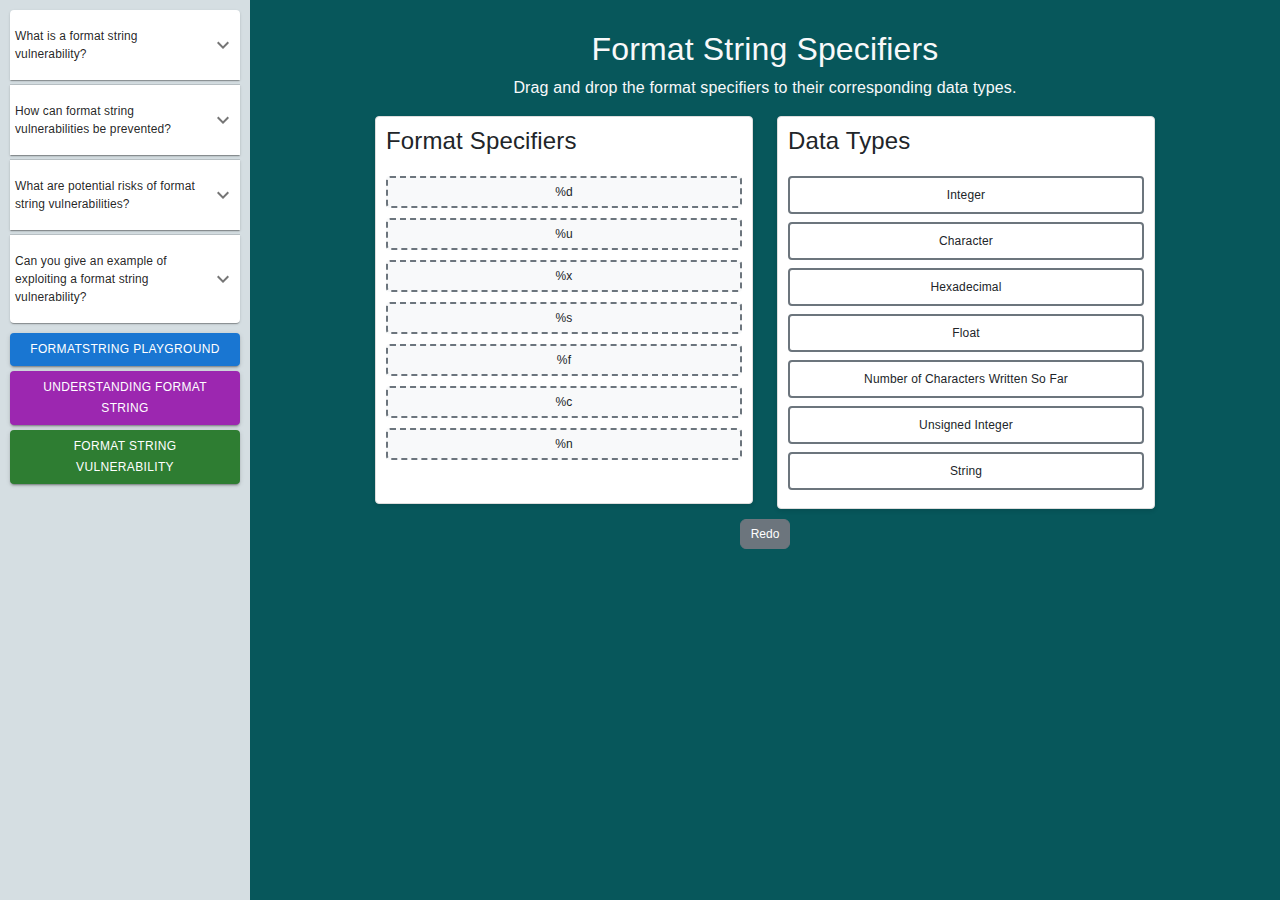
<file: simulation/index.html>
<!doctype html>
<html lang="en">
  <head>
    <meta charset="UTF-8" />
    <link rel="icon" type="image/svg+xml" href="/vite.svg" />
    <meta name="viewport" content="width=device-width, initial-scale=1.0" />
    <title>Vite + React</title>
    <script type="module" crossorigin src="./js/index-BEvMKNeC.js"></script>
    <link rel="stylesheet" crossorigin href="./css/index-C9NNidqA.css">
  </head>
  <body>
    <div id="root"></div>
  <script src="../assets/js/iframeResize.js"></script></body>
</html>
</file>
<file: simulation/css/index-C9NNidqA.css>
@charset "UTF-8";.main-container{display:flex;flex-wrap:wrap;height:100vh}.left-section{flex:.2;min-width:250px;padding:10px;background-color:#d5dee2}.right-section{flex:1;min-width:250px;padding:10px;background-color:#07575b;overflow-y:auto}@media (max-width: 768px){.main-container{flex-direction:column}}.accordion .MuiAccordion-root{margin-bottom:5px}.accordion .MuiAccordionSummary-root,.accordion .MuiAccordionDetails-root{padding:5px}.button-group{display:flex;flex-direction:column;gap:5px;margin-top:10px}.button-group .MuiButton-root{width:100%;font-size:12px}.accordion .MuiTypography-root{font-size:12px}/*!
 * Bootstrap  v5.3.3 (https://getbootstrap.com/)
 * Copyright 2011-2024 The Bootstrap Authors
 * Licensed under MIT (https://github.com/twbs/bootstrap/blob/main/LICENSE)
 */:root,[data-bs-theme=light]{--bs-blue:#0d6efd;--bs-indigo:#6610f2;--bs-purple:#6f42c1;--bs-pink:#d63384;--bs-red:#dc3545;--bs-orange:#fd7e14;--bs-yellow:#ffc107;--bs-green:#198754;--bs-teal:#20c997;--bs-cyan:#0dcaf0;--bs-black:#000;--bs-white:#fff;--bs-gray:#6c757d;--bs-gray-dark:#343a40;--bs-gray-100:#f8f9fa;--bs-gray-200:#e9ecef;--bs-gray-300:#dee2e6;--bs-gray-400:#ced4da;--bs-gray-500:#adb5bd;--bs-gray-600:#6c757d;--bs-gray-700:#495057;--bs-gray-800:#343a40;--bs-gray-900:#212529;--bs-primary:#0d6efd;--bs-secondary:#6c757d;--bs-success:#198754;--bs-info:#0dcaf0;--bs-warning:#ffc107;--bs-danger:#dc3545;--bs-light:#f8f9fa;--bs-dark:#212529;--bs-primary-rgb:13,110,253;--bs-secondary-rgb:108,117,125;--bs-success-rgb:25,135,84;--bs-info-rgb:13,202,240;--bs-warning-rgb:255,193,7;--bs-danger-rgb:220,53,69;--bs-light-rgb:248,249,250;--bs-dark-rgb:33,37,41;--bs-primary-text-emphasis:#052c65;--bs-secondary-text-emphasis:#2b2f32;--bs-success-text-emphasis:#0a3622;--bs-info-text-emphasis:#055160;--bs-warning-text-emphasis:#664d03;--bs-danger-text-emphasis:#58151c;--bs-light-text-emphasis:#495057;--bs-dark-text-emphasis:#495057;--bs-primary-bg-subtle:#cfe2ff;--bs-secondary-bg-subtle:#e2e3e5;--bs-success-bg-subtle:#d1e7dd;--bs-info-bg-subtle:#cff4fc;--bs-warning-bg-subtle:#fff3cd;--bs-danger-bg-subtle:#f8d7da;--bs-light-bg-subtle:#fcfcfd;--bs-dark-bg-subtle:#ced4da;--bs-primary-border-subtle:#9ec5fe;--bs-secondary-border-subtle:#c4c8cb;--bs-success-border-subtle:#a3cfbb;--bs-info-border-subtle:#9eeaf9;--bs-warning-border-subtle:#ffe69c;--bs-danger-border-subtle:#f1aeb5;--bs-light-border-subtle:#e9ecef;--bs-dark-border-subtle:#adb5bd;--bs-white-rgb:255,255,255;--bs-black-rgb:0,0,0;--bs-font-sans-serif:system-ui,-apple-system,"Segoe UI",Roboto,"Helvetica Neue","Noto Sans","Liberation Sans",Arial,sans-serif,"Apple Color Emoji","Segoe UI Emoji","Segoe UI Symbol","Noto Color Emoji";--bs-font-monospace:SFMono-Regular,Menlo,Monaco,Consolas,"Liberation Mono","Courier New",monospace;--bs-gradient:linear-gradient(180deg, rgba(255, 255, 255, .15), rgba(255, 255, 255, 0));--bs-body-font-family:var(--bs-font-sans-serif);--bs-body-font-size:1rem;--bs-body-font-weight:400;--bs-body-line-height:1.5;--bs-body-color:#212529;--bs-body-color-rgb:33,37,41;--bs-body-bg:#fff;--bs-body-bg-rgb:255,255,255;--bs-emphasis-color:#000;--bs-emphasis-color-rgb:0,0,0;--bs-secondary-color:rgba(33, 37, 41, .75);--bs-secondary-color-rgb:33,37,41;--bs-secondary-bg:#e9ecef;--bs-secondary-bg-rgb:233,236,239;--bs-tertiary-color:rgba(33, 37, 41, .5);--bs-tertiary-color-rgb:33,37,41;--bs-tertiary-bg:#f8f9fa;--bs-tertiary-bg-rgb:248,249,250;--bs-heading-color:inherit;--bs-link-color:#0d6efd;--bs-link-color-rgb:13,110,253;--bs-link-decoration:underline;--bs-link-hover-color:#0a58ca;--bs-link-hover-color-rgb:10,88,202;--bs-code-color:#d63384;--bs-highlight-color:#212529;--bs-highlight-bg:#fff3cd;--bs-border-width:1px;--bs-border-style:solid;--bs-border-color:#dee2e6;--bs-border-color-translucent:rgba(0, 0, 0, .175);--bs-border-radius:.375rem;--bs-border-radius-sm:.25rem;--bs-border-radius-lg:.5rem;--bs-border-radius-xl:1rem;--bs-border-radius-xxl:2rem;--bs-border-radius-2xl:var(--bs-border-radius-xxl);--bs-border-radius-pill:50rem;--bs-box-shadow:0 .5rem 1rem rgba(0, 0, 0, .15);--bs-box-shadow-sm:0 .125rem .25rem rgba(0, 0, 0, .075);--bs-box-shadow-lg:0 1rem 3rem rgba(0, 0, 0, .175);--bs-box-shadow-inset:inset 0 1px 2px rgba(0, 0, 0, .075);--bs-focus-ring-width:.25rem;--bs-focus-ring-opacity:.25;--bs-focus-ring-color:rgba(13, 110, 253, .25);--bs-form-valid-color:#198754;--bs-form-valid-border-color:#198754;--bs-form-invalid-color:#dc3545;--bs-form-invalid-border-color:#dc3545}[data-bs-theme=dark]{color-scheme:dark;--bs-body-color:#dee2e6;--bs-body-color-rgb:222,226,230;--bs-body-bg:#212529;--bs-body-bg-rgb:33,37,41;--bs-emphasis-color:#fff;--bs-emphasis-color-rgb:255,255,255;--bs-secondary-color:rgba(222, 226, 230, .75);--bs-secondary-color-rgb:222,226,230;--bs-secondary-bg:#343a40;--bs-secondary-bg-rgb:52,58,64;--bs-tertiary-color:rgba(222, 226, 230, .5);--bs-tertiary-color-rgb:222,226,230;--bs-tertiary-bg:#2b3035;--bs-tertiary-bg-rgb:43,48,53;--bs-primary-text-emphasis:#6ea8fe;--bs-secondary-text-emphasis:#a7acb1;--bs-success-text-emphasis:#75b798;--bs-info-text-emphasis:#6edff6;--bs-warning-text-emphasis:#ffda6a;--bs-danger-text-emphasis:#ea868f;--bs-light-text-emphasis:#f8f9fa;--bs-dark-text-emphasis:#dee2e6;--bs-primary-bg-subtle:#031633;--bs-secondary-bg-subtle:#161719;--bs-success-bg-subtle:#051b11;--bs-info-bg-subtle:#032830;--bs-warning-bg-subtle:#332701;--bs-danger-bg-subtle:#2c0b0e;--bs-light-bg-subtle:#343a40;--bs-dark-bg-subtle:#1a1d20;--bs-primary-border-subtle:#084298;--bs-secondary-border-subtle:#41464b;--bs-success-border-subtle:#0f5132;--bs-info-border-subtle:#087990;--bs-warning-border-subtle:#997404;--bs-danger-border-subtle:#842029;--bs-light-border-subtle:#495057;--bs-dark-border-subtle:#343a40;--bs-heading-color:inherit;--bs-link-color:#6ea8fe;--bs-link-hover-color:#8bb9fe;--bs-link-color-rgb:110,168,254;--bs-link-hover-color-rgb:139,185,254;--bs-code-color:#e685b5;--bs-highlight-color:#dee2e6;--bs-highlight-bg:#664d03;--bs-border-color:#495057;--bs-border-color-translucent:rgba(255, 255, 255, .15);--bs-form-valid-color:#75b798;--bs-form-valid-border-color:#75b798;--bs-form-invalid-color:#ea868f;--bs-form-invalid-border-color:#ea868f}*,:after,:before{box-sizing:border-box}@media (prefers-reduced-motion:no-preference){:root{scroll-behavior:smooth}}body{margin:0;font-family:var(--bs-body-font-family);font-size:var(--bs-body-font-size);font-weight:var(--bs-body-font-weight);line-height:var(--bs-body-line-height);color:var(--bs-body-color);text-align:var(--bs-body-text-align);background-color:var(--bs-body-bg);-webkit-text-size-adjust:100%;-webkit-tap-highlight-color:transparent}hr{margin:1rem 0;color:inherit;border:0;border-top:var(--bs-border-width) solid;opacity:.25}.h1,.h2,.h3,.h4,.h5,.h6,h1,h2,h3,h4,h5,h6{margin-top:0;margin-bottom:.5rem;font-weight:500;line-height:1.2;color:var(--bs-heading-color)}.h1,h1{font-size:calc(1.375rem + 1.5vw)}@media (min-width:1200px){.h1,h1{font-size:2.5rem}}.h2,h2{font-size:calc(1.325rem + .9vw)}@media (min-width:1200px){.h2,h2{font-size:2rem}}.h3,h3{font-size:calc(1.3rem + .6vw)}@media (min-width:1200px){.h3,h3{font-size:1.75rem}}.h4,h4{font-size:calc(1.275rem + .3vw)}@media (min-width:1200px){.h4,h4{font-size:1.5rem}}.h5,h5{font-size:1.25rem}.h6,h6{font-size:1rem}p{margin-top:0;margin-bottom:1rem}abbr[title]{-webkit-text-decoration:underline dotted;text-decoration:underline dotted;cursor:help;-webkit-text-decoration-skip-ink:none;text-decoration-skip-ink:none}address{margin-bottom:1rem;font-style:normal;line-height:inherit}ol,ul{padding-left:2rem}dl,ol,ul{margin-top:0;margin-bottom:1rem}ol ol,ol ul,ul ol,ul ul{margin-bottom:0}dt{font-weight:700}dd{margin-bottom:.5rem;margin-left:0}blockquote{margin:0 0 1rem}b,strong{font-weight:bolder}.small,small{font-size:.875em}.mark,mark{padding:.1875em;color:var(--bs-highlight-color);background-color:var(--bs-highlight-bg)}sub,sup{position:relative;font-size:.75em;line-height:0;vertical-align:baseline}sub{bottom:-.25em}sup{top:-.5em}a{color:rgba(var(--bs-link-color-rgb),var(--bs-link-opacity,1));text-decoration:underline}a:hover{--bs-link-color-rgb:var(--bs-link-hover-color-rgb)}a:not([href]):not([class]),a:not([href]):not([class]):hover{color:inherit;text-decoration:none}code,kbd,pre,samp{font-family:var(--bs-font-monospace);font-size:1em}pre{display:block;margin-top:0;margin-bottom:1rem;overflow:auto;font-size:.875em}pre code{font-size:inherit;color:inherit;word-break:normal}code{font-size:.875em;color:var(--bs-code-color);word-wrap:break-word}a>code{color:inherit}kbd{padding:.1875rem .375rem;font-size:.875em;color:var(--bs-body-bg);background-color:var(--bs-body-color);border-radius:.25rem}kbd kbd{padding:0;font-size:1em}figure{margin:0 0 1rem}img,svg{vertical-align:middle}table{caption-side:bottom;border-collapse:collapse}caption{padding-top:.5rem;padding-bottom:.5rem;color:var(--bs-secondary-color);text-align:left}th{text-align:inherit;text-align:-webkit-match-parent}tbody,td,tfoot,th,thead,tr{border-color:inherit;border-style:solid;border-width:0}label{display:inline-block}button{border-radius:0}button:focus:not(:focus-visible){outline:0}button,input,optgroup,select,textarea{margin:0;font-family:inherit;font-size:inherit;line-height:inherit}button,select{text-transform:none}[role=button]{cursor:pointer}select{word-wrap:normal}select:disabled{opacity:1}[list]:not([type=date]):not([type=datetime-local]):not([type=month]):not([type=week]):not([type=time])::-webkit-calendar-picker-indicator{display:none!important}[type=button],[type=reset],[type=submit],button{-webkit-appearance:button}[type=button]:not(:disabled),[type=reset]:not(:disabled),[type=submit]:not(:disabled),button:not(:disabled){cursor:pointer}::-moz-focus-inner{padding:0;border-style:none}textarea{resize:vertical}fieldset{min-width:0;padding:0;margin:0;border:0}legend{float:left;width:100%;padding:0;margin-bottom:.5rem;font-size:calc(1.275rem + .3vw);line-height:inherit}@media (min-width:1200px){legend{font-size:1.5rem}}legend+*{clear:left}::-webkit-datetime-edit-day-field,::-webkit-datetime-edit-fields-wrapper,::-webkit-datetime-edit-hour-field,::-webkit-datetime-edit-minute,::-webkit-datetime-edit-month-field,::-webkit-datetime-edit-text,::-webkit-datetime-edit-year-field{padding:0}::-webkit-inner-spin-button{height:auto}[type=search]{-webkit-appearance:textfield;outline-offset:-2px}::-webkit-search-decoration{-webkit-appearance:none}::-webkit-color-swatch-wrapper{padding:0}::-webkit-file-upload-button{font:inherit;-webkit-appearance:button}::file-selector-button{font:inherit;-webkit-appearance:button}output{display:inline-block}iframe{border:0}summary{display:list-item;cursor:pointer}progress{vertical-align:baseline}[hidden]{display:none!important}.lead{font-size:1.25rem;font-weight:300}.display-1{font-size:calc(1.625rem + 4.5vw);font-weight:300;line-height:1.2}@media (min-width:1200px){.display-1{font-size:5rem}}.display-2{font-size:calc(1.575rem + 3.9vw);font-weight:300;line-height:1.2}@media (min-width:1200px){.display-2{font-size:4.5rem}}.display-3{font-size:calc(1.525rem + 3.3vw);font-weight:300;line-height:1.2}@media (min-width:1200px){.display-3{font-size:4rem}}.display-4{font-size:calc(1.475rem + 2.7vw);font-weight:300;line-height:1.2}@media (min-width:1200px){.display-4{font-size:3.5rem}}.display-5{font-size:calc(1.425rem + 2.1vw);font-weight:300;line-height:1.2}@media (min-width:1200px){.display-5{font-size:3rem}}.display-6{font-size:calc(1.375rem + 1.5vw);font-weight:300;line-height:1.2}@media (min-width:1200px){.display-6{font-size:2.5rem}}.list-unstyled,.list-inline{padding-left:0;list-style:none}.list-inline-item{display:inline-block}.list-inline-item:not(:last-child){margin-right:.5rem}.initialism{font-size:.875em;text-transform:uppercase}.blockquote{margin-bottom:1rem;font-size:1.25rem}.blockquote>:last-child{margin-bottom:0}.blockquote-footer{margin-top:-1rem;margin-bottom:1rem;font-size:.875em;color:#6c757d}.blockquote-footer:before{content:"— "}.img-fluid{max-width:100%;height:auto}.img-thumbnail{padding:.25rem;background-color:var(--bs-body-bg);border:var(--bs-border-width) solid var(--bs-border-color);border-radius:var(--bs-border-radius);max-width:100%;height:auto}.figure{display:inline-block}.figure-img{margin-bottom:.5rem;line-height:1}.figure-caption{font-size:.875em;color:var(--bs-secondary-color)}.container,.container-fluid,.container-lg,.container-md,.container-sm,.container-xl,.container-xxl{--bs-gutter-x:1.5rem;--bs-gutter-y:0;width:100%;padding-right:calc(var(--bs-gutter-x) * .5);padding-left:calc(var(--bs-gutter-x) * .5);margin-right:auto;margin-left:auto}@media (min-width:576px){.container,.container-sm{max-width:540px}}@media (min-width:768px){.container,.container-md,.container-sm{max-width:720px}}@media (min-width:992px){.container,.container-lg,.container-md,.container-sm{max-width:960px}}@media (min-width:1200px){.container,.container-lg,.container-md,.container-sm,.container-xl{max-width:1140px}}@media (min-width:1400px){.container,.container-lg,.container-md,.container-sm,.container-xl,.container-xxl{max-width:1320px}}:root{--bs-breakpoint-xs:0;--bs-breakpoint-sm:576px;--bs-breakpoint-md:768px;--bs-breakpoint-lg:992px;--bs-breakpoint-xl:1200px;--bs-breakpoint-xxl:1400px}.row{--bs-gutter-x:1.5rem;--bs-gutter-y:0;display:flex;flex-wrap:wrap;margin-top:calc(-1 * var(--bs-gutter-y));margin-right:calc(-.5 * var(--bs-gutter-x));margin-left:calc(-.5 * var(--bs-gutter-x))}.row>*{flex-shrink:0;width:100%;max-width:100%;padding-right:calc(var(--bs-gutter-x) * .5);padding-left:calc(var(--bs-gutter-x) * .5);margin-top:var(--bs-gutter-y)}.col{flex:1 0 0%}.row-cols-auto>*{flex:0 0 auto;width:auto}.row-cols-1>*{flex:0 0 auto;width:100%}.row-cols-2>*{flex:0 0 auto;width:50%}.row-cols-3>*{flex:0 0 auto;width:33.33333333%}.row-cols-4>*{flex:0 0 auto;width:25%}.row-cols-5>*{flex:0 0 auto;width:20%}.row-cols-6>*{flex:0 0 auto;width:16.66666667%}.col-auto{flex:0 0 auto;width:auto}.col-1{flex:0 0 auto;width:8.33333333%}.col-2{flex:0 0 auto;width:16.66666667%}.col-3{flex:0 0 auto;width:25%}.col-4{flex:0 0 auto;width:33.33333333%}.col-5{flex:0 0 auto;width:41.66666667%}.col-6{flex:0 0 auto;width:50%}.col-7{flex:0 0 auto;width:58.33333333%}.col-8{flex:0 0 auto;width:66.66666667%}.col-9{flex:0 0 auto;width:75%}.col-10{flex:0 0 auto;width:83.33333333%}.col-11{flex:0 0 auto;width:91.66666667%}.col-12{flex:0 0 auto;width:100%}.offset-1{margin-left:8.33333333%}.offset-2{margin-left:16.66666667%}.offset-3{margin-left:25%}.offset-4{margin-left:33.33333333%}.offset-5{margin-left:41.66666667%}.offset-6{margin-left:50%}.offset-7{margin-left:58.33333333%}.offset-8{margin-left:66.66666667%}.offset-9{margin-left:75%}.offset-10{margin-left:83.33333333%}.offset-11{margin-left:91.66666667%}.g-0,.gx-0{--bs-gutter-x:0}.g-0,.gy-0{--bs-gutter-y:0}.g-1,.gx-1{--bs-gutter-x:.25rem}.g-1,.gy-1{--bs-gutter-y:.25rem}.g-2,.gx-2{--bs-gutter-x:.5rem}.g-2,.gy-2{--bs-gutter-y:.5rem}.g-3,.gx-3{--bs-gutter-x:1rem}.g-3,.gy-3{--bs-gutter-y:1rem}.g-4,.gx-4{--bs-gutter-x:1.5rem}.g-4,.gy-4{--bs-gutter-y:1.5rem}.g-5,.gx-5{--bs-gutter-x:3rem}.g-5,.gy-5{--bs-gutter-y:3rem}@media (min-width:576px){.col-sm{flex:1 0 0%}.row-cols-sm-auto>*{flex:0 0 auto;width:auto}.row-cols-sm-1>*{flex:0 0 auto;width:100%}.row-cols-sm-2>*{flex:0 0 auto;width:50%}.row-cols-sm-3>*{flex:0 0 auto;width:33.33333333%}.row-cols-sm-4>*{flex:0 0 auto;width:25%}.row-cols-sm-5>*{flex:0 0 auto;width:20%}.row-cols-sm-6>*{flex:0 0 auto;width:16.66666667%}.col-sm-auto{flex:0 0 auto;width:auto}.col-sm-1{flex:0 0 auto;width:8.33333333%}.col-sm-2{flex:0 0 auto;width:16.66666667%}.col-sm-3{flex:0 0 auto;width:25%}.col-sm-4{flex:0 0 auto;width:33.33333333%}.col-sm-5{flex:0 0 auto;width:41.66666667%}.col-sm-6{flex:0 0 auto;width:50%}.col-sm-7{flex:0 0 auto;width:58.33333333%}.col-sm-8{flex:0 0 auto;width:66.66666667%}.col-sm-9{flex:0 0 auto;width:75%}.col-sm-10{flex:0 0 auto;width:83.33333333%}.col-sm-11{flex:0 0 auto;width:91.66666667%}.col-sm-12{flex:0 0 auto;width:100%}.offset-sm-0{margin-left:0}.offset-sm-1{margin-left:8.33333333%}.offset-sm-2{margin-left:16.66666667%}.offset-sm-3{margin-left:25%}.offset-sm-4{margin-left:33.33333333%}.offset-sm-5{margin-left:41.66666667%}.offset-sm-6{margin-left:50%}.offset-sm-7{margin-left:58.33333333%}.offset-sm-8{margin-left:66.66666667%}.offset-sm-9{margin-left:75%}.offset-sm-10{margin-left:83.33333333%}.offset-sm-11{margin-left:91.66666667%}.g-sm-0,.gx-sm-0{--bs-gutter-x:0}.g-sm-0,.gy-sm-0{--bs-gutter-y:0}.g-sm-1,.gx-sm-1{--bs-gutter-x:.25rem}.g-sm-1,.gy-sm-1{--bs-gutter-y:.25rem}.g-sm-2,.gx-sm-2{--bs-gutter-x:.5rem}.g-sm-2,.gy-sm-2{--bs-gutter-y:.5rem}.g-sm-3,.gx-sm-3{--bs-gutter-x:1rem}.g-sm-3,.gy-sm-3{--bs-gutter-y:1rem}.g-sm-4,.gx-sm-4{--bs-gutter-x:1.5rem}.g-sm-4,.gy-sm-4{--bs-gutter-y:1.5rem}.g-sm-5,.gx-sm-5{--bs-gutter-x:3rem}.g-sm-5,.gy-sm-5{--bs-gutter-y:3rem}}@media (min-width:768px){.col-md{flex:1 0 0%}.row-cols-md-auto>*{flex:0 0 auto;width:auto}.row-cols-md-1>*{flex:0 0 auto;width:100%}.row-cols-md-2>*{flex:0 0 auto;width:50%}.row-cols-md-3>*{flex:0 0 auto;width:33.33333333%}.row-cols-md-4>*{flex:0 0 auto;width:25%}.row-cols-md-5>*{flex:0 0 auto;width:20%}.row-cols-md-6>*{flex:0 0 auto;width:16.66666667%}.col-md-auto{flex:0 0 auto;width:auto}.col-md-1{flex:0 0 auto;width:8.33333333%}.col-md-2{flex:0 0 auto;width:16.66666667%}.col-md-3{flex:0 0 auto;width:25%}.col-md-4{flex:0 0 auto;width:33.33333333%}.col-md-5{flex:0 0 auto;width:41.66666667%}.col-md-6{flex:0 0 auto;width:50%}.col-md-7{flex:0 0 auto;width:58.33333333%}.col-md-8{flex:0 0 auto;width:66.66666667%}.col-md-9{flex:0 0 auto;width:75%}.col-md-10{flex:0 0 auto;width:83.33333333%}.col-md-11{flex:0 0 auto;width:91.66666667%}.col-md-12{flex:0 0 auto;width:100%}.offset-md-0{margin-left:0}.offset-md-1{margin-left:8.33333333%}.offset-md-2{margin-left:16.66666667%}.offset-md-3{margin-left:25%}.offset-md-4{margin-left:33.33333333%}.offset-md-5{margin-left:41.66666667%}.offset-md-6{margin-left:50%}.offset-md-7{margin-left:58.33333333%}.offset-md-8{margin-left:66.66666667%}.offset-md-9{margin-left:75%}.offset-md-10{margin-left:83.33333333%}.offset-md-11{margin-left:91.66666667%}.g-md-0,.gx-md-0{--bs-gutter-x:0}.g-md-0,.gy-md-0{--bs-gutter-y:0}.g-md-1,.gx-md-1{--bs-gutter-x:.25rem}.g-md-1,.gy-md-1{--bs-gutter-y:.25rem}.g-md-2,.gx-md-2{--bs-gutter-x:.5rem}.g-md-2,.gy-md-2{--bs-gutter-y:.5rem}.g-md-3,.gx-md-3{--bs-gutter-x:1rem}.g-md-3,.gy-md-3{--bs-gutter-y:1rem}.g-md-4,.gx-md-4{--bs-gutter-x:1.5rem}.g-md-4,.gy-md-4{--bs-gutter-y:1.5rem}.g-md-5,.gx-md-5{--bs-gutter-x:3rem}.g-md-5,.gy-md-5{--bs-gutter-y:3rem}}@media (min-width:992px){.col-lg{flex:1 0 0%}.row-cols-lg-auto>*{flex:0 0 auto;width:auto}.row-cols-lg-1>*{flex:0 0 auto;width:100%}.row-cols-lg-2>*{flex:0 0 auto;width:50%}.row-cols-lg-3>*{flex:0 0 auto;width:33.33333333%}.row-cols-lg-4>*{flex:0 0 auto;width:25%}.row-cols-lg-5>*{flex:0 0 auto;width:20%}.row-cols-lg-6>*{flex:0 0 auto;width:16.66666667%}.col-lg-auto{flex:0 0 auto;width:auto}.col-lg-1{flex:0 0 auto;width:8.33333333%}.col-lg-2{flex:0 0 auto;width:16.66666667%}.col-lg-3{flex:0 0 auto;width:25%}.col-lg-4{flex:0 0 auto;width:33.33333333%}.col-lg-5{flex:0 0 auto;width:41.66666667%}.col-lg-6{flex:0 0 auto;width:50%}.col-lg-7{flex:0 0 auto;width:58.33333333%}.col-lg-8{flex:0 0 auto;width:66.66666667%}.col-lg-9{flex:0 0 auto;width:75%}.col-lg-10{flex:0 0 auto;width:83.33333333%}.col-lg-11{flex:0 0 auto;width:91.66666667%}.col-lg-12{flex:0 0 auto;width:100%}.offset-lg-0{margin-left:0}.offset-lg-1{margin-left:8.33333333%}.offset-lg-2{margin-left:16.66666667%}.offset-lg-3{margin-left:25%}.offset-lg-4{margin-left:33.33333333%}.offset-lg-5{margin-left:41.66666667%}.offset-lg-6{margin-left:50%}.offset-lg-7{margin-left:58.33333333%}.offset-lg-8{margin-left:66.66666667%}.offset-lg-9{margin-left:75%}.offset-lg-10{margin-left:83.33333333%}.offset-lg-11{margin-left:91.66666667%}.g-lg-0,.gx-lg-0{--bs-gutter-x:0}.g-lg-0,.gy-lg-0{--bs-gutter-y:0}.g-lg-1,.gx-lg-1{--bs-gutter-x:.25rem}.g-lg-1,.gy-lg-1{--bs-gutter-y:.25rem}.g-lg-2,.gx-lg-2{--bs-gutter-x:.5rem}.g-lg-2,.gy-lg-2{--bs-gutter-y:.5rem}.g-lg-3,.gx-lg-3{--bs-gutter-x:1rem}.g-lg-3,.gy-lg-3{--bs-gutter-y:1rem}.g-lg-4,.gx-lg-4{--bs-gutter-x:1.5rem}.g-lg-4,.gy-lg-4{--bs-gutter-y:1.5rem}.g-lg-5,.gx-lg-5{--bs-gutter-x:3rem}.g-lg-5,.gy-lg-5{--bs-gutter-y:3rem}}@media (min-width:1200px){.col-xl{flex:1 0 0%}.row-cols-xl-auto>*{flex:0 0 auto;width:auto}.row-cols-xl-1>*{flex:0 0 auto;width:100%}.row-cols-xl-2>*{flex:0 0 auto;width:50%}.row-cols-xl-3>*{flex:0 0 auto;width:33.33333333%}.row-cols-xl-4>*{flex:0 0 auto;width:25%}.row-cols-xl-5>*{flex:0 0 auto;width:20%}.row-cols-xl-6>*{flex:0 0 auto;width:16.66666667%}.col-xl-auto{flex:0 0 auto;width:auto}.col-xl-1{flex:0 0 auto;width:8.33333333%}.col-xl-2{flex:0 0 auto;width:16.66666667%}.col-xl-3{flex:0 0 auto;width:25%}.col-xl-4{flex:0 0 auto;width:33.33333333%}.col-xl-5{flex:0 0 auto;width:41.66666667%}.col-xl-6{flex:0 0 auto;width:50%}.col-xl-7{flex:0 0 auto;width:58.33333333%}.col-xl-8{flex:0 0 auto;width:66.66666667%}.col-xl-9{flex:0 0 auto;width:75%}.col-xl-10{flex:0 0 auto;width:83.33333333%}.col-xl-11{flex:0 0 auto;width:91.66666667%}.col-xl-12{flex:0 0 auto;width:100%}.offset-xl-0{margin-left:0}.offset-xl-1{margin-left:8.33333333%}.offset-xl-2{margin-left:16.66666667%}.offset-xl-3{margin-left:25%}.offset-xl-4{margin-left:33.33333333%}.offset-xl-5{margin-left:41.66666667%}.offset-xl-6{margin-left:50%}.offset-xl-7{margin-left:58.33333333%}.offset-xl-8{margin-left:66.66666667%}.offset-xl-9{margin-left:75%}.offset-xl-10{margin-left:83.33333333%}.offset-xl-11{margin-left:91.66666667%}.g-xl-0,.gx-xl-0{--bs-gutter-x:0}.g-xl-0,.gy-xl-0{--bs-gutter-y:0}.g-xl-1,.gx-xl-1{--bs-gutter-x:.25rem}.g-xl-1,.gy-xl-1{--bs-gutter-y:.25rem}.g-xl-2,.gx-xl-2{--bs-gutter-x:.5rem}.g-xl-2,.gy-xl-2{--bs-gutter-y:.5rem}.g-xl-3,.gx-xl-3{--bs-gutter-x:1rem}.g-xl-3,.gy-xl-3{--bs-gutter-y:1rem}.g-xl-4,.gx-xl-4{--bs-gutter-x:1.5rem}.g-xl-4,.gy-xl-4{--bs-gutter-y:1.5rem}.g-xl-5,.gx-xl-5{--bs-gutter-x:3rem}.g-xl-5,.gy-xl-5{--bs-gutter-y:3rem}}@media (min-width:1400px){.col-xxl{flex:1 0 0%}.row-cols-xxl-auto>*{flex:0 0 auto;width:auto}.row-cols-xxl-1>*{flex:0 0 auto;width:100%}.row-cols-xxl-2>*{flex:0 0 auto;width:50%}.row-cols-xxl-3>*{flex:0 0 auto;width:33.33333333%}.row-cols-xxl-4>*{flex:0 0 auto;width:25%}.row-cols-xxl-5>*{flex:0 0 auto;width:20%}.row-cols-xxl-6>*{flex:0 0 auto;width:16.66666667%}.col-xxl-auto{flex:0 0 auto;width:auto}.col-xxl-1{flex:0 0 auto;width:8.33333333%}.col-xxl-2{flex:0 0 auto;width:16.66666667%}.col-xxl-3{flex:0 0 auto;width:25%}.col-xxl-4{flex:0 0 auto;width:33.33333333%}.col-xxl-5{flex:0 0 auto;width:41.66666667%}.col-xxl-6{flex:0 0 auto;width:50%}.col-xxl-7{flex:0 0 auto;width:58.33333333%}.col-xxl-8{flex:0 0 auto;width:66.66666667%}.col-xxl-9{flex:0 0 auto;width:75%}.col-xxl-10{flex:0 0 auto;width:83.33333333%}.col-xxl-11{flex:0 0 auto;width:91.66666667%}.col-xxl-12{flex:0 0 auto;width:100%}.offset-xxl-0{margin-left:0}.offset-xxl-1{margin-left:8.33333333%}.offset-xxl-2{margin-left:16.66666667%}.offset-xxl-3{margin-left:25%}.offset-xxl-4{margin-left:33.33333333%}.offset-xxl-5{margin-left:41.66666667%}.offset-xxl-6{margin-left:50%}.offset-xxl-7{margin-left:58.33333333%}.offset-xxl-8{margin-left:66.66666667%}.offset-xxl-9{margin-left:75%}.offset-xxl-10{margin-left:83.33333333%}.offset-xxl-11{margin-left:91.66666667%}.g-xxl-0,.gx-xxl-0{--bs-gutter-x:0}.g-xxl-0,.gy-xxl-0{--bs-gutter-y:0}.g-xxl-1,.gx-xxl-1{--bs-gutter-x:.25rem}.g-xxl-1,.gy-xxl-1{--bs-gutter-y:.25rem}.g-xxl-2,.gx-xxl-2{--bs-gutter-x:.5rem}.g-xxl-2,.gy-xxl-2{--bs-gutter-y:.5rem}.g-xxl-3,.gx-xxl-3{--bs-gutter-x:1rem}.g-xxl-3,.gy-xxl-3{--bs-gutter-y:1rem}.g-xxl-4,.gx-xxl-4{--bs-gutter-x:1.5rem}.g-xxl-4,.gy-xxl-4{--bs-gutter-y:1.5rem}.g-xxl-5,.gx-xxl-5{--bs-gutter-x:3rem}.g-xxl-5,.gy-xxl-5{--bs-gutter-y:3rem}}.table{--bs-table-color-type:initial;--bs-table-bg-type:initial;--bs-table-color-state:initial;--bs-table-bg-state:initial;--bs-table-color:var(--bs-emphasis-color);--bs-table-bg:var(--bs-body-bg);--bs-table-border-color:var(--bs-border-color);--bs-table-accent-bg:transparent;--bs-table-striped-color:var(--bs-emphasis-color);--bs-table-striped-bg:rgba(var(--bs-emphasis-color-rgb), .05);--bs-table-active-color:var(--bs-emphasis-color);--bs-table-active-bg:rgba(var(--bs-emphasis-color-rgb), .1);--bs-table-hover-color:var(--bs-emphasis-color);--bs-table-hover-bg:rgba(var(--bs-emphasis-color-rgb), .075);width:100%;margin-bottom:1rem;vertical-align:top;border-color:var(--bs-table-border-color)}.table>:not(caption)>*>*{padding:.5rem;color:var(--bs-table-color-state,var(--bs-table-color-type,var(--bs-table-color)));background-color:var(--bs-table-bg);border-bottom-width:var(--bs-border-width);box-shadow:inset 0 0 0 9999px var(--bs-table-bg-state,var(--bs-table-bg-type,var(--bs-table-accent-bg)))}.table>tbody{vertical-align:inherit}.table>thead{vertical-align:bottom}.table-group-divider{border-top:calc(var(--bs-border-width) * 2) solid currentcolor}.caption-top{caption-side:top}.table-sm>:not(caption)>*>*{padding:.25rem}.table-bordered>:not(caption)>*{border-width:var(--bs-border-width) 0}.table-bordered>:not(caption)>*>*{border-width:0 var(--bs-border-width)}.table-borderless>:not(caption)>*>*{border-bottom-width:0}.table-borderless>:not(:first-child){border-top-width:0}.table-striped>tbody>tr:nth-of-type(odd)>*{--bs-table-color-type:var(--bs-table-striped-color);--bs-table-bg-type:var(--bs-table-striped-bg)}.table-striped-columns>:not(caption)>tr>:nth-child(2n){--bs-table-color-type:var(--bs-table-striped-color);--bs-table-bg-type:var(--bs-table-striped-bg)}.table-active{--bs-table-color-state:var(--bs-table-active-color);--bs-table-bg-state:var(--bs-table-active-bg)}.table-hover>tbody>tr:hover>*{--bs-table-color-state:var(--bs-table-hover-color);--bs-table-bg-state:var(--bs-table-hover-bg)}.table-primary{--bs-table-color:#000;--bs-table-bg:#cfe2ff;--bs-table-border-color:#a6b5cc;--bs-table-striped-bg:#c5d7f2;--bs-table-striped-color:#000;--bs-table-active-bg:#bacbe6;--bs-table-active-color:#000;--bs-table-hover-bg:#bfd1ec;--bs-table-hover-color:#000;color:var(--bs-table-color);border-color:var(--bs-table-border-color)}.table-secondary{--bs-table-color:#000;--bs-table-bg:#e2e3e5;--bs-table-border-color:#b5b6b7;--bs-table-striped-bg:#d7d8da;--bs-table-striped-color:#000;--bs-table-active-bg:#cbccce;--bs-table-active-color:#000;--bs-table-hover-bg:#d1d2d4;--bs-table-hover-color:#000;color:var(--bs-table-color);border-color:var(--bs-table-border-color)}.table-success{--bs-table-color:#000;--bs-table-bg:#d1e7dd;--bs-table-border-color:#a7b9b1;--bs-table-striped-bg:#c7dbd2;--bs-table-striped-color:#000;--bs-table-active-bg:#bcd0c7;--bs-table-active-color:#000;--bs-table-hover-bg:#c1d6cc;--bs-table-hover-color:#000;color:var(--bs-table-color);border-color:var(--bs-table-border-color)}.table-info{--bs-table-color:#000;--bs-table-bg:#cff4fc;--bs-table-border-color:#a6c3ca;--bs-table-striped-bg:#c5e8ef;--bs-table-striped-color:#000;--bs-table-active-bg:#badce3;--bs-table-active-color:#000;--bs-table-hover-bg:#bfe2e9;--bs-table-hover-color:#000;color:var(--bs-table-color);border-color:var(--bs-table-border-color)}.table-warning{--bs-table-color:#000;--bs-table-bg:#fff3cd;--bs-table-border-color:#ccc2a4;--bs-table-striped-bg:#f2e7c3;--bs-table-striped-color:#000;--bs-table-active-bg:#e6dbb9;--bs-table-active-color:#000;--bs-table-hover-bg:#ece1be;--bs-table-hover-color:#000;color:var(--bs-table-color);border-color:var(--bs-table-border-color)}.table-danger{--bs-table-color:#000;--bs-table-bg:#f8d7da;--bs-table-border-color:#c6acae;--bs-table-striped-bg:#eccccf;--bs-table-striped-color:#000;--bs-table-active-bg:#dfc2c4;--bs-table-active-color:#000;--bs-table-hover-bg:#e5c7ca;--bs-table-hover-color:#000;color:var(--bs-table-color);border-color:var(--bs-table-border-color)}.table-light{--bs-table-color:#000;--bs-table-bg:#f8f9fa;--bs-table-border-color:#c6c7c8;--bs-table-striped-bg:#ecedee;--bs-table-striped-color:#000;--bs-table-active-bg:#dfe0e1;--bs-table-active-color:#000;--bs-table-hover-bg:#e5e6e7;--bs-table-hover-color:#000;color:var(--bs-table-color);border-color:var(--bs-table-border-color)}.table-dark{--bs-table-color:#fff;--bs-table-bg:#212529;--bs-table-border-color:#4d5154;--bs-table-striped-bg:#2c3034;--bs-table-striped-color:#fff;--bs-table-active-bg:#373b3e;--bs-table-active-color:#fff;--bs-table-hover-bg:#323539;--bs-table-hover-color:#fff;color:var(--bs-table-color);border-color:var(--bs-table-border-color)}.table-responsive{overflow-x:auto;-webkit-overflow-scrolling:touch}@media (max-width:575.98px){.table-responsive-sm{overflow-x:auto;-webkit-overflow-scrolling:touch}}@media (max-width:767.98px){.table-responsive-md{overflow-x:auto;-webkit-overflow-scrolling:touch}}@media (max-width:991.98px){.table-responsive-lg{overflow-x:auto;-webkit-overflow-scrolling:touch}}@media (max-width:1199.98px){.table-responsive-xl{overflow-x:auto;-webkit-overflow-scrolling:touch}}@media (max-width:1399.98px){.table-responsive-xxl{overflow-x:auto;-webkit-overflow-scrolling:touch}}.form-label{margin-bottom:.5rem}.col-form-label{padding-top:calc(.375rem + var(--bs-border-width));padding-bottom:calc(.375rem + var(--bs-border-width));margin-bottom:0;font-size:inherit;line-height:1.5}.col-form-label-lg{padding-top:calc(.5rem + var(--bs-border-width));padding-bottom:calc(.5rem + var(--bs-border-width));font-size:1.25rem}.col-form-label-sm{padding-top:calc(.25rem + var(--bs-border-width));padding-bottom:calc(.25rem + var(--bs-border-width));font-size:.875rem}.form-text{margin-top:.25rem;font-size:.875em;color:var(--bs-secondary-color)}.form-control{display:block;width:100%;padding:.375rem .75rem;font-size:1rem;font-weight:400;line-height:1.5;color:var(--bs-body-color);-webkit-appearance:none;-moz-appearance:none;appearance:none;background-color:var(--bs-body-bg);background-clip:padding-box;border:var(--bs-border-width) solid var(--bs-border-color);border-radius:var(--bs-border-radius);transition:border-color .15s ease-in-out,box-shadow .15s ease-in-out}@media (prefers-reduced-motion:reduce){.form-control{transition:none}}.form-control[type=file]{overflow:hidden}.form-control[type=file]:not(:disabled):not([readonly]){cursor:pointer}.form-control:focus{color:var(--bs-body-color);background-color:var(--bs-body-bg);border-color:#86b7fe;outline:0;box-shadow:0 0 0 .25rem #0d6efd40}.form-control::-webkit-date-and-time-value{min-width:85px;height:1.5em;margin:0}.form-control::-webkit-datetime-edit{display:block;padding:0}.form-control::-moz-placeholder{color:var(--bs-secondary-color);opacity:1}.form-control::placeholder{color:var(--bs-secondary-color);opacity:1}.form-control:disabled{background-color:var(--bs-secondary-bg);opacity:1}.form-control::-webkit-file-upload-button{padding:.375rem .75rem;margin:-.375rem -.75rem;-webkit-margin-end:.75rem;margin-inline-end:.75rem;color:var(--bs-body-color);background-color:var(--bs-tertiary-bg);pointer-events:none;border-color:inherit;border-style:solid;border-width:0;border-inline-end-width:var(--bs-border-width);border-radius:0;-webkit-transition:color .15s ease-in-out,background-color .15s ease-in-out,border-color .15s ease-in-out,box-shadow .15s ease-in-out;transition:color .15s ease-in-out,background-color .15s ease-in-out,border-color .15s ease-in-out,box-shadow .15s ease-in-out}.form-control::file-selector-button{padding:.375rem .75rem;margin:-.375rem -.75rem;-webkit-margin-end:.75rem;margin-inline-end:.75rem;color:var(--bs-body-color);background-color:var(--bs-tertiary-bg);pointer-events:none;border-color:inherit;border-style:solid;border-width:0;border-inline-end-width:var(--bs-border-width);border-radius:0;transition:color .15s ease-in-out,background-color .15s ease-in-out,border-color .15s ease-in-out,box-shadow .15s ease-in-out}@media (prefers-reduced-motion:reduce){.form-control::-webkit-file-upload-button{-webkit-transition:none;transition:none}.form-control::file-selector-button{transition:none}}.form-control:hover:not(:disabled):not([readonly])::-webkit-file-upload-button{background-color:var(--bs-secondary-bg)}.form-control:hover:not(:disabled):not([readonly])::file-selector-button{background-color:var(--bs-secondary-bg)}.form-control-plaintext{display:block;width:100%;padding:.375rem 0;margin-bottom:0;line-height:1.5;color:var(--bs-body-color);background-color:transparent;border:solid transparent;border-width:var(--bs-border-width) 0}.form-control-plaintext:focus{outline:0}.form-control-plaintext.form-control-lg,.form-control-plaintext.form-control-sm{padding-right:0;padding-left:0}.form-control-sm{min-height:calc(1.5em + .5rem + calc(var(--bs-border-width) * 2));padding:.25rem .5rem;font-size:.875rem;border-radius:var(--bs-border-radius-sm)}.form-control-sm::-webkit-file-upload-button{padding:.25rem .5rem;margin:-.25rem -.5rem;-webkit-margin-end:.5rem;margin-inline-end:.5rem}.form-control-sm::file-selector-button{padding:.25rem .5rem;margin:-.25rem -.5rem;-webkit-margin-end:.5rem;margin-inline-end:.5rem}.form-control-lg{min-height:calc(1.5em + 1rem + calc(var(--bs-border-width) * 2));padding:.5rem 1rem;font-size:1.25rem;border-radius:var(--bs-border-radius-lg)}.form-control-lg::-webkit-file-upload-button{padding:.5rem 1rem;margin:-.5rem -1rem;-webkit-margin-end:1rem;margin-inline-end:1rem}.form-control-lg::file-selector-button{padding:.5rem 1rem;margin:-.5rem -1rem;-webkit-margin-end:1rem;margin-inline-end:1rem}textarea.form-control{min-height:calc(1.5em + .75rem + calc(var(--bs-border-width) * 2))}textarea.form-control-sm{min-height:calc(1.5em + .5rem + calc(var(--bs-border-width) * 2))}textarea.form-control-lg{min-height:calc(1.5em + 1rem + calc(var(--bs-border-width) * 2))}.form-control-color{width:3rem;height:calc(1.5em + .75rem + calc(var(--bs-border-width) * 2));padding:.375rem}.form-control-color:not(:disabled):not([readonly]){cursor:pointer}.form-control-color::-moz-color-swatch{border:0!important;border-radius:var(--bs-border-radius)}.form-control-color::-webkit-color-swatch{border:0!important;border-radius:var(--bs-border-radius)}.form-control-color.form-control-sm{height:calc(1.5em + .5rem + calc(var(--bs-border-width) * 2))}.form-control-color.form-control-lg{height:calc(1.5em + 1rem + calc(var(--bs-border-width) * 2))}.form-select{--bs-form-select-bg-img:url("data:image/svg+xml,%3csvg xmlns='http://www.w3.org/2000/svg' viewBox='0 0 16 16'%3e%3cpath fill='none' stroke='%23343a40' stroke-linecap='round' stroke-linejoin='round' stroke-width='2' d='m2 5 6 6 6-6'/%3e%3c/svg%3e");display:block;width:100%;padding:.375rem 2.25rem .375rem .75rem;font-size:1rem;font-weight:400;line-height:1.5;color:var(--bs-body-color);-webkit-appearance:none;-moz-appearance:none;appearance:none;background-color:var(--bs-body-bg);background-image:var(--bs-form-select-bg-img),var(--bs-form-select-bg-icon,none);background-repeat:no-repeat;background-position:right .75rem center;background-size:16px 12px;border:var(--bs-border-width) solid var(--bs-border-color);border-radius:var(--bs-border-radius);transition:border-color .15s ease-in-out,box-shadow .15s ease-in-out}@media (prefers-reduced-motion:reduce){.form-select{transition:none}}.form-select:focus{border-color:#86b7fe;outline:0;box-shadow:0 0 0 .25rem #0d6efd40}.form-select[multiple],.form-select[size]:not([size="1"]){padding-right:.75rem;background-image:none}.form-select:disabled{background-color:var(--bs-secondary-bg)}.form-select:-moz-focusring{color:transparent;text-shadow:0 0 0 var(--bs-body-color)}.form-select-sm{padding-top:.25rem;padding-bottom:.25rem;padding-left:.5rem;font-size:.875rem;border-radius:var(--bs-border-radius-sm)}.form-select-lg{padding-top:.5rem;padding-bottom:.5rem;padding-left:1rem;font-size:1.25rem;border-radius:var(--bs-border-radius-lg)}[data-bs-theme=dark] .form-select{--bs-form-select-bg-img:url("data:image/svg+xml,%3csvg xmlns='http://www.w3.org/2000/svg' viewBox='0 0 16 16'%3e%3cpath fill='none' stroke='%23dee2e6' stroke-linecap='round' stroke-linejoin='round' stroke-width='2' d='m2 5 6 6 6-6'/%3e%3c/svg%3e")}.form-check{display:block;min-height:1.5rem;padding-left:1.5em;margin-bottom:.125rem}.form-check .form-check-input{float:left;margin-left:-1.5em}.form-check-reverse{padding-right:1.5em;padding-left:0;text-align:right}.form-check-reverse .form-check-input{float:right;margin-right:-1.5em;margin-left:0}.form-check-input{--bs-form-check-bg:var(--bs-body-bg);flex-shrink:0;width:1em;height:1em;margin-top:.25em;vertical-align:top;-webkit-appearance:none;-moz-appearance:none;appearance:none;background-color:var(--bs-form-check-bg);background-image:var(--bs-form-check-bg-image);background-repeat:no-repeat;background-position:center;background-size:contain;border:var(--bs-border-width) solid var(--bs-border-color);-webkit-print-color-adjust:exact;color-adjust:exact;print-color-adjust:exact}.form-check-input[type=checkbox]{border-radius:.25em}.form-check-input[type=radio]{border-radius:50%}.form-check-input:active{filter:brightness(90%)}.form-check-input:focus{border-color:#86b7fe;outline:0;box-shadow:0 0 0 .25rem #0d6efd40}.form-check-input:checked{background-color:#0d6efd;border-color:#0d6efd}.form-check-input:checked[type=checkbox]{--bs-form-check-bg-image:url("data:image/svg+xml,%3csvg xmlns='http://www.w3.org/2000/svg' viewBox='0 0 20 20'%3e%3cpath fill='none' stroke='%23fff' stroke-linecap='round' stroke-linejoin='round' stroke-width='3' d='m6 10 3 3 6-6'/%3e%3c/svg%3e")}.form-check-input:checked[type=radio]{--bs-form-check-bg-image:url("data:image/svg+xml,%3csvg xmlns='http://www.w3.org/2000/svg' viewBox='-4 -4 8 8'%3e%3ccircle r='2' fill='%23fff'/%3e%3c/svg%3e")}.form-check-input[type=checkbox]:indeterminate{background-color:#0d6efd;border-color:#0d6efd;--bs-form-check-bg-image:url("data:image/svg+xml,%3csvg xmlns='http://www.w3.org/2000/svg' viewBox='0 0 20 20'%3e%3cpath fill='none' stroke='%23fff' stroke-linecap='round' stroke-linejoin='round' stroke-width='3' d='M6 10h8'/%3e%3c/svg%3e")}.form-check-input:disabled{pointer-events:none;filter:none;opacity:.5}.form-check-input:disabled~.form-check-label,.form-check-input[disabled]~.form-check-label{cursor:default;opacity:.5}.form-switch{padding-left:2.5em}.form-switch .form-check-input{--bs-form-switch-bg:url("data:image/svg+xml,%3csvg xmlns='http://www.w3.org/2000/svg' viewBox='-4 -4 8 8'%3e%3ccircle r='3' fill='rgba%280, 0, 0, 0.25%29'/%3e%3c/svg%3e");width:2em;margin-left:-2.5em;background-image:var(--bs-form-switch-bg);background-position:left center;border-radius:2em;transition:background-position .15s ease-in-out}@media (prefers-reduced-motion:reduce){.form-switch .form-check-input{transition:none}}.form-switch .form-check-input:focus{--bs-form-switch-bg:url("data:image/svg+xml,%3csvg xmlns='http://www.w3.org/2000/svg' viewBox='-4 -4 8 8'%3e%3ccircle r='3' fill='%2386b7fe'/%3e%3c/svg%3e")}.form-switch .form-check-input:checked{background-position:right center;--bs-form-switch-bg:url("data:image/svg+xml,%3csvg xmlns='http://www.w3.org/2000/svg' viewBox='-4 -4 8 8'%3e%3ccircle r='3' fill='%23fff'/%3e%3c/svg%3e")}.form-switch.form-check-reverse{padding-right:2.5em;padding-left:0}.form-switch.form-check-reverse .form-check-input{margin-right:-2.5em;margin-left:0}.form-check-inline{display:inline-block;margin-right:1rem}.btn-check{position:absolute;clip:rect(0,0,0,0);pointer-events:none}.btn-check:disabled+.btn,.btn-check[disabled]+.btn{pointer-events:none;filter:none;opacity:.65}[data-bs-theme=dark] .form-switch .form-check-input:not(:checked):not(:focus){--bs-form-switch-bg:url("data:image/svg+xml,%3csvg xmlns='http://www.w3.org/2000/svg' viewBox='-4 -4 8 8'%3e%3ccircle r='3' fill='rgba%28255, 255, 255, 0.25%29'/%3e%3c/svg%3e")}.form-range{width:100%;height:1.5rem;padding:0;-webkit-appearance:none;-moz-appearance:none;appearance:none;background-color:transparent}.form-range:focus{outline:0}.form-range:focus::-webkit-slider-thumb{box-shadow:0 0 0 1px #fff,0 0 0 .25rem #0d6efd40}.form-range:focus::-moz-range-thumb{box-shadow:0 0 0 1px #fff,0 0 0 .25rem #0d6efd40}.form-range::-moz-focus-outer{border:0}.form-range::-webkit-slider-thumb{width:1rem;height:1rem;margin-top:-.25rem;-webkit-appearance:none;-moz-appearance:none;appearance:none;background-color:#0d6efd;border:0;border-radius:1rem;-webkit-transition:background-color .15s ease-in-out,border-color .15s ease-in-out,box-shadow .15s ease-in-out;transition:background-color .15s ease-in-out,border-color .15s ease-in-out,box-shadow .15s ease-in-out}@media (prefers-reduced-motion:reduce){.form-range::-webkit-slider-thumb{-webkit-transition:none;transition:none}}.form-range::-webkit-slider-thumb:active{background-color:#b6d4fe}.form-range::-webkit-slider-runnable-track{width:100%;height:.5rem;color:transparent;cursor:pointer;background-color:var(--bs-secondary-bg);border-color:transparent;border-radius:1rem}.form-range::-moz-range-thumb{width:1rem;height:1rem;-moz-appearance:none;-webkit-appearance:none;appearance:none;background-color:#0d6efd;border:0;border-radius:1rem;-moz-transition:background-color .15s ease-in-out,border-color .15s ease-in-out,box-shadow .15s ease-in-out;transition:background-color .15s ease-in-out,border-color .15s ease-in-out,box-shadow .15s ease-in-out}@media (prefers-reduced-motion:reduce){.form-range::-moz-range-thumb{-moz-transition:none;transition:none}}.form-range::-moz-range-thumb:active{background-color:#b6d4fe}.form-range::-moz-range-track{width:100%;height:.5rem;color:transparent;cursor:pointer;background-color:var(--bs-secondary-bg);border-color:transparent;border-radius:1rem}.form-range:disabled{pointer-events:none}.form-range:disabled::-webkit-slider-thumb{background-color:var(--bs-secondary-color)}.form-range:disabled::-moz-range-thumb{background-color:var(--bs-secondary-color)}.form-floating{position:relative}.form-floating>.form-control,.form-floating>.form-control-plaintext,.form-floating>.form-select{height:calc(3.5rem + calc(var(--bs-border-width) * 2));min-height:calc(3.5rem + calc(var(--bs-border-width) * 2));line-height:1.25}.form-floating>label{position:absolute;top:0;left:0;z-index:2;height:100%;padding:1rem .75rem;overflow:hidden;text-align:start;text-overflow:ellipsis;white-space:nowrap;pointer-events:none;border:var(--bs-border-width) solid transparent;transform-origin:0 0;transition:opacity .1s ease-in-out,transform .1s ease-in-out}@media (prefers-reduced-motion:reduce){.form-floating>label{transition:none}}.form-floating>.form-control,.form-floating>.form-control-plaintext{padding:1rem .75rem}.form-floating>.form-control-plaintext::-moz-placeholder,.form-floating>.form-control::-moz-placeholder{color:transparent}.form-floating>.form-control-plaintext::placeholder,.form-floating>.form-control::placeholder{color:transparent}.form-floating>.form-control-plaintext:not(:-moz-placeholder-shown),.form-floating>.form-control:not(:-moz-placeholder-shown){padding-top:1.625rem;padding-bottom:.625rem}.form-floating>.form-control-plaintext:focus,.form-floating>.form-control-plaintext:not(:placeholder-shown),.form-floating>.form-control:focus,.form-floating>.form-control:not(:placeholder-shown){padding-top:1.625rem;padding-bottom:.625rem}.form-floating>.form-control-plaintext:-webkit-autofill,.form-floating>.form-control:-webkit-autofill{padding-top:1.625rem;padding-bottom:.625rem}.form-floating>.form-select{padding-top:1.625rem;padding-bottom:.625rem}.form-floating>.form-control:not(:-moz-placeholder-shown)~label{color:rgba(var(--bs-body-color-rgb),.65);transform:scale(.85) translateY(-.5rem) translate(.15rem)}.form-floating>.form-control-plaintext~label,.form-floating>.form-control:focus~label,.form-floating>.form-control:not(:placeholder-shown)~label,.form-floating>.form-select~label{color:rgba(var(--bs-body-color-rgb),.65);transform:scale(.85) translateY(-.5rem) translate(.15rem)}.form-floating>.form-control:not(:-moz-placeholder-shown)~label:after{position:absolute;top:1rem;right:.375rem;bottom:1rem;left:.375rem;z-index:-1;height:1.5em;content:"";background-color:var(--bs-body-bg);border-radius:var(--bs-border-radius)}.form-floating>.form-control-plaintext~label:after,.form-floating>.form-control:focus~label:after,.form-floating>.form-control:not(:placeholder-shown)~label:after,.form-floating>.form-select~label:after{position:absolute;top:1rem;right:.375rem;bottom:1rem;left:.375rem;z-index:-1;height:1.5em;content:"";background-color:var(--bs-body-bg);border-radius:var(--bs-border-radius)}.form-floating>.form-control:-webkit-autofill~label{color:rgba(var(--bs-body-color-rgb),.65);transform:scale(.85) translateY(-.5rem) translate(.15rem)}.form-floating>.form-control-plaintext~label{border-width:var(--bs-border-width) 0}.form-floating>.form-control:disabled~label,.form-floating>:disabled~label{color:#6c757d}.form-floating>.form-control:disabled~label:after,.form-floating>:disabled~label:after{background-color:var(--bs-secondary-bg)}.input-group{position:relative;display:flex;flex-wrap:wrap;align-items:stretch;width:100%}.input-group>.form-control,.input-group>.form-floating,.input-group>.form-select{position:relative;flex:1 1 auto;width:1%;min-width:0}.input-group>.form-control:focus,.input-group>.form-floating:focus-within,.input-group>.form-select:focus{z-index:5}.input-group .btn{position:relative;z-index:2}.input-group .btn:focus{z-index:5}.input-group-text{display:flex;align-items:center;padding:.375rem .75rem;font-size:1rem;font-weight:400;line-height:1.5;color:var(--bs-body-color);text-align:center;white-space:nowrap;background-color:var(--bs-tertiary-bg);border:var(--bs-border-width) solid var(--bs-border-color);border-radius:var(--bs-border-radius)}.input-group-lg>.btn,.input-group-lg>.form-control,.input-group-lg>.form-select,.input-group-lg>.input-group-text{padding:.5rem 1rem;font-size:1.25rem;border-radius:var(--bs-border-radius-lg)}.input-group-sm>.btn,.input-group-sm>.form-control,.input-group-sm>.form-select,.input-group-sm>.input-group-text{padding:.25rem .5rem;font-size:.875rem;border-radius:var(--bs-border-radius-sm)}.input-group-lg>.form-select,.input-group-sm>.form-select{padding-right:3rem}.input-group:not(.has-validation)>.dropdown-toggle:nth-last-child(n+3),.input-group:not(.has-validation)>.form-floating:not(:last-child)>.form-control,.input-group:not(.has-validation)>.form-floating:not(:last-child)>.form-select,.input-group:not(.has-validation)>:not(:last-child):not(.dropdown-toggle):not(.dropdown-menu):not(.form-floating){border-top-right-radius:0;border-bottom-right-radius:0}.input-group.has-validation>.dropdown-toggle:nth-last-child(n+4),.input-group.has-validation>.form-floating:nth-last-child(n+3)>.form-control,.input-group.has-validation>.form-floating:nth-last-child(n+3)>.form-select,.input-group.has-validation>:nth-last-child(n+3):not(.dropdown-toggle):not(.dropdown-menu):not(.form-floating){border-top-right-radius:0;border-bottom-right-radius:0}.input-group>:not(:first-child):not(.dropdown-menu):not(.valid-tooltip):not(.valid-feedback):not(.invalid-tooltip):not(.invalid-feedback){margin-left:calc(var(--bs-border-width) * -1);border-top-left-radius:0;border-bottom-left-radius:0}.input-group>.form-floating:not(:first-child)>.form-control,.input-group>.form-floating:not(:first-child)>.form-select{border-top-left-radius:0;border-bottom-left-radius:0}.valid-feedback{display:none;width:100%;margin-top:.25rem;font-size:.875em;color:var(--bs-form-valid-color)}.valid-tooltip{position:absolute;top:100%;z-index:5;display:none;max-width:100%;padding:.25rem .5rem;margin-top:.1rem;font-size:.875rem;color:#fff;background-color:var(--bs-success);border-radius:var(--bs-border-radius)}.is-valid~.valid-feedback,.is-valid~.valid-tooltip,.was-validated :valid~.valid-feedback,.was-validated :valid~.valid-tooltip{display:block}.form-control.is-valid,.was-validated .form-control:valid{border-color:var(--bs-form-valid-border-color);padding-right:calc(1.5em + .75rem);background-image:url("data:image/svg+xml,%3csvg xmlns='http://www.w3.org/2000/svg' viewBox='0 0 8 8'%3e%3cpath fill='%23198754' d='M2.3 6.73.6 4.53c-.4-1.04.46-1.4 1.1-.8l1.1 1.4 3.4-3.8c.6-.63 1.6-.27 1.2.7l-4 4.6c-.43.5-.8.4-1.1.1z'/%3e%3c/svg%3e");background-repeat:no-repeat;background-position:right calc(.375em + .1875rem) center;background-size:calc(.75em + .375rem) calc(.75em + .375rem)}.form-control.is-valid:focus,.was-validated .form-control:valid:focus{border-color:var(--bs-form-valid-border-color);box-shadow:0 0 0 .25rem rgba(var(--bs-success-rgb),.25)}.was-validated textarea.form-control:valid,textarea.form-control.is-valid{padding-right:calc(1.5em + .75rem);background-position:top calc(.375em + .1875rem) right calc(.375em + .1875rem)}.form-select.is-valid,.was-validated .form-select:valid{border-color:var(--bs-form-valid-border-color)}.form-select.is-valid:not([multiple]):not([size]),.form-select.is-valid:not([multiple])[size="1"],.was-validated .form-select:valid:not([multiple]):not([size]),.was-validated .form-select:valid:not([multiple])[size="1"]{--bs-form-select-bg-icon:url("data:image/svg+xml,%3csvg xmlns='http://www.w3.org/2000/svg' viewBox='0 0 8 8'%3e%3cpath fill='%23198754' d='M2.3 6.73.6 4.53c-.4-1.04.46-1.4 1.1-.8l1.1 1.4 3.4-3.8c.6-.63 1.6-.27 1.2.7l-4 4.6c-.43.5-.8.4-1.1.1z'/%3e%3c/svg%3e");padding-right:4.125rem;background-position:right .75rem center,center right 2.25rem;background-size:16px 12px,calc(.75em + .375rem) calc(.75em + .375rem)}.form-select.is-valid:focus,.was-validated .form-select:valid:focus{border-color:var(--bs-form-valid-border-color);box-shadow:0 0 0 .25rem rgba(var(--bs-success-rgb),.25)}.form-control-color.is-valid,.was-validated .form-control-color:valid{width:calc(3.75rem + 1.5em)}.form-check-input.is-valid,.was-validated .form-check-input:valid{border-color:var(--bs-form-valid-border-color)}.form-check-input.is-valid:checked,.was-validated .form-check-input:valid:checked{background-color:var(--bs-form-valid-color)}.form-check-input.is-valid:focus,.was-validated .form-check-input:valid:focus{box-shadow:0 0 0 .25rem rgba(var(--bs-success-rgb),.25)}.form-check-input.is-valid~.form-check-label,.was-validated .form-check-input:valid~.form-check-label{color:var(--bs-form-valid-color)}.form-check-inline .form-check-input~.valid-feedback{margin-left:.5em}.input-group>.form-control:not(:focus).is-valid,.input-group>.form-floating:not(:focus-within).is-valid,.input-group>.form-select:not(:focus).is-valid,.was-validated .input-group>.form-control:not(:focus):valid,.was-validated .input-group>.form-floating:not(:focus-within):valid,.was-validated .input-group>.form-select:not(:focus):valid{z-index:3}.invalid-feedback{display:none;width:100%;margin-top:.25rem;font-size:.875em;color:var(--bs-form-invalid-color)}.invalid-tooltip{position:absolute;top:100%;z-index:5;display:none;max-width:100%;padding:.25rem .5rem;margin-top:.1rem;font-size:.875rem;color:#fff;background-color:var(--bs-danger);border-radius:var(--bs-border-radius)}.is-invalid~.invalid-feedback,.is-invalid~.invalid-tooltip,.was-validated :invalid~.invalid-feedback,.was-validated :invalid~.invalid-tooltip{display:block}.form-control.is-invalid,.was-validated .form-control:invalid{border-color:var(--bs-form-invalid-border-color);padding-right:calc(1.5em + .75rem);background-image:url("data:image/svg+xml,%3csvg xmlns='http://www.w3.org/2000/svg' viewBox='0 0 12 12' width='12' height='12' fill='none' stroke='%23dc3545'%3e%3ccircle cx='6' cy='6' r='4.5'/%3e%3cpath stroke-linejoin='round' d='M5.8 3.6h.4L6 6.5z'/%3e%3ccircle cx='6' cy='8.2' r='.6' fill='%23dc3545' stroke='none'/%3e%3c/svg%3e");background-repeat:no-repeat;background-position:right calc(.375em + .1875rem) center;background-size:calc(.75em + .375rem) calc(.75em + .375rem)}.form-control.is-invalid:focus,.was-validated .form-control:invalid:focus{border-color:var(--bs-form-invalid-border-color);box-shadow:0 0 0 .25rem rgba(var(--bs-danger-rgb),.25)}.was-validated textarea.form-control:invalid,textarea.form-control.is-invalid{padding-right:calc(1.5em + .75rem);background-position:top calc(.375em + .1875rem) right calc(.375em + .1875rem)}.form-select.is-invalid,.was-validated .form-select:invalid{border-color:var(--bs-form-invalid-border-color)}.form-select.is-invalid:not([multiple]):not([size]),.form-select.is-invalid:not([multiple])[size="1"],.was-validated .form-select:invalid:not([multiple]):not([size]),.was-validated .form-select:invalid:not([multiple])[size="1"]{--bs-form-select-bg-icon:url("data:image/svg+xml,%3csvg xmlns='http://www.w3.org/2000/svg' viewBox='0 0 12 12' width='12' height='12' fill='none' stroke='%23dc3545'%3e%3ccircle cx='6' cy='6' r='4.5'/%3e%3cpath stroke-linejoin='round' d='M5.8 3.6h.4L6 6.5z'/%3e%3ccircle cx='6' cy='8.2' r='.6' fill='%23dc3545' stroke='none'/%3e%3c/svg%3e");padding-right:4.125rem;background-position:right .75rem center,center right 2.25rem;background-size:16px 12px,calc(.75em + .375rem) calc(.75em + .375rem)}.form-select.is-invalid:focus,.was-validated .form-select:invalid:focus{border-color:var(--bs-form-invalid-border-color);box-shadow:0 0 0 .25rem rgba(var(--bs-danger-rgb),.25)}.form-control-color.is-invalid,.was-validated .form-control-color:invalid{width:calc(3.75rem + 1.5em)}.form-check-input.is-invalid,.was-validated .form-check-input:invalid{border-color:var(--bs-form-invalid-border-color)}.form-check-input.is-invalid:checked,.was-validated .form-check-input:invalid:checked{background-color:var(--bs-form-invalid-color)}.form-check-input.is-invalid:focus,.was-validated .form-check-input:invalid:focus{box-shadow:0 0 0 .25rem rgba(var(--bs-danger-rgb),.25)}.form-check-input.is-invalid~.form-check-label,.was-validated .form-check-input:invalid~.form-check-label{color:var(--bs-form-invalid-color)}.form-check-inline .form-check-input~.invalid-feedback{margin-left:.5em}.input-group>.form-control:not(:focus).is-invalid,.input-group>.form-floating:not(:focus-within).is-invalid,.input-group>.form-select:not(:focus).is-invalid,.was-validated .input-group>.form-control:not(:focus):invalid,.was-validated .input-group>.form-floating:not(:focus-within):invalid,.was-validated .input-group>.form-select:not(:focus):invalid{z-index:4}.btn{--bs-btn-padding-x:.75rem;--bs-btn-padding-y:.375rem;--bs-btn-font-family: ;--bs-btn-font-size:1rem;--bs-btn-font-weight:400;--bs-btn-line-height:1.5;--bs-btn-color:var(--bs-body-color);--bs-btn-bg:transparent;--bs-btn-border-width:var(--bs-border-width);--bs-btn-border-color:transparent;--bs-btn-border-radius:var(--bs-border-radius);--bs-btn-hover-border-color:transparent;--bs-btn-box-shadow:inset 0 1px 0 rgba(255, 255, 255, .15),0 1px 1px rgba(0, 0, 0, .075);--bs-btn-disabled-opacity:.65;--bs-btn-focus-box-shadow:0 0 0 .25rem rgba(var(--bs-btn-focus-shadow-rgb), .5);display:inline-block;padding:var(--bs-btn-padding-y) var(--bs-btn-padding-x);font-family:var(--bs-btn-font-family);font-size:var(--bs-btn-font-size);font-weight:var(--bs-btn-font-weight);line-height:var(--bs-btn-line-height);color:var(--bs-btn-color);text-align:center;text-decoration:none;vertical-align:middle;cursor:pointer;-webkit-user-select:none;-moz-user-select:none;user-select:none;border:var(--bs-btn-border-width) solid var(--bs-btn-border-color);border-radius:var(--bs-btn-border-radius);background-color:var(--bs-btn-bg);transition:color .15s ease-in-out,background-color .15s ease-in-out,border-color .15s ease-in-out,box-shadow .15s ease-in-out}@media (prefers-reduced-motion:reduce){.btn{transition:none}}.btn:hover{color:var(--bs-btn-hover-color);background-color:var(--bs-btn-hover-bg);border-color:var(--bs-btn-hover-border-color)}.btn-check+.btn:hover{color:var(--bs-btn-color);background-color:var(--bs-btn-bg);border-color:var(--bs-btn-border-color)}.btn:focus-visible{color:var(--bs-btn-hover-color);background-color:var(--bs-btn-hover-bg);border-color:var(--bs-btn-hover-border-color);outline:0;box-shadow:var(--bs-btn-focus-box-shadow)}.btn-check:focus-visible+.btn{border-color:var(--bs-btn-hover-border-color);outline:0;box-shadow:var(--bs-btn-focus-box-shadow)}.btn-check:checked+.btn,.btn.active,.btn.show,.btn:first-child:active,:not(.btn-check)+.btn:active{color:var(--bs-btn-active-color);background-color:var(--bs-btn-active-bg);border-color:var(--bs-btn-active-border-color)}.btn-check:checked+.btn:focus-visible,.btn.active:focus-visible,.btn.show:focus-visible,.btn:first-child:active:focus-visible,:not(.btn-check)+.btn:active:focus-visible{box-shadow:var(--bs-btn-focus-box-shadow)}.btn-check:checked:focus-visible+.btn{box-shadow:var(--bs-btn-focus-box-shadow)}.btn.disabled,.btn:disabled,fieldset:disabled .btn{color:var(--bs-btn-disabled-color);pointer-events:none;background-color:var(--bs-btn-disabled-bg);border-color:var(--bs-btn-disabled-border-color);opacity:var(--bs-btn-disabled-opacity)}.btn-primary{--bs-btn-color:#fff;--bs-btn-bg:#0d6efd;--bs-btn-border-color:#0d6efd;--bs-btn-hover-color:#fff;--bs-btn-hover-bg:#0b5ed7;--bs-btn-hover-border-color:#0a58ca;--bs-btn-focus-shadow-rgb:49,132,253;--bs-btn-active-color:#fff;--bs-btn-active-bg:#0a58ca;--bs-btn-active-border-color:#0a53be;--bs-btn-active-shadow:inset 0 3px 5px rgba(0, 0, 0, .125);--bs-btn-disabled-color:#fff;--bs-btn-disabled-bg:#0d6efd;--bs-btn-disabled-border-color:#0d6efd}.btn-secondary{--bs-btn-color:#fff;--bs-btn-bg:#6c757d;--bs-btn-border-color:#6c757d;--bs-btn-hover-color:#fff;--bs-btn-hover-bg:#5c636a;--bs-btn-hover-border-color:#565e64;--bs-btn-focus-shadow-rgb:130,138,145;--bs-btn-active-color:#fff;--bs-btn-active-bg:#565e64;--bs-btn-active-border-color:#51585e;--bs-btn-active-shadow:inset 0 3px 5px rgba(0, 0, 0, .125);--bs-btn-disabled-color:#fff;--bs-btn-disabled-bg:#6c757d;--bs-btn-disabled-border-color:#6c757d}.btn-success{--bs-btn-color:#fff;--bs-btn-bg:#198754;--bs-btn-border-color:#198754;--bs-btn-hover-color:#fff;--bs-btn-hover-bg:#157347;--bs-btn-hover-border-color:#146c43;--bs-btn-focus-shadow-rgb:60,153,110;--bs-btn-active-color:#fff;--bs-btn-active-bg:#146c43;--bs-btn-active-border-color:#13653f;--bs-btn-active-shadow:inset 0 3px 5px rgba(0, 0, 0, .125);--bs-btn-disabled-color:#fff;--bs-btn-disabled-bg:#198754;--bs-btn-disabled-border-color:#198754}.btn-info{--bs-btn-color:#000;--bs-btn-bg:#0dcaf0;--bs-btn-border-color:#0dcaf0;--bs-btn-hover-color:#000;--bs-btn-hover-bg:#31d2f2;--bs-btn-hover-border-color:#25cff2;--bs-btn-focus-shadow-rgb:11,172,204;--bs-btn-active-color:#000;--bs-btn-active-bg:#3dd5f3;--bs-btn-active-border-color:#25cff2;--bs-btn-active-shadow:inset 0 3px 5px rgba(0, 0, 0, .125);--bs-btn-disabled-color:#000;--bs-btn-disabled-bg:#0dcaf0;--bs-btn-disabled-border-color:#0dcaf0}.btn-warning{--bs-btn-color:#000;--bs-btn-bg:#ffc107;--bs-btn-border-color:#ffc107;--bs-btn-hover-color:#000;--bs-btn-hover-bg:#ffca2c;--bs-btn-hover-border-color:#ffc720;--bs-btn-focus-shadow-rgb:217,164,6;--bs-btn-active-color:#000;--bs-btn-active-bg:#ffcd39;--bs-btn-active-border-color:#ffc720;--bs-btn-active-shadow:inset 0 3px 5px rgba(0, 0, 0, .125);--bs-btn-disabled-color:#000;--bs-btn-disabled-bg:#ffc107;--bs-btn-disabled-border-color:#ffc107}.btn-danger{--bs-btn-color:#fff;--bs-btn-bg:#dc3545;--bs-btn-border-color:#dc3545;--bs-btn-hover-color:#fff;--bs-btn-hover-bg:#bb2d3b;--bs-btn-hover-border-color:#b02a37;--bs-btn-focus-shadow-rgb:225,83,97;--bs-btn-active-color:#fff;--bs-btn-active-bg:#b02a37;--bs-btn-active-border-color:#a52834;--bs-btn-active-shadow:inset 0 3px 5px rgba(0, 0, 0, .125);--bs-btn-disabled-color:#fff;--bs-btn-disabled-bg:#dc3545;--bs-btn-disabled-border-color:#dc3545}.btn-light{--bs-btn-color:#000;--bs-btn-bg:#f8f9fa;--bs-btn-border-color:#f8f9fa;--bs-btn-hover-color:#000;--bs-btn-hover-bg:#d3d4d5;--bs-btn-hover-border-color:#c6c7c8;--bs-btn-focus-shadow-rgb:211,212,213;--bs-btn-active-color:#000;--bs-btn-active-bg:#c6c7c8;--bs-btn-active-border-color:#babbbc;--bs-btn-active-shadow:inset 0 3px 5px rgba(0, 0, 0, .125);--bs-btn-disabled-color:#000;--bs-btn-disabled-bg:#f8f9fa;--bs-btn-disabled-border-color:#f8f9fa}.btn-dark{--bs-btn-color:#fff;--bs-btn-bg:#212529;--bs-btn-border-color:#212529;--bs-btn-hover-color:#fff;--bs-btn-hover-bg:#424649;--bs-btn-hover-border-color:#373b3e;--bs-btn-focus-shadow-rgb:66,70,73;--bs-btn-active-color:#fff;--bs-btn-active-bg:#4d5154;--bs-btn-active-border-color:#373b3e;--bs-btn-active-shadow:inset 0 3px 5px rgba(0, 0, 0, .125);--bs-btn-disabled-color:#fff;--bs-btn-disabled-bg:#212529;--bs-btn-disabled-border-color:#212529}.btn-outline-primary{--bs-btn-color:#0d6efd;--bs-btn-border-color:#0d6efd;--bs-btn-hover-color:#fff;--bs-btn-hover-bg:#0d6efd;--bs-btn-hover-border-color:#0d6efd;--bs-btn-focus-shadow-rgb:13,110,253;--bs-btn-active-color:#fff;--bs-btn-active-bg:#0d6efd;--bs-btn-active-border-color:#0d6efd;--bs-btn-active-shadow:inset 0 3px 5px rgba(0, 0, 0, .125);--bs-btn-disabled-color:#0d6efd;--bs-btn-disabled-bg:transparent;--bs-btn-disabled-border-color:#0d6efd;--bs-gradient:none}.btn-outline-secondary{--bs-btn-color:#6c757d;--bs-btn-border-color:#6c757d;--bs-btn-hover-color:#fff;--bs-btn-hover-bg:#6c757d;--bs-btn-hover-border-color:#6c757d;--bs-btn-focus-shadow-rgb:108,117,125;--bs-btn-active-color:#fff;--bs-btn-active-bg:#6c757d;--bs-btn-active-border-color:#6c757d;--bs-btn-active-shadow:inset 0 3px 5px rgba(0, 0, 0, .125);--bs-btn-disabled-color:#6c757d;--bs-btn-disabled-bg:transparent;--bs-btn-disabled-border-color:#6c757d;--bs-gradient:none}.btn-outline-success{--bs-btn-color:#198754;--bs-btn-border-color:#198754;--bs-btn-hover-color:#fff;--bs-btn-hover-bg:#198754;--bs-btn-hover-border-color:#198754;--bs-btn-focus-shadow-rgb:25,135,84;--bs-btn-active-color:#fff;--bs-btn-active-bg:#198754;--bs-btn-active-border-color:#198754;--bs-btn-active-shadow:inset 0 3px 5px rgba(0, 0, 0, .125);--bs-btn-disabled-color:#198754;--bs-btn-disabled-bg:transparent;--bs-btn-disabled-border-color:#198754;--bs-gradient:none}.btn-outline-info{--bs-btn-color:#0dcaf0;--bs-btn-border-color:#0dcaf0;--bs-btn-hover-color:#000;--bs-btn-hover-bg:#0dcaf0;--bs-btn-hover-border-color:#0dcaf0;--bs-btn-focus-shadow-rgb:13,202,240;--bs-btn-active-color:#000;--bs-btn-active-bg:#0dcaf0;--bs-btn-active-border-color:#0dcaf0;--bs-btn-active-shadow:inset 0 3px 5px rgba(0, 0, 0, .125);--bs-btn-disabled-color:#0dcaf0;--bs-btn-disabled-bg:transparent;--bs-btn-disabled-border-color:#0dcaf0;--bs-gradient:none}.btn-outline-warning{--bs-btn-color:#ffc107;--bs-btn-border-color:#ffc107;--bs-btn-hover-color:#000;--bs-btn-hover-bg:#ffc107;--bs-btn-hover-border-color:#ffc107;--bs-btn-focus-shadow-rgb:255,193,7;--bs-btn-active-color:#000;--bs-btn-active-bg:#ffc107;--bs-btn-active-border-color:#ffc107;--bs-btn-active-shadow:inset 0 3px 5px rgba(0, 0, 0, .125);--bs-btn-disabled-color:#ffc107;--bs-btn-disabled-bg:transparent;--bs-btn-disabled-border-color:#ffc107;--bs-gradient:none}.btn-outline-danger{--bs-btn-color:#dc3545;--bs-btn-border-color:#dc3545;--bs-btn-hover-color:#fff;--bs-btn-hover-bg:#dc3545;--bs-btn-hover-border-color:#dc3545;--bs-btn-focus-shadow-rgb:220,53,69;--bs-btn-active-color:#fff;--bs-btn-active-bg:#dc3545;--bs-btn-active-border-color:#dc3545;--bs-btn-active-shadow:inset 0 3px 5px rgba(0, 0, 0, .125);--bs-btn-disabled-color:#dc3545;--bs-btn-disabled-bg:transparent;--bs-btn-disabled-border-color:#dc3545;--bs-gradient:none}.btn-outline-light{--bs-btn-color:#f8f9fa;--bs-btn-border-color:#f8f9fa;--bs-btn-hover-color:#000;--bs-btn-hover-bg:#f8f9fa;--bs-btn-hover-border-color:#f8f9fa;--bs-btn-focus-shadow-rgb:248,249,250;--bs-btn-active-color:#000;--bs-btn-active-bg:#f8f9fa;--bs-btn-active-border-color:#f8f9fa;--bs-btn-active-shadow:inset 0 3px 5px rgba(0, 0, 0, .125);--bs-btn-disabled-color:#f8f9fa;--bs-btn-disabled-bg:transparent;--bs-btn-disabled-border-color:#f8f9fa;--bs-gradient:none}.btn-outline-dark{--bs-btn-color:#212529;--bs-btn-border-color:#212529;--bs-btn-hover-color:#fff;--bs-btn-hover-bg:#212529;--bs-btn-hover-border-color:#212529;--bs-btn-focus-shadow-rgb:33,37,41;--bs-btn-active-color:#fff;--bs-btn-active-bg:#212529;--bs-btn-active-border-color:#212529;--bs-btn-active-shadow:inset 0 3px 5px rgba(0, 0, 0, .125);--bs-btn-disabled-color:#212529;--bs-btn-disabled-bg:transparent;--bs-btn-disabled-border-color:#212529;--bs-gradient:none}.btn-link{--bs-btn-font-weight:400;--bs-btn-color:var(--bs-link-color);--bs-btn-bg:transparent;--bs-btn-border-color:transparent;--bs-btn-hover-color:var(--bs-link-hover-color);--bs-btn-hover-border-color:transparent;--bs-btn-active-color:var(--bs-link-hover-color);--bs-btn-active-border-color:transparent;--bs-btn-disabled-color:#6c757d;--bs-btn-disabled-border-color:transparent;--bs-btn-box-shadow:0 0 0 #000;--bs-btn-focus-shadow-rgb:49,132,253;text-decoration:underline}.btn-link:focus-visible{color:var(--bs-btn-color)}.btn-link:hover{color:var(--bs-btn-hover-color)}.btn-group-lg>.btn,.btn-lg{--bs-btn-padding-y:.5rem;--bs-btn-padding-x:1rem;--bs-btn-font-size:1.25rem;--bs-btn-border-radius:var(--bs-border-radius-lg)}.btn-group-sm>.btn,.btn-sm{--bs-btn-padding-y:.25rem;--bs-btn-padding-x:.5rem;--bs-btn-font-size:.875rem;--bs-btn-border-radius:var(--bs-border-radius-sm)}.fade{transition:opacity .15s linear}@media (prefers-reduced-motion:reduce){.fade{transition:none}}.fade:not(.show){opacity:0}.collapse:not(.show){display:none}.collapsing{height:0;overflow:hidden;transition:height .35s ease}@media (prefers-reduced-motion:reduce){.collapsing{transition:none}}.collapsing.collapse-horizontal{width:0;height:auto;transition:width .35s ease}@media (prefers-reduced-motion:reduce){.collapsing.collapse-horizontal{transition:none}}.dropdown,.dropdown-center,.dropend,.dropstart,.dropup,.dropup-center{position:relative}.dropdown-toggle{white-space:nowrap}.dropdown-toggle:after{display:inline-block;margin-left:.255em;vertical-align:.255em;content:"";border-top:.3em solid;border-right:.3em solid transparent;border-bottom:0;border-left:.3em solid transparent}.dropdown-toggle:empty:after{margin-left:0}.dropdown-menu{--bs-dropdown-zindex:1000;--bs-dropdown-min-width:10rem;--bs-dropdown-padding-x:0;--bs-dropdown-padding-y:.5rem;--bs-dropdown-spacer:.125rem;--bs-dropdown-font-size:1rem;--bs-dropdown-color:var(--bs-body-color);--bs-dropdown-bg:var(--bs-body-bg);--bs-dropdown-border-color:var(--bs-border-color-translucent);--bs-dropdown-border-radius:var(--bs-border-radius);--bs-dropdown-border-width:var(--bs-border-width);--bs-dropdown-inner-border-radius:calc(var(--bs-border-radius) - var(--bs-border-width));--bs-dropdown-divider-bg:var(--bs-border-color-translucent);--bs-dropdown-divider-margin-y:.5rem;--bs-dropdown-box-shadow:var(--bs-box-shadow);--bs-dropdown-link-color:var(--bs-body-color);--bs-dropdown-link-hover-color:var(--bs-body-color);--bs-dropdown-link-hover-bg:var(--bs-tertiary-bg);--bs-dropdown-link-active-color:#fff;--bs-dropdown-link-active-bg:#0d6efd;--bs-dropdown-link-disabled-color:var(--bs-tertiary-color);--bs-dropdown-item-padding-x:1rem;--bs-dropdown-item-padding-y:.25rem;--bs-dropdown-header-color:#6c757d;--bs-dropdown-header-padding-x:1rem;--bs-dropdown-header-padding-y:.5rem;position:absolute;z-index:var(--bs-dropdown-zindex);display:none;min-width:var(--bs-dropdown-min-width);padding:var(--bs-dropdown-padding-y) var(--bs-dropdown-padding-x);margin:0;font-size:var(--bs-dropdown-font-size);color:var(--bs-dropdown-color);text-align:left;list-style:none;background-color:var(--bs-dropdown-bg);background-clip:padding-box;border:var(--bs-dropdown-border-width) solid var(--bs-dropdown-border-color);border-radius:var(--bs-dropdown-border-radius)}.dropdown-menu[data-bs-popper]{top:100%;left:0;margin-top:var(--bs-dropdown-spacer)}.dropdown-menu-start{--bs-position:start}.dropdown-menu-start[data-bs-popper]{right:auto;left:0}.dropdown-menu-end{--bs-position:end}.dropdown-menu-end[data-bs-popper]{right:0;left:auto}@media (min-width:576px){.dropdown-menu-sm-start{--bs-position:start}.dropdown-menu-sm-start[data-bs-popper]{right:auto;left:0}.dropdown-menu-sm-end{--bs-position:end}.dropdown-menu-sm-end[data-bs-popper]{right:0;left:auto}}@media (min-width:768px){.dropdown-menu-md-start{--bs-position:start}.dropdown-menu-md-start[data-bs-popper]{right:auto;left:0}.dropdown-menu-md-end{--bs-position:end}.dropdown-menu-md-end[data-bs-popper]{right:0;left:auto}}@media (min-width:992px){.dropdown-menu-lg-start{--bs-position:start}.dropdown-menu-lg-start[data-bs-popper]{right:auto;left:0}.dropdown-menu-lg-end{--bs-position:end}.dropdown-menu-lg-end[data-bs-popper]{right:0;left:auto}}@media (min-width:1200px){.dropdown-menu-xl-start{--bs-position:start}.dropdown-menu-xl-start[data-bs-popper]{right:auto;left:0}.dropdown-menu-xl-end{--bs-position:end}.dropdown-menu-xl-end[data-bs-popper]{right:0;left:auto}}@media (min-width:1400px){.dropdown-menu-xxl-start{--bs-position:start}.dropdown-menu-xxl-start[data-bs-popper]{right:auto;left:0}.dropdown-menu-xxl-end{--bs-position:end}.dropdown-menu-xxl-end[data-bs-popper]{right:0;left:auto}}.dropup .dropdown-menu[data-bs-popper]{top:auto;bottom:100%;margin-top:0;margin-bottom:var(--bs-dropdown-spacer)}.dropup .dropdown-toggle:after{display:inline-block;margin-left:.255em;vertical-align:.255em;content:"";border-top:0;border-right:.3em solid transparent;border-bottom:.3em solid;border-left:.3em solid transparent}.dropup .dropdown-toggle:empty:after{margin-left:0}.dropend .dropdown-menu[data-bs-popper]{top:0;right:auto;left:100%;margin-top:0;margin-left:var(--bs-dropdown-spacer)}.dropend .dropdown-toggle:after{display:inline-block;margin-left:.255em;vertical-align:.255em;content:"";border-top:.3em solid transparent;border-right:0;border-bottom:.3em solid transparent;border-left:.3em solid}.dropend .dropdown-toggle:empty:after{margin-left:0}.dropend .dropdown-toggle:after{vertical-align:0}.dropstart .dropdown-menu[data-bs-popper]{top:0;right:100%;left:auto;margin-top:0;margin-right:var(--bs-dropdown-spacer)}.dropstart .dropdown-toggle:after{display:inline-block;margin-left:.255em;vertical-align:.255em;content:""}.dropstart .dropdown-toggle:after{display:none}.dropstart .dropdown-toggle:before{display:inline-block;margin-right:.255em;vertical-align:.255em;content:"";border-top:.3em solid transparent;border-right:.3em solid;border-bottom:.3em solid transparent}.dropstart .dropdown-toggle:empty:after{margin-left:0}.dropstart .dropdown-toggle:before{vertical-align:0}.dropdown-divider{height:0;margin:var(--bs-dropdown-divider-margin-y) 0;overflow:hidden;border-top:1px solid var(--bs-dropdown-divider-bg);opacity:1}.dropdown-item{display:block;width:100%;padding:var(--bs-dropdown-item-padding-y) var(--bs-dropdown-item-padding-x);clear:both;font-weight:400;color:var(--bs-dropdown-link-color);text-align:inherit;text-decoration:none;white-space:nowrap;background-color:transparent;border:0;border-radius:var(--bs-dropdown-item-border-radius,0)}.dropdown-item:focus,.dropdown-item:hover{color:var(--bs-dropdown-link-hover-color);background-color:var(--bs-dropdown-link-hover-bg)}.dropdown-item.active,.dropdown-item:active{color:var(--bs-dropdown-link-active-color);text-decoration:none;background-color:var(--bs-dropdown-link-active-bg)}.dropdown-item.disabled,.dropdown-item:disabled{color:var(--bs-dropdown-link-disabled-color);pointer-events:none;background-color:transparent}.dropdown-menu.show{display:block}.dropdown-header{display:block;padding:var(--bs-dropdown-header-padding-y) var(--bs-dropdown-header-padding-x);margin-bottom:0;font-size:.875rem;color:var(--bs-dropdown-header-color);white-space:nowrap}.dropdown-item-text{display:block;padding:var(--bs-dropdown-item-padding-y) var(--bs-dropdown-item-padding-x);color:var(--bs-dropdown-link-color)}.dropdown-menu-dark{--bs-dropdown-color:#dee2e6;--bs-dropdown-bg:#343a40;--bs-dropdown-border-color:var(--bs-border-color-translucent);--bs-dropdown-box-shadow: ;--bs-dropdown-link-color:#dee2e6;--bs-dropdown-link-hover-color:#fff;--bs-dropdown-divider-bg:var(--bs-border-color-translucent);--bs-dropdown-link-hover-bg:rgba(255, 255, 255, .15);--bs-dropdown-link-active-color:#fff;--bs-dropdown-link-active-bg:#0d6efd;--bs-dropdown-link-disabled-color:#adb5bd;--bs-dropdown-header-color:#adb5bd}.btn-group,.btn-group-vertical{position:relative;display:inline-flex;vertical-align:middle}.btn-group-vertical>.btn,.btn-group>.btn{position:relative;flex:1 1 auto}.btn-group-vertical>.btn-check:checked+.btn,.btn-group-vertical>.btn-check:focus+.btn,.btn-group-vertical>.btn.active,.btn-group-vertical>.btn:active,.btn-group-vertical>.btn:focus,.btn-group-vertical>.btn:hover,.btn-group>.btn-check:checked+.btn,.btn-group>.btn-check:focus+.btn,.btn-group>.btn.active,.btn-group>.btn:active,.btn-group>.btn:focus,.btn-group>.btn:hover{z-index:1}.btn-toolbar{display:flex;flex-wrap:wrap;justify-content:flex-start}.btn-toolbar .input-group{width:auto}.btn-group{border-radius:var(--bs-border-radius)}.btn-group>.btn-group:not(:first-child),.btn-group>:not(.btn-check:first-child)+.btn{margin-left:calc(var(--bs-border-width) * -1)}.btn-group>.btn-group:not(:last-child)>.btn,.btn-group>.btn.dropdown-toggle-split:first-child,.btn-group>.btn:not(:last-child):not(.dropdown-toggle){border-top-right-radius:0;border-bottom-right-radius:0}.btn-group>.btn-group:not(:first-child)>.btn,.btn-group>.btn:nth-child(n+3),.btn-group>:not(.btn-check)+.btn{border-top-left-radius:0;border-bottom-left-radius:0}.dropdown-toggle-split{padding-right:.5625rem;padding-left:.5625rem}.dropdown-toggle-split:after,.dropend .dropdown-toggle-split:after,.dropup .dropdown-toggle-split:after{margin-left:0}.dropstart .dropdown-toggle-split:before{margin-right:0}.btn-group-sm>.btn+.dropdown-toggle-split,.btn-sm+.dropdown-toggle-split{padding-right:.375rem;padding-left:.375rem}.btn-group-lg>.btn+.dropdown-toggle-split,.btn-lg+.dropdown-toggle-split{padding-right:.75rem;padding-left:.75rem}.btn-group-vertical{flex-direction:column;align-items:flex-start;justify-content:center}.btn-group-vertical>.btn,.btn-group-vertical>.btn-group{width:100%}.btn-group-vertical>.btn-group:not(:first-child),.btn-group-vertical>.btn:not(:first-child){margin-top:calc(var(--bs-border-width) * -1)}.btn-group-vertical>.btn-group:not(:last-child)>.btn,.btn-group-vertical>.btn:not(:last-child):not(.dropdown-toggle){border-bottom-right-radius:0;border-bottom-left-radius:0}.btn-group-vertical>.btn-group:not(:first-child)>.btn,.btn-group-vertical>.btn~.btn{border-top-left-radius:0;border-top-right-radius:0}.nav{--bs-nav-link-padding-x:1rem;--bs-nav-link-padding-y:.5rem;--bs-nav-link-font-weight: ;--bs-nav-link-color:var(--bs-link-color);--bs-nav-link-hover-color:var(--bs-link-hover-color);--bs-nav-link-disabled-color:var(--bs-secondary-color);display:flex;flex-wrap:wrap;padding-left:0;margin-bottom:0;list-style:none}.nav-link{display:block;padding:var(--bs-nav-link-padding-y) var(--bs-nav-link-padding-x);font-size:var(--bs-nav-link-font-size);font-weight:var(--bs-nav-link-font-weight);color:var(--bs-nav-link-color);text-decoration:none;background:0 0;border:0;transition:color .15s ease-in-out,background-color .15s ease-in-out,border-color .15s ease-in-out}@media (prefers-reduced-motion:reduce){.nav-link{transition:none}}.nav-link:focus,.nav-link:hover{color:var(--bs-nav-link-hover-color)}.nav-link:focus-visible{outline:0;box-shadow:0 0 0 .25rem #0d6efd40}.nav-link.disabled,.nav-link:disabled{color:var(--bs-nav-link-disabled-color);pointer-events:none;cursor:default}.nav-tabs{--bs-nav-tabs-border-width:var(--bs-border-width);--bs-nav-tabs-border-color:var(--bs-border-color);--bs-nav-tabs-border-radius:var(--bs-border-radius);--bs-nav-tabs-link-hover-border-color:var(--bs-secondary-bg) var(--bs-secondary-bg) var(--bs-border-color);--bs-nav-tabs-link-active-color:var(--bs-emphasis-color);--bs-nav-tabs-link-active-bg:var(--bs-body-bg);--bs-nav-tabs-link-active-border-color:var(--bs-border-color) var(--bs-border-color) var(--bs-body-bg);border-bottom:var(--bs-nav-tabs-border-width) solid var(--bs-nav-tabs-border-color)}.nav-tabs .nav-link{margin-bottom:calc(-1 * var(--bs-nav-tabs-border-width));border:var(--bs-nav-tabs-border-width) solid transparent;border-top-left-radius:var(--bs-nav-tabs-border-radius);border-top-right-radius:var(--bs-nav-tabs-border-radius)}.nav-tabs .nav-link:focus,.nav-tabs .nav-link:hover{isolation:isolate;border-color:var(--bs-nav-tabs-link-hover-border-color)}.nav-tabs .nav-item.show .nav-link,.nav-tabs .nav-link.active{color:var(--bs-nav-tabs-link-active-color);background-color:var(--bs-nav-tabs-link-active-bg);border-color:var(--bs-nav-tabs-link-active-border-color)}.nav-tabs .dropdown-menu{margin-top:calc(-1 * var(--bs-nav-tabs-border-width));border-top-left-radius:0;border-top-right-radius:0}.nav-pills{--bs-nav-pills-border-radius:var(--bs-border-radius);--bs-nav-pills-link-active-color:#fff;--bs-nav-pills-link-active-bg:#0d6efd}.nav-pills .nav-link{border-radius:var(--bs-nav-pills-border-radius)}.nav-pills .nav-link.active,.nav-pills .show>.nav-link{color:var(--bs-nav-pills-link-active-color);background-color:var(--bs-nav-pills-link-active-bg)}.nav-underline{--bs-nav-underline-gap:1rem;--bs-nav-underline-border-width:.125rem;--bs-nav-underline-link-active-color:var(--bs-emphasis-color);gap:var(--bs-nav-underline-gap)}.nav-underline .nav-link{padding-right:0;padding-left:0;border-bottom:var(--bs-nav-underline-border-width) solid transparent}.nav-underline .nav-link:focus,.nav-underline .nav-link:hover{border-bottom-color:currentcolor}.nav-underline .nav-link.active,.nav-underline .show>.nav-link{font-weight:700;color:var(--bs-nav-underline-link-active-color);border-bottom-color:currentcolor}.nav-fill .nav-item,.nav-fill>.nav-link{flex:1 1 auto;text-align:center}.nav-justified .nav-item,.nav-justified>.nav-link{flex-basis:0;flex-grow:1;text-align:center}.nav-fill .nav-item .nav-link,.nav-justified .nav-item .nav-link{width:100%}.tab-content>.tab-pane{display:none}.tab-content>.active{display:block}.navbar{--bs-navbar-padding-x:0;--bs-navbar-padding-y:.5rem;--bs-navbar-color:rgba(var(--bs-emphasis-color-rgb), .65);--bs-navbar-hover-color:rgba(var(--bs-emphasis-color-rgb), .8);--bs-navbar-disabled-color:rgba(var(--bs-emphasis-color-rgb), .3);--bs-navbar-active-color:rgba(var(--bs-emphasis-color-rgb), 1);--bs-navbar-brand-padding-y:.3125rem;--bs-navbar-brand-margin-end:1rem;--bs-navbar-brand-font-size:1.25rem;--bs-navbar-brand-color:rgba(var(--bs-emphasis-color-rgb), 1);--bs-navbar-brand-hover-color:rgba(var(--bs-emphasis-color-rgb), 1);--bs-navbar-nav-link-padding-x:.5rem;--bs-navbar-toggler-padding-y:.25rem;--bs-navbar-toggler-padding-x:.75rem;--bs-navbar-toggler-font-size:1.25rem;--bs-navbar-toggler-icon-bg:url("data:image/svg+xml,%3csvg xmlns='http://www.w3.org/2000/svg' viewBox='0 0 30 30'%3e%3cpath stroke='rgba%2833, 37, 41, 0.75%29' stroke-linecap='round' stroke-miterlimit='10' stroke-width='2' d='M4 7h22M4 15h22M4 23h22'/%3e%3c/svg%3e");--bs-navbar-toggler-border-color:rgba(var(--bs-emphasis-color-rgb), .15);--bs-navbar-toggler-border-radius:var(--bs-border-radius);--bs-navbar-toggler-focus-width:.25rem;--bs-navbar-toggler-transition:box-shadow .15s ease-in-out;position:relative;display:flex;flex-wrap:wrap;align-items:center;justify-content:space-between;padding:var(--bs-navbar-padding-y) var(--bs-navbar-padding-x)}.navbar>.container,.navbar>.container-fluid,.navbar>.container-lg,.navbar>.container-md,.navbar>.container-sm,.navbar>.container-xl,.navbar>.container-xxl{display:flex;flex-wrap:inherit;align-items:center;justify-content:space-between}.navbar-brand{padding-top:var(--bs-navbar-brand-padding-y);padding-bottom:var(--bs-navbar-brand-padding-y);margin-right:var(--bs-navbar-brand-margin-end);font-size:var(--bs-navbar-brand-font-size);color:var(--bs-navbar-brand-color);text-decoration:none;white-space:nowrap}.navbar-brand:focus,.navbar-brand:hover{color:var(--bs-navbar-brand-hover-color)}.navbar-nav{--bs-nav-link-padding-x:0;--bs-nav-link-padding-y:.5rem;--bs-nav-link-font-weight: ;--bs-nav-link-color:var(--bs-navbar-color);--bs-nav-link-hover-color:var(--bs-navbar-hover-color);--bs-nav-link-disabled-color:var(--bs-navbar-disabled-color);display:flex;flex-direction:column;padding-left:0;margin-bottom:0;list-style:none}.navbar-nav .nav-link.active,.navbar-nav .nav-link.show{color:var(--bs-navbar-active-color)}.navbar-nav .dropdown-menu{position:static}.navbar-text{padding-top:.5rem;padding-bottom:.5rem;color:var(--bs-navbar-color)}.navbar-text a,.navbar-text a:focus,.navbar-text a:hover{color:var(--bs-navbar-active-color)}.navbar-collapse{flex-basis:100%;flex-grow:1;align-items:center}.navbar-toggler{padding:var(--bs-navbar-toggler-padding-y) var(--bs-navbar-toggler-padding-x);font-size:var(--bs-navbar-toggler-font-size);line-height:1;color:var(--bs-navbar-color);background-color:transparent;border:var(--bs-border-width) solid var(--bs-navbar-toggler-border-color);border-radius:var(--bs-navbar-toggler-border-radius);transition:var(--bs-navbar-toggler-transition)}@media (prefers-reduced-motion:reduce){.navbar-toggler{transition:none}}.navbar-toggler:hover{text-decoration:none}.navbar-toggler:focus{text-decoration:none;outline:0;box-shadow:0 0 0 var(--bs-navbar-toggler-focus-width)}.navbar-toggler-icon{display:inline-block;width:1.5em;height:1.5em;vertical-align:middle;background-image:var(--bs-navbar-toggler-icon-bg);background-repeat:no-repeat;background-position:center;background-size:100%}.navbar-nav-scroll{max-height:var(--bs-scroll-height,75vh);overflow-y:auto}@media (min-width:576px){.navbar-expand-sm{flex-wrap:nowrap;justify-content:flex-start}.navbar-expand-sm .navbar-nav{flex-direction:row}.navbar-expand-sm .navbar-nav .dropdown-menu{position:absolute}.navbar-expand-sm .navbar-nav .nav-link{padding-right:var(--bs-navbar-nav-link-padding-x);padding-left:var(--bs-navbar-nav-link-padding-x)}.navbar-expand-sm .navbar-nav-scroll{overflow:visible}.navbar-expand-sm .navbar-collapse{display:flex!important;flex-basis:auto}.navbar-expand-sm .navbar-toggler{display:none}.navbar-expand-sm .offcanvas{position:static;z-index:auto;flex-grow:1;width:auto!important;height:auto!important;visibility:visible!important;background-color:transparent!important;border:0!important;transform:none!important;transition:none}.navbar-expand-sm .offcanvas .offcanvas-header{display:none}.navbar-expand-sm .offcanvas .offcanvas-body{display:flex;flex-grow:0;padding:0;overflow-y:visible}}@media (min-width:768px){.navbar-expand-md{flex-wrap:nowrap;justify-content:flex-start}.navbar-expand-md .navbar-nav{flex-direction:row}.navbar-expand-md .navbar-nav .dropdown-menu{position:absolute}.navbar-expand-md .navbar-nav .nav-link{padding-right:var(--bs-navbar-nav-link-padding-x);padding-left:var(--bs-navbar-nav-link-padding-x)}.navbar-expand-md .navbar-nav-scroll{overflow:visible}.navbar-expand-md .navbar-collapse{display:flex!important;flex-basis:auto}.navbar-expand-md .navbar-toggler{display:none}.navbar-expand-md .offcanvas{position:static;z-index:auto;flex-grow:1;width:auto!important;height:auto!important;visibility:visible!important;background-color:transparent!important;border:0!important;transform:none!important;transition:none}.navbar-expand-md .offcanvas .offcanvas-header{display:none}.navbar-expand-md .offcanvas .offcanvas-body{display:flex;flex-grow:0;padding:0;overflow-y:visible}}@media (min-width:992px){.navbar-expand-lg{flex-wrap:nowrap;justify-content:flex-start}.navbar-expand-lg .navbar-nav{flex-direction:row}.navbar-expand-lg .navbar-nav .dropdown-menu{position:absolute}.navbar-expand-lg .navbar-nav .nav-link{padding-right:var(--bs-navbar-nav-link-padding-x);padding-left:var(--bs-navbar-nav-link-padding-x)}.navbar-expand-lg .navbar-nav-scroll{overflow:visible}.navbar-expand-lg .navbar-collapse{display:flex!important;flex-basis:auto}.navbar-expand-lg .navbar-toggler{display:none}.navbar-expand-lg .offcanvas{position:static;z-index:auto;flex-grow:1;width:auto!important;height:auto!important;visibility:visible!important;background-color:transparent!important;border:0!important;transform:none!important;transition:none}.navbar-expand-lg .offcanvas .offcanvas-header{display:none}.navbar-expand-lg .offcanvas .offcanvas-body{display:flex;flex-grow:0;padding:0;overflow-y:visible}}@media (min-width:1200px){.navbar-expand-xl{flex-wrap:nowrap;justify-content:flex-start}.navbar-expand-xl .navbar-nav{flex-direction:row}.navbar-expand-xl .navbar-nav .dropdown-menu{position:absolute}.navbar-expand-xl .navbar-nav .nav-link{padding-right:var(--bs-navbar-nav-link-padding-x);padding-left:var(--bs-navbar-nav-link-padding-x)}.navbar-expand-xl .navbar-nav-scroll{overflow:visible}.navbar-expand-xl .navbar-collapse{display:flex!important;flex-basis:auto}.navbar-expand-xl .navbar-toggler{display:none}.navbar-expand-xl .offcanvas{position:static;z-index:auto;flex-grow:1;width:auto!important;height:auto!important;visibility:visible!important;background-color:transparent!important;border:0!important;transform:none!important;transition:none}.navbar-expand-xl .offcanvas .offcanvas-header{display:none}.navbar-expand-xl .offcanvas .offcanvas-body{display:flex;flex-grow:0;padding:0;overflow-y:visible}}@media (min-width:1400px){.navbar-expand-xxl{flex-wrap:nowrap;justify-content:flex-start}.navbar-expand-xxl .navbar-nav{flex-direction:row}.navbar-expand-xxl .navbar-nav .dropdown-menu{position:absolute}.navbar-expand-xxl .navbar-nav .nav-link{padding-right:var(--bs-navbar-nav-link-padding-x);padding-left:var(--bs-navbar-nav-link-padding-x)}.navbar-expand-xxl .navbar-nav-scroll{overflow:visible}.navbar-expand-xxl .navbar-collapse{display:flex!important;flex-basis:auto}.navbar-expand-xxl .navbar-toggler{display:none}.navbar-expand-xxl .offcanvas{position:static;z-index:auto;flex-grow:1;width:auto!important;height:auto!important;visibility:visible!important;background-color:transparent!important;border:0!important;transform:none!important;transition:none}.navbar-expand-xxl .offcanvas .offcanvas-header{display:none}.navbar-expand-xxl .offcanvas .offcanvas-body{display:flex;flex-grow:0;padding:0;overflow-y:visible}}.navbar-expand{flex-wrap:nowrap;justify-content:flex-start}.navbar-expand .navbar-nav{flex-direction:row}.navbar-expand .navbar-nav .dropdown-menu{position:absolute}.navbar-expand .navbar-nav .nav-link{padding-right:var(--bs-navbar-nav-link-padding-x);padding-left:var(--bs-navbar-nav-link-padding-x)}.navbar-expand .navbar-nav-scroll{overflow:visible}.navbar-expand .navbar-collapse{display:flex!important;flex-basis:auto}.navbar-expand .navbar-toggler{display:none}.navbar-expand .offcanvas{position:static;z-index:auto;flex-grow:1;width:auto!important;height:auto!important;visibility:visible!important;background-color:transparent!important;border:0!important;transform:none!important;transition:none}.navbar-expand .offcanvas .offcanvas-header{display:none}.navbar-expand .offcanvas .offcanvas-body{display:flex;flex-grow:0;padding:0;overflow-y:visible}.navbar-dark,.navbar[data-bs-theme=dark]{--bs-navbar-color:rgba(255, 255, 255, .55);--bs-navbar-hover-color:rgba(255, 255, 255, .75);--bs-navbar-disabled-color:rgba(255, 255, 255, .25);--bs-navbar-active-color:#fff;--bs-navbar-brand-color:#fff;--bs-navbar-brand-hover-color:#fff;--bs-navbar-toggler-border-color:rgba(255, 255, 255, .1);--bs-navbar-toggler-icon-bg:url("data:image/svg+xml,%3csvg xmlns='http://www.w3.org/2000/svg' viewBox='0 0 30 30'%3e%3cpath stroke='rgba%28255, 255, 255, 0.55%29' stroke-linecap='round' stroke-miterlimit='10' stroke-width='2' d='M4 7h22M4 15h22M4 23h22'/%3e%3c/svg%3e")}[data-bs-theme=dark] .navbar-toggler-icon{--bs-navbar-toggler-icon-bg:url("data:image/svg+xml,%3csvg xmlns='http://www.w3.org/2000/svg' viewBox='0 0 30 30'%3e%3cpath stroke='rgba%28255, 255, 255, 0.55%29' stroke-linecap='round' stroke-miterlimit='10' stroke-width='2' d='M4 7h22M4 15h22M4 23h22'/%3e%3c/svg%3e")}.card{--bs-card-spacer-y:1rem;--bs-card-spacer-x:1rem;--bs-card-title-spacer-y:.5rem;--bs-card-title-color: ;--bs-card-subtitle-color: ;--bs-card-border-width:var(--bs-border-width);--bs-card-border-color:var(--bs-border-color-translucent);--bs-card-border-radius:var(--bs-border-radius);--bs-card-box-shadow: ;--bs-card-inner-border-radius:calc(var(--bs-border-radius) - (var(--bs-border-width)));--bs-card-cap-padding-y:.5rem;--bs-card-cap-padding-x:1rem;--bs-card-cap-bg:rgba(var(--bs-body-color-rgb), .03);--bs-card-cap-color: ;--bs-card-height: ;--bs-card-color: ;--bs-card-bg:var(--bs-body-bg);--bs-card-img-overlay-padding:1rem;--bs-card-group-margin:.75rem;position:relative;display:flex;flex-direction:column;min-width:0;height:var(--bs-card-height);color:var(--bs-body-color);word-wrap:break-word;background-color:var(--bs-card-bg);background-clip:border-box;border:var(--bs-card-border-width) solid var(--bs-card-border-color);border-radius:var(--bs-card-border-radius)}.card>hr{margin-right:0;margin-left:0}.card>.list-group{border-top:inherit;border-bottom:inherit}.card>.list-group:first-child{border-top-width:0;border-top-left-radius:var(--bs-card-inner-border-radius);border-top-right-radius:var(--bs-card-inner-border-radius)}.card>.list-group:last-child{border-bottom-width:0;border-bottom-right-radius:var(--bs-card-inner-border-radius);border-bottom-left-radius:var(--bs-card-inner-border-radius)}.card>.card-header+.list-group,.card>.list-group+.card-footer{border-top:0}.card-body{flex:1 1 auto;padding:var(--bs-card-spacer-y) var(--bs-card-spacer-x);color:var(--bs-card-color)}.card-title{margin-bottom:var(--bs-card-title-spacer-y);color:var(--bs-card-title-color)}.card-subtitle{margin-top:calc(-.5 * var(--bs-card-title-spacer-y));margin-bottom:0;color:var(--bs-card-subtitle-color)}.card-text:last-child{margin-bottom:0}.card-link+.card-link{margin-left:var(--bs-card-spacer-x)}.card-header{padding:var(--bs-card-cap-padding-y) var(--bs-card-cap-padding-x);margin-bottom:0;color:var(--bs-card-cap-color);background-color:var(--bs-card-cap-bg);border-bottom:var(--bs-card-border-width) solid var(--bs-card-border-color)}.card-header:first-child{border-radius:var(--bs-card-inner-border-radius) var(--bs-card-inner-border-radius) 0 0}.card-footer{padding:var(--bs-card-cap-padding-y) var(--bs-card-cap-padding-x);color:var(--bs-card-cap-color);background-color:var(--bs-card-cap-bg);border-top:var(--bs-card-border-width) solid var(--bs-card-border-color)}.card-footer:last-child{border-radius:0 0 var(--bs-card-inner-border-radius) var(--bs-card-inner-border-radius)}.card-header-tabs{margin-right:calc(-.5 * var(--bs-card-cap-padding-x));margin-bottom:calc(-1 * var(--bs-card-cap-padding-y));margin-left:calc(-.5 * var(--bs-card-cap-padding-x));border-bottom:0}.card-header-tabs .nav-link.active{background-color:var(--bs-card-bg);border-bottom-color:var(--bs-card-bg)}.card-header-pills{margin-right:calc(-.5 * var(--bs-card-cap-padding-x));margin-left:calc(-.5 * var(--bs-card-cap-padding-x))}.card-img-overlay{position:absolute;top:0;right:0;bottom:0;left:0;padding:var(--bs-card-img-overlay-padding);border-radius:var(--bs-card-inner-border-radius)}.card-img,.card-img-bottom,.card-img-top{width:100%}.card-img,.card-img-top{border-top-left-radius:var(--bs-card-inner-border-radius);border-top-right-radius:var(--bs-card-inner-border-radius)}.card-img,.card-img-bottom{border-bottom-right-radius:var(--bs-card-inner-border-radius);border-bottom-left-radius:var(--bs-card-inner-border-radius)}.card-group>.card{margin-bottom:var(--bs-card-group-margin)}@media (min-width:576px){.card-group{display:flex;flex-flow:row wrap}.card-group>.card{flex:1 0 0%;margin-bottom:0}.card-group>.card+.card{margin-left:0;border-left:0}.card-group>.card:not(:last-child){border-top-right-radius:0;border-bottom-right-radius:0}.card-group>.card:not(:last-child) .card-header,.card-group>.card:not(:last-child) .card-img-top{border-top-right-radius:0}.card-group>.card:not(:last-child) .card-footer,.card-group>.card:not(:last-child) .card-img-bottom{border-bottom-right-radius:0}.card-group>.card:not(:first-child){border-top-left-radius:0;border-bottom-left-radius:0}.card-group>.card:not(:first-child) .card-header,.card-group>.card:not(:first-child) .card-img-top{border-top-left-radius:0}.card-group>.card:not(:first-child) .card-footer,.card-group>.card:not(:first-child) .card-img-bottom{border-bottom-left-radius:0}}.accordion{--bs-accordion-color:var(--bs-body-color);--bs-accordion-bg:var(--bs-body-bg);--bs-accordion-transition:color .15s ease-in-out,background-color .15s ease-in-out,border-color .15s ease-in-out,box-shadow .15s ease-in-out,border-radius .15s ease;--bs-accordion-border-color:var(--bs-border-color);--bs-accordion-border-width:var(--bs-border-width);--bs-accordion-border-radius:var(--bs-border-radius);--bs-accordion-inner-border-radius:calc(var(--bs-border-radius) - (var(--bs-border-width)));--bs-accordion-btn-padding-x:1.25rem;--bs-accordion-btn-padding-y:1rem;--bs-accordion-btn-color:var(--bs-body-color);--bs-accordion-btn-bg:var(--bs-accordion-bg);--bs-accordion-btn-icon:url("data:image/svg+xml,%3csvg xmlns='http://www.w3.org/2000/svg' viewBox='0 0 16 16' fill='none' stroke='%23212529' stroke-linecap='round' stroke-linejoin='round'%3e%3cpath d='M2 5L8 11L14 5'/%3e%3c/svg%3e");--bs-accordion-btn-icon-width:1.25rem;--bs-accordion-btn-icon-transform:rotate(-180deg);--bs-accordion-btn-icon-transition:transform .2s ease-in-out;--bs-accordion-btn-active-icon:url("data:image/svg+xml,%3csvg xmlns='http://www.w3.org/2000/svg' viewBox='0 0 16 16' fill='none' stroke='%23052c65' stroke-linecap='round' stroke-linejoin='round'%3e%3cpath d='M2 5L8 11L14 5'/%3e%3c/svg%3e");--bs-accordion-btn-focus-box-shadow:0 0 0 .25rem rgba(13, 110, 253, .25);--bs-accordion-body-padding-x:1.25rem;--bs-accordion-body-padding-y:1rem;--bs-accordion-active-color:var(--bs-primary-text-emphasis);--bs-accordion-active-bg:var(--bs-primary-bg-subtle)}.accordion-button{position:relative;display:flex;align-items:center;width:100%;padding:var(--bs-accordion-btn-padding-y) var(--bs-accordion-btn-padding-x);font-size:1rem;color:var(--bs-accordion-btn-color);text-align:left;background-color:var(--bs-accordion-btn-bg);border:0;border-radius:0;overflow-anchor:none;transition:var(--bs-accordion-transition)}@media (prefers-reduced-motion:reduce){.accordion-button{transition:none}}.accordion-button:not(.collapsed){color:var(--bs-accordion-active-color);background-color:var(--bs-accordion-active-bg);box-shadow:inset 0 calc(-1 * var(--bs-accordion-border-width)) 0 var(--bs-accordion-border-color)}.accordion-button:not(.collapsed):after{background-image:var(--bs-accordion-btn-active-icon);transform:var(--bs-accordion-btn-icon-transform)}.accordion-button:after{flex-shrink:0;width:var(--bs-accordion-btn-icon-width);height:var(--bs-accordion-btn-icon-width);margin-left:auto;content:"";background-image:var(--bs-accordion-btn-icon);background-repeat:no-repeat;background-size:var(--bs-accordion-btn-icon-width);transition:var(--bs-accordion-btn-icon-transition)}@media (prefers-reduced-motion:reduce){.accordion-button:after{transition:none}}.accordion-button:hover{z-index:2}.accordion-button:focus{z-index:3;outline:0;box-shadow:var(--bs-accordion-btn-focus-box-shadow)}.accordion-header{margin-bottom:0}.accordion-item{color:var(--bs-accordion-color);background-color:var(--bs-accordion-bg);border:var(--bs-accordion-border-width) solid var(--bs-accordion-border-color)}.accordion-item:first-of-type{border-top-left-radius:var(--bs-accordion-border-radius);border-top-right-radius:var(--bs-accordion-border-radius)}.accordion-item:first-of-type>.accordion-header .accordion-button{border-top-left-radius:var(--bs-accordion-inner-border-radius);border-top-right-radius:var(--bs-accordion-inner-border-radius)}.accordion-item:not(:first-of-type){border-top:0}.accordion-item:last-of-type{border-bottom-right-radius:var(--bs-accordion-border-radius);border-bottom-left-radius:var(--bs-accordion-border-radius)}.accordion-item:last-of-type>.accordion-header .accordion-button.collapsed{border-bottom-right-radius:var(--bs-accordion-inner-border-radius);border-bottom-left-radius:var(--bs-accordion-inner-border-radius)}.accordion-item:last-of-type>.accordion-collapse{border-bottom-right-radius:var(--bs-accordion-border-radius);border-bottom-left-radius:var(--bs-accordion-border-radius)}.accordion-body{padding:var(--bs-accordion-body-padding-y) var(--bs-accordion-body-padding-x)}.accordion-flush>.accordion-item{border-right:0;border-left:0;border-radius:0}.accordion-flush>.accordion-item:first-child{border-top:0}.accordion-flush>.accordion-item:last-child{border-bottom:0}.accordion-flush>.accordion-item>.accordion-header .accordion-button,.accordion-flush>.accordion-item>.accordion-header .accordion-button.collapsed{border-radius:0}.accordion-flush>.accordion-item>.accordion-collapse{border-radius:0}[data-bs-theme=dark] .accordion-button:after{--bs-accordion-btn-icon:url("data:image/svg+xml,%3csvg xmlns='http://www.w3.org/2000/svg' viewBox='0 0 16 16' fill='%236ea8fe'%3e%3cpath fill-rule='evenodd' d='M1.646 4.646a.5.5 0 0 1 .708 0L8 10.293l5.646-5.647a.5.5 0 0 1 .708.708l-6 6a.5.5 0 0 1-.708 0l-6-6a.5.5 0 0 1 0-.708z'/%3e%3c/svg%3e");--bs-accordion-btn-active-icon:url("data:image/svg+xml,%3csvg xmlns='http://www.w3.org/2000/svg' viewBox='0 0 16 16' fill='%236ea8fe'%3e%3cpath fill-rule='evenodd' d='M1.646 4.646a.5.5 0 0 1 .708 0L8 10.293l5.646-5.647a.5.5 0 0 1 .708.708l-6 6a.5.5 0 0 1-.708 0l-6-6a.5.5 0 0 1 0-.708z'/%3e%3c/svg%3e")}.breadcrumb{--bs-breadcrumb-padding-x:0;--bs-breadcrumb-padding-y:0;--bs-breadcrumb-margin-bottom:1rem;--bs-breadcrumb-bg: ;--bs-breadcrumb-border-radius: ;--bs-breadcrumb-divider-color:var(--bs-secondary-color);--bs-breadcrumb-item-padding-x:.5rem;--bs-breadcrumb-item-active-color:var(--bs-secondary-color);display:flex;flex-wrap:wrap;padding:var(--bs-breadcrumb-padding-y) var(--bs-breadcrumb-padding-x);margin-bottom:var(--bs-breadcrumb-margin-bottom);font-size:var(--bs-breadcrumb-font-size);list-style:none;background-color:var(--bs-breadcrumb-bg);border-radius:var(--bs-breadcrumb-border-radius)}.breadcrumb-item+.breadcrumb-item{padding-left:var(--bs-breadcrumb-item-padding-x)}.breadcrumb-item+.breadcrumb-item:before{float:left;padding-right:var(--bs-breadcrumb-item-padding-x);color:var(--bs-breadcrumb-divider-color);content:var(--bs-breadcrumb-divider, "/")}.breadcrumb-item.active{color:var(--bs-breadcrumb-item-active-color)}.pagination{--bs-pagination-padding-x:.75rem;--bs-pagination-padding-y:.375rem;--bs-pagination-font-size:1rem;--bs-pagination-color:var(--bs-link-color);--bs-pagination-bg:var(--bs-body-bg);--bs-pagination-border-width:var(--bs-border-width);--bs-pagination-border-color:var(--bs-border-color);--bs-pagination-border-radius:var(--bs-border-radius);--bs-pagination-hover-color:var(--bs-link-hover-color);--bs-pagination-hover-bg:var(--bs-tertiary-bg);--bs-pagination-hover-border-color:var(--bs-border-color);--bs-pagination-focus-color:var(--bs-link-hover-color);--bs-pagination-focus-bg:var(--bs-secondary-bg);--bs-pagination-focus-box-shadow:0 0 0 .25rem rgba(13, 110, 253, .25);--bs-pagination-active-color:#fff;--bs-pagination-active-bg:#0d6efd;--bs-pagination-active-border-color:#0d6efd;--bs-pagination-disabled-color:var(--bs-secondary-color);--bs-pagination-disabled-bg:var(--bs-secondary-bg);--bs-pagination-disabled-border-color:var(--bs-border-color);display:flex;padding-left:0;list-style:none}.page-link{position:relative;display:block;padding:var(--bs-pagination-padding-y) var(--bs-pagination-padding-x);font-size:var(--bs-pagination-font-size);color:var(--bs-pagination-color);text-decoration:none;background-color:var(--bs-pagination-bg);border:var(--bs-pagination-border-width) solid var(--bs-pagination-border-color);transition:color .15s ease-in-out,background-color .15s ease-in-out,border-color .15s ease-in-out,box-shadow .15s ease-in-out}@media (prefers-reduced-motion:reduce){.page-link{transition:none}}.page-link:hover{z-index:2;color:var(--bs-pagination-hover-color);background-color:var(--bs-pagination-hover-bg);border-color:var(--bs-pagination-hover-border-color)}.page-link:focus{z-index:3;color:var(--bs-pagination-focus-color);background-color:var(--bs-pagination-focus-bg);outline:0;box-shadow:var(--bs-pagination-focus-box-shadow)}.active>.page-link,.page-link.active{z-index:3;color:var(--bs-pagination-active-color);background-color:var(--bs-pagination-active-bg);border-color:var(--bs-pagination-active-border-color)}.disabled>.page-link,.page-link.disabled{color:var(--bs-pagination-disabled-color);pointer-events:none;background-color:var(--bs-pagination-disabled-bg);border-color:var(--bs-pagination-disabled-border-color)}.page-item:not(:first-child) .page-link{margin-left:calc(var(--bs-border-width) * -1)}.page-item:first-child .page-link{border-top-left-radius:var(--bs-pagination-border-radius);border-bottom-left-radius:var(--bs-pagination-border-radius)}.page-item:last-child .page-link{border-top-right-radius:var(--bs-pagination-border-radius);border-bottom-right-radius:var(--bs-pagination-border-radius)}.pagination-lg{--bs-pagination-padding-x:1.5rem;--bs-pagination-padding-y:.75rem;--bs-pagination-font-size:1.25rem;--bs-pagination-border-radius:var(--bs-border-radius-lg)}.pagination-sm{--bs-pagination-padding-x:.5rem;--bs-pagination-padding-y:.25rem;--bs-pagination-font-size:.875rem;--bs-pagination-border-radius:var(--bs-border-radius-sm)}.badge{--bs-badge-padding-x:.65em;--bs-badge-padding-y:.35em;--bs-badge-font-size:.75em;--bs-badge-font-weight:700;--bs-badge-color:#fff;--bs-badge-border-radius:var(--bs-border-radius);display:inline-block;padding:var(--bs-badge-padding-y) var(--bs-badge-padding-x);font-size:var(--bs-badge-font-size);font-weight:var(--bs-badge-font-weight);line-height:1;color:var(--bs-badge-color);text-align:center;white-space:nowrap;vertical-align:baseline;border-radius:var(--bs-badge-border-radius)}.badge:empty{display:none}.btn .badge{position:relative;top:-1px}.alert{--bs-alert-bg:transparent;--bs-alert-padding-x:1rem;--bs-alert-padding-y:1rem;--bs-alert-margin-bottom:1rem;--bs-alert-color:inherit;--bs-alert-border-color:transparent;--bs-alert-border:var(--bs-border-width) solid var(--bs-alert-border-color);--bs-alert-border-radius:var(--bs-border-radius);--bs-alert-link-color:inherit;position:relative;padding:var(--bs-alert-padding-y) var(--bs-alert-padding-x);margin-bottom:var(--bs-alert-margin-bottom);color:var(--bs-alert-color);background-color:var(--bs-alert-bg);border:var(--bs-alert-border);border-radius:var(--bs-alert-border-radius)}.alert-heading{color:inherit}.alert-link{font-weight:700;color:var(--bs-alert-link-color)}.alert-dismissible{padding-right:3rem}.alert-dismissible .btn-close{position:absolute;top:0;right:0;z-index:2;padding:1.25rem 1rem}.alert-primary{--bs-alert-color:var(--bs-primary-text-emphasis);--bs-alert-bg:var(--bs-primary-bg-subtle);--bs-alert-border-color:var(--bs-primary-border-subtle);--bs-alert-link-color:var(--bs-primary-text-emphasis)}.alert-secondary{--bs-alert-color:var(--bs-secondary-text-emphasis);--bs-alert-bg:var(--bs-secondary-bg-subtle);--bs-alert-border-color:var(--bs-secondary-border-subtle);--bs-alert-link-color:var(--bs-secondary-text-emphasis)}.alert-success{--bs-alert-color:var(--bs-success-text-emphasis);--bs-alert-bg:var(--bs-success-bg-subtle);--bs-alert-border-color:var(--bs-success-border-subtle);--bs-alert-link-color:var(--bs-success-text-emphasis)}.alert-info{--bs-alert-color:var(--bs-info-text-emphasis);--bs-alert-bg:var(--bs-info-bg-subtle);--bs-alert-border-color:var(--bs-info-border-subtle);--bs-alert-link-color:var(--bs-info-text-emphasis)}.alert-warning{--bs-alert-color:var(--bs-warning-text-emphasis);--bs-alert-bg:var(--bs-warning-bg-subtle);--bs-alert-border-color:var(--bs-warning-border-subtle);--bs-alert-link-color:var(--bs-warning-text-emphasis)}.alert-danger{--bs-alert-color:var(--bs-danger-text-emphasis);--bs-alert-bg:var(--bs-danger-bg-subtle);--bs-alert-border-color:var(--bs-danger-border-subtle);--bs-alert-link-color:var(--bs-danger-text-emphasis)}.alert-light{--bs-alert-color:var(--bs-light-text-emphasis);--bs-alert-bg:var(--bs-light-bg-subtle);--bs-alert-border-color:var(--bs-light-border-subtle);--bs-alert-link-color:var(--bs-light-text-emphasis)}.alert-dark{--bs-alert-color:var(--bs-dark-text-emphasis);--bs-alert-bg:var(--bs-dark-bg-subtle);--bs-alert-border-color:var(--bs-dark-border-subtle);--bs-alert-link-color:var(--bs-dark-text-emphasis)}@keyframes progress-bar-stripes{0%{background-position-x:1rem}}.progress,.progress-stacked{--bs-progress-height:1rem;--bs-progress-font-size:.75rem;--bs-progress-bg:var(--bs-secondary-bg);--bs-progress-border-radius:var(--bs-border-radius);--bs-progress-box-shadow:var(--bs-box-shadow-inset);--bs-progress-bar-color:#fff;--bs-progress-bar-bg:#0d6efd;--bs-progress-bar-transition:width .6s ease;display:flex;height:var(--bs-progress-height);overflow:hidden;font-size:var(--bs-progress-font-size);background-color:var(--bs-progress-bg);border-radius:var(--bs-progress-border-radius)}.progress-bar{display:flex;flex-direction:column;justify-content:center;overflow:hidden;color:var(--bs-progress-bar-color);text-align:center;white-space:nowrap;background-color:var(--bs-progress-bar-bg);transition:var(--bs-progress-bar-transition)}@media (prefers-reduced-motion:reduce){.progress-bar{transition:none}}.progress-bar-striped{background-image:linear-gradient(45deg,rgba(255,255,255,.15) 25%,transparent 25%,transparent 50%,rgba(255,255,255,.15) 50%,rgba(255,255,255,.15) 75%,transparent 75%,transparent);background-size:var(--bs-progress-height) var(--bs-progress-height)}.progress-stacked>.progress{overflow:visible}.progress-stacked>.progress>.progress-bar{width:100%}.progress-bar-animated{animation:1s linear infinite progress-bar-stripes}@media (prefers-reduced-motion:reduce){.progress-bar-animated{animation:none}}.list-group{--bs-list-group-color:var(--bs-body-color);--bs-list-group-bg:var(--bs-body-bg);--bs-list-group-border-color:var(--bs-border-color);--bs-list-group-border-width:var(--bs-border-width);--bs-list-group-border-radius:var(--bs-border-radius);--bs-list-group-item-padding-x:1rem;--bs-list-group-item-padding-y:.5rem;--bs-list-group-action-color:var(--bs-secondary-color);--bs-list-group-action-hover-color:var(--bs-emphasis-color);--bs-list-group-action-hover-bg:var(--bs-tertiary-bg);--bs-list-group-action-active-color:var(--bs-body-color);--bs-list-group-action-active-bg:var(--bs-secondary-bg);--bs-list-group-disabled-color:var(--bs-secondary-color);--bs-list-group-disabled-bg:var(--bs-body-bg);--bs-list-group-active-color:#fff;--bs-list-group-active-bg:#0d6efd;--bs-list-group-active-border-color:#0d6efd;display:flex;flex-direction:column;padding-left:0;margin-bottom:0;border-radius:var(--bs-list-group-border-radius)}.list-group-numbered{list-style-type:none;counter-reset:section}.list-group-numbered>.list-group-item:before{content:counters(section,".") ". ";counter-increment:section}.list-group-item-action{width:100%;color:var(--bs-list-group-action-color);text-align:inherit}.list-group-item-action:focus,.list-group-item-action:hover{z-index:1;color:var(--bs-list-group-action-hover-color);text-decoration:none;background-color:var(--bs-list-group-action-hover-bg)}.list-group-item-action:active{color:var(--bs-list-group-action-active-color);background-color:var(--bs-list-group-action-active-bg)}.list-group-item{position:relative;display:block;padding:var(--bs-list-group-item-padding-y) var(--bs-list-group-item-padding-x);color:var(--bs-list-group-color);text-decoration:none;background-color:var(--bs-list-group-bg);border:var(--bs-list-group-border-width) solid var(--bs-list-group-border-color)}.list-group-item:first-child{border-top-left-radius:inherit;border-top-right-radius:inherit}.list-group-item:last-child{border-bottom-right-radius:inherit;border-bottom-left-radius:inherit}.list-group-item.disabled,.list-group-item:disabled{color:var(--bs-list-group-disabled-color);pointer-events:none;background-color:var(--bs-list-group-disabled-bg)}.list-group-item.active{z-index:2;color:var(--bs-list-group-active-color);background-color:var(--bs-list-group-active-bg);border-color:var(--bs-list-group-active-border-color)}.list-group-item+.list-group-item{border-top-width:0}.list-group-item+.list-group-item.active{margin-top:calc(-1 * var(--bs-list-group-border-width));border-top-width:var(--bs-list-group-border-width)}.list-group-horizontal{flex-direction:row}.list-group-horizontal>.list-group-item:first-child:not(:last-child){border-bottom-left-radius:var(--bs-list-group-border-radius);border-top-right-radius:0}.list-group-horizontal>.list-group-item:last-child:not(:first-child){border-top-right-radius:var(--bs-list-group-border-radius);border-bottom-left-radius:0}.list-group-horizontal>.list-group-item.active{margin-top:0}.list-group-horizontal>.list-group-item+.list-group-item{border-top-width:var(--bs-list-group-border-width);border-left-width:0}.list-group-horizontal>.list-group-item+.list-group-item.active{margin-left:calc(-1 * var(--bs-list-group-border-width));border-left-width:var(--bs-list-group-border-width)}@media (min-width:576px){.list-group-horizontal-sm{flex-direction:row}.list-group-horizontal-sm>.list-group-item:first-child:not(:last-child){border-bottom-left-radius:var(--bs-list-group-border-radius);border-top-right-radius:0}.list-group-horizontal-sm>.list-group-item:last-child:not(:first-child){border-top-right-radius:var(--bs-list-group-border-radius);border-bottom-left-radius:0}.list-group-horizontal-sm>.list-group-item.active{margin-top:0}.list-group-horizontal-sm>.list-group-item+.list-group-item{border-top-width:var(--bs-list-group-border-width);border-left-width:0}.list-group-horizontal-sm>.list-group-item+.list-group-item.active{margin-left:calc(-1 * var(--bs-list-group-border-width));border-left-width:var(--bs-list-group-border-width)}}@media (min-width:768px){.list-group-horizontal-md{flex-direction:row}.list-group-horizontal-md>.list-group-item:first-child:not(:last-child){border-bottom-left-radius:var(--bs-list-group-border-radius);border-top-right-radius:0}.list-group-horizontal-md>.list-group-item:last-child:not(:first-child){border-top-right-radius:var(--bs-list-group-border-radius);border-bottom-left-radius:0}.list-group-horizontal-md>.list-group-item.active{margin-top:0}.list-group-horizontal-md>.list-group-item+.list-group-item{border-top-width:var(--bs-list-group-border-width);border-left-width:0}.list-group-horizontal-md>.list-group-item+.list-group-item.active{margin-left:calc(-1 * var(--bs-list-group-border-width));border-left-width:var(--bs-list-group-border-width)}}@media (min-width:992px){.list-group-horizontal-lg{flex-direction:row}.list-group-horizontal-lg>.list-group-item:first-child:not(:last-child){border-bottom-left-radius:var(--bs-list-group-border-radius);border-top-right-radius:0}.list-group-horizontal-lg>.list-group-item:last-child:not(:first-child){border-top-right-radius:var(--bs-list-group-border-radius);border-bottom-left-radius:0}.list-group-horizontal-lg>.list-group-item.active{margin-top:0}.list-group-horizontal-lg>.list-group-item+.list-group-item{border-top-width:var(--bs-list-group-border-width);border-left-width:0}.list-group-horizontal-lg>.list-group-item+.list-group-item.active{margin-left:calc(-1 * var(--bs-list-group-border-width));border-left-width:var(--bs-list-group-border-width)}}@media (min-width:1200px){.list-group-horizontal-xl{flex-direction:row}.list-group-horizontal-xl>.list-group-item:first-child:not(:last-child){border-bottom-left-radius:var(--bs-list-group-border-radius);border-top-right-radius:0}.list-group-horizontal-xl>.list-group-item:last-child:not(:first-child){border-top-right-radius:var(--bs-list-group-border-radius);border-bottom-left-radius:0}.list-group-horizontal-xl>.list-group-item.active{margin-top:0}.list-group-horizontal-xl>.list-group-item+.list-group-item{border-top-width:var(--bs-list-group-border-width);border-left-width:0}.list-group-horizontal-xl>.list-group-item+.list-group-item.active{margin-left:calc(-1 * var(--bs-list-group-border-width));border-left-width:var(--bs-list-group-border-width)}}@media (min-width:1400px){.list-group-horizontal-xxl{flex-direction:row}.list-group-horizontal-xxl>.list-group-item:first-child:not(:last-child){border-bottom-left-radius:var(--bs-list-group-border-radius);border-top-right-radius:0}.list-group-horizontal-xxl>.list-group-item:last-child:not(:first-child){border-top-right-radius:var(--bs-list-group-border-radius);border-bottom-left-radius:0}.list-group-horizontal-xxl>.list-group-item.active{margin-top:0}.list-group-horizontal-xxl>.list-group-item+.list-group-item{border-top-width:var(--bs-list-group-border-width);border-left-width:0}.list-group-horizontal-xxl>.list-group-item+.list-group-item.active{margin-left:calc(-1 * var(--bs-list-group-border-width));border-left-width:var(--bs-list-group-border-width)}}.list-group-flush{border-radius:0}.list-group-flush>.list-group-item{border-width:0 0 var(--bs-list-group-border-width)}.list-group-flush>.list-group-item:last-child{border-bottom-width:0}.list-group-item-primary{--bs-list-group-color:var(--bs-primary-text-emphasis);--bs-list-group-bg:var(--bs-primary-bg-subtle);--bs-list-group-border-color:var(--bs-primary-border-subtle);--bs-list-group-action-hover-color:var(--bs-emphasis-color);--bs-list-group-action-hover-bg:var(--bs-primary-border-subtle);--bs-list-group-action-active-color:var(--bs-emphasis-color);--bs-list-group-action-active-bg:var(--bs-primary-border-subtle);--bs-list-group-active-color:var(--bs-primary-bg-subtle);--bs-list-group-active-bg:var(--bs-primary-text-emphasis);--bs-list-group-active-border-color:var(--bs-primary-text-emphasis)}.list-group-item-secondary{--bs-list-group-color:var(--bs-secondary-text-emphasis);--bs-list-group-bg:var(--bs-secondary-bg-subtle);--bs-list-group-border-color:var(--bs-secondary-border-subtle);--bs-list-group-action-hover-color:var(--bs-emphasis-color);--bs-list-group-action-hover-bg:var(--bs-secondary-border-subtle);--bs-list-group-action-active-color:var(--bs-emphasis-color);--bs-list-group-action-active-bg:var(--bs-secondary-border-subtle);--bs-list-group-active-color:var(--bs-secondary-bg-subtle);--bs-list-group-active-bg:var(--bs-secondary-text-emphasis);--bs-list-group-active-border-color:var(--bs-secondary-text-emphasis)}.list-group-item-success{--bs-list-group-color:var(--bs-success-text-emphasis);--bs-list-group-bg:var(--bs-success-bg-subtle);--bs-list-group-border-color:var(--bs-success-border-subtle);--bs-list-group-action-hover-color:var(--bs-emphasis-color);--bs-list-group-action-hover-bg:var(--bs-success-border-subtle);--bs-list-group-action-active-color:var(--bs-emphasis-color);--bs-list-group-action-active-bg:var(--bs-success-border-subtle);--bs-list-group-active-color:var(--bs-success-bg-subtle);--bs-list-group-active-bg:var(--bs-success-text-emphasis);--bs-list-group-active-border-color:var(--bs-success-text-emphasis)}.list-group-item-info{--bs-list-group-color:var(--bs-info-text-emphasis);--bs-list-group-bg:var(--bs-info-bg-subtle);--bs-list-group-border-color:var(--bs-info-border-subtle);--bs-list-group-action-hover-color:var(--bs-emphasis-color);--bs-list-group-action-hover-bg:var(--bs-info-border-subtle);--bs-list-group-action-active-color:var(--bs-emphasis-color);--bs-list-group-action-active-bg:var(--bs-info-border-subtle);--bs-list-group-active-color:var(--bs-info-bg-subtle);--bs-list-group-active-bg:var(--bs-info-text-emphasis);--bs-list-group-active-border-color:var(--bs-info-text-emphasis)}.list-group-item-warning{--bs-list-group-color:var(--bs-warning-text-emphasis);--bs-list-group-bg:var(--bs-warning-bg-subtle);--bs-list-group-border-color:var(--bs-warning-border-subtle);--bs-list-group-action-hover-color:var(--bs-emphasis-color);--bs-list-group-action-hover-bg:var(--bs-warning-border-subtle);--bs-list-group-action-active-color:var(--bs-emphasis-color);--bs-list-group-action-active-bg:var(--bs-warning-border-subtle);--bs-list-group-active-color:var(--bs-warning-bg-subtle);--bs-list-group-active-bg:var(--bs-warning-text-emphasis);--bs-list-group-active-border-color:var(--bs-warning-text-emphasis)}.list-group-item-danger{--bs-list-group-color:var(--bs-danger-text-emphasis);--bs-list-group-bg:var(--bs-danger-bg-subtle);--bs-list-group-border-color:var(--bs-danger-border-subtle);--bs-list-group-action-hover-color:var(--bs-emphasis-color);--bs-list-group-action-hover-bg:var(--bs-danger-border-subtle);--bs-list-group-action-active-color:var(--bs-emphasis-color);--bs-list-group-action-active-bg:var(--bs-danger-border-subtle);--bs-list-group-active-color:var(--bs-danger-bg-subtle);--bs-list-group-active-bg:var(--bs-danger-text-emphasis);--bs-list-group-active-border-color:var(--bs-danger-text-emphasis)}.list-group-item-light{--bs-list-group-color:var(--bs-light-text-emphasis);--bs-list-group-bg:var(--bs-light-bg-subtle);--bs-list-group-border-color:var(--bs-light-border-subtle);--bs-list-group-action-hover-color:var(--bs-emphasis-color);--bs-list-group-action-hover-bg:var(--bs-light-border-subtle);--bs-list-group-action-active-color:var(--bs-emphasis-color);--bs-list-group-action-active-bg:var(--bs-light-border-subtle);--bs-list-group-active-color:var(--bs-light-bg-subtle);--bs-list-group-active-bg:var(--bs-light-text-emphasis);--bs-list-group-active-border-color:var(--bs-light-text-emphasis)}.list-group-item-dark{--bs-list-group-color:var(--bs-dark-text-emphasis);--bs-list-group-bg:var(--bs-dark-bg-subtle);--bs-list-group-border-color:var(--bs-dark-border-subtle);--bs-list-group-action-hover-color:var(--bs-emphasis-color);--bs-list-group-action-hover-bg:var(--bs-dark-border-subtle);--bs-list-group-action-active-color:var(--bs-emphasis-color);--bs-list-group-action-active-bg:var(--bs-dark-border-subtle);--bs-list-group-active-color:var(--bs-dark-bg-subtle);--bs-list-group-active-bg:var(--bs-dark-text-emphasis);--bs-list-group-active-border-color:var(--bs-dark-text-emphasis)}.btn-close{--bs-btn-close-color:#000;--bs-btn-close-bg:url("data:image/svg+xml,%3csvg xmlns='http://www.w3.org/2000/svg' viewBox='0 0 16 16' fill='%23000'%3e%3cpath d='M.293.293a1 1 0 0 1 1.414 0L8 6.586 14.293.293a1 1 0 1 1 1.414 1.414L9.414 8l6.293 6.293a1 1 0 0 1-1.414 1.414L8 9.414l-6.293 6.293a1 1 0 0 1-1.414-1.414L6.586 8 .293 1.707a1 1 0 0 1 0-1.414z'/%3e%3c/svg%3e");--bs-btn-close-opacity:.5;--bs-btn-close-hover-opacity:.75;--bs-btn-close-focus-shadow:0 0 0 .25rem rgba(13, 110, 253, .25);--bs-btn-close-focus-opacity:1;--bs-btn-close-disabled-opacity:.25;--bs-btn-close-white-filter:invert(1) grayscale(100%) brightness(200%);box-sizing:content-box;width:1em;height:1em;padding:.25em;color:var(--bs-btn-close-color);background:transparent var(--bs-btn-close-bg) center/1em auto no-repeat;border:0;border-radius:.375rem;opacity:var(--bs-btn-close-opacity)}.btn-close:hover{color:var(--bs-btn-close-color);text-decoration:none;opacity:var(--bs-btn-close-hover-opacity)}.btn-close:focus{outline:0;box-shadow:var(--bs-btn-close-focus-shadow);opacity:var(--bs-btn-close-focus-opacity)}.btn-close.disabled,.btn-close:disabled{pointer-events:none;-webkit-user-select:none;-moz-user-select:none;user-select:none;opacity:var(--bs-btn-close-disabled-opacity)}.btn-close-white,[data-bs-theme=dark] .btn-close{filter:var(--bs-btn-close-white-filter)}.toast{--bs-toast-zindex:1090;--bs-toast-padding-x:.75rem;--bs-toast-padding-y:.5rem;--bs-toast-spacing:1.5rem;--bs-toast-max-width:350px;--bs-toast-font-size:.875rem;--bs-toast-color: ;--bs-toast-bg:rgba(var(--bs-body-bg-rgb), .85);--bs-toast-border-width:var(--bs-border-width);--bs-toast-border-color:var(--bs-border-color-translucent);--bs-toast-border-radius:var(--bs-border-radius);--bs-toast-box-shadow:var(--bs-box-shadow);--bs-toast-header-color:var(--bs-secondary-color);--bs-toast-header-bg:rgba(var(--bs-body-bg-rgb), .85);--bs-toast-header-border-color:var(--bs-border-color-translucent);width:var(--bs-toast-max-width);max-width:100%;font-size:var(--bs-toast-font-size);color:var(--bs-toast-color);pointer-events:auto;background-color:var(--bs-toast-bg);background-clip:padding-box;border:var(--bs-toast-border-width) solid var(--bs-toast-border-color);box-shadow:var(--bs-toast-box-shadow);border-radius:var(--bs-toast-border-radius)}.toast.showing{opacity:0}.toast:not(.show){display:none}.toast-container{--bs-toast-zindex:1090;position:absolute;z-index:var(--bs-toast-zindex);width:-webkit-max-content;width:-moz-max-content;width:max-content;max-width:100%;pointer-events:none}.toast-container>:not(:last-child){margin-bottom:var(--bs-toast-spacing)}.toast-header{display:flex;align-items:center;padding:var(--bs-toast-padding-y) var(--bs-toast-padding-x);color:var(--bs-toast-header-color);background-color:var(--bs-toast-header-bg);background-clip:padding-box;border-bottom:var(--bs-toast-border-width) solid var(--bs-toast-header-border-color);border-top-left-radius:calc(var(--bs-toast-border-radius) - var(--bs-toast-border-width));border-top-right-radius:calc(var(--bs-toast-border-radius) - var(--bs-toast-border-width))}.toast-header .btn-close{margin-right:calc(-.5 * var(--bs-toast-padding-x));margin-left:var(--bs-toast-padding-x)}.toast-body{padding:var(--bs-toast-padding-x);word-wrap:break-word}.modal{--bs-modal-zindex:1055;--bs-modal-width:500px;--bs-modal-padding:1rem;--bs-modal-margin:.5rem;--bs-modal-color: ;--bs-modal-bg:var(--bs-body-bg);--bs-modal-border-color:var(--bs-border-color-translucent);--bs-modal-border-width:var(--bs-border-width);--bs-modal-border-radius:var(--bs-border-radius-lg);--bs-modal-box-shadow:var(--bs-box-shadow-sm);--bs-modal-inner-border-radius:calc(var(--bs-border-radius-lg) - (var(--bs-border-width)));--bs-modal-header-padding-x:1rem;--bs-modal-header-padding-y:1rem;--bs-modal-header-padding:1rem 1rem;--bs-modal-header-border-color:var(--bs-border-color);--bs-modal-header-border-width:var(--bs-border-width);--bs-modal-title-line-height:1.5;--bs-modal-footer-gap:.5rem;--bs-modal-footer-bg: ;--bs-modal-footer-border-color:var(--bs-border-color);--bs-modal-footer-border-width:var(--bs-border-width);position:fixed;top:0;left:0;z-index:var(--bs-modal-zindex);display:none;width:100%;height:100%;overflow-x:hidden;overflow-y:auto;outline:0}.modal-dialog{position:relative;width:auto;margin:var(--bs-modal-margin);pointer-events:none}.modal.fade .modal-dialog{transition:transform .3s ease-out;transform:translateY(-50px)}@media (prefers-reduced-motion:reduce){.modal.fade .modal-dialog{transition:none}}.modal.show .modal-dialog{transform:none}.modal.modal-static .modal-dialog{transform:scale(1.02)}.modal-dialog-scrollable{height:calc(100% - var(--bs-modal-margin) * 2)}.modal-dialog-scrollable .modal-content{max-height:100%;overflow:hidden}.modal-dialog-scrollable .modal-body{overflow-y:auto}.modal-dialog-centered{display:flex;align-items:center;min-height:calc(100% - var(--bs-modal-margin) * 2)}.modal-content{position:relative;display:flex;flex-direction:column;width:100%;color:var(--bs-modal-color);pointer-events:auto;background-color:var(--bs-modal-bg);background-clip:padding-box;border:var(--bs-modal-border-width) solid var(--bs-modal-border-color);border-radius:var(--bs-modal-border-radius);outline:0}.modal-backdrop{--bs-backdrop-zindex:1050;--bs-backdrop-bg:#000;--bs-backdrop-opacity:.5;position:fixed;top:0;left:0;z-index:var(--bs-backdrop-zindex);width:100vw;height:100vh;background-color:var(--bs-backdrop-bg)}.modal-backdrop.fade{opacity:0}.modal-backdrop.show{opacity:var(--bs-backdrop-opacity)}.modal-header{display:flex;flex-shrink:0;align-items:center;padding:var(--bs-modal-header-padding);border-bottom:var(--bs-modal-header-border-width) solid var(--bs-modal-header-border-color);border-top-left-radius:var(--bs-modal-inner-border-radius);border-top-right-radius:var(--bs-modal-inner-border-radius)}.modal-header .btn-close{padding:calc(var(--bs-modal-header-padding-y) * .5) calc(var(--bs-modal-header-padding-x) * .5);margin:calc(-.5 * var(--bs-modal-header-padding-y)) calc(-.5 * var(--bs-modal-header-padding-x)) calc(-.5 * var(--bs-modal-header-padding-y)) auto}.modal-title{margin-bottom:0;line-height:var(--bs-modal-title-line-height)}.modal-body{position:relative;flex:1 1 auto;padding:var(--bs-modal-padding)}.modal-footer{display:flex;flex-shrink:0;flex-wrap:wrap;align-items:center;justify-content:flex-end;padding:calc(var(--bs-modal-padding) - var(--bs-modal-footer-gap) * .5);background-color:var(--bs-modal-footer-bg);border-top:var(--bs-modal-footer-border-width) solid var(--bs-modal-footer-border-color);border-bottom-right-radius:var(--bs-modal-inner-border-radius);border-bottom-left-radius:var(--bs-modal-inner-border-radius)}.modal-footer>*{margin:calc(var(--bs-modal-footer-gap) * .5)}@media (min-width:576px){.modal{--bs-modal-margin:1.75rem;--bs-modal-box-shadow:var(--bs-box-shadow)}.modal-dialog{max-width:var(--bs-modal-width);margin-right:auto;margin-left:auto}.modal-sm{--bs-modal-width:300px}}@media (min-width:992px){.modal-lg,.modal-xl{--bs-modal-width:800px}}@media (min-width:1200px){.modal-xl{--bs-modal-width:1140px}}.modal-fullscreen{width:100vw;max-width:none;height:100%;margin:0}.modal-fullscreen .modal-content{height:100%;border:0;border-radius:0}.modal-fullscreen .modal-footer,.modal-fullscreen .modal-header{border-radius:0}.modal-fullscreen .modal-body{overflow-y:auto}@media (max-width:575.98px){.modal-fullscreen-sm-down{width:100vw;max-width:none;height:100%;margin:0}.modal-fullscreen-sm-down .modal-content{height:100%;border:0;border-radius:0}.modal-fullscreen-sm-down .modal-footer,.modal-fullscreen-sm-down .modal-header{border-radius:0}.modal-fullscreen-sm-down .modal-body{overflow-y:auto}}@media (max-width:767.98px){.modal-fullscreen-md-down{width:100vw;max-width:none;height:100%;margin:0}.modal-fullscreen-md-down .modal-content{height:100%;border:0;border-radius:0}.modal-fullscreen-md-down .modal-footer,.modal-fullscreen-md-down .modal-header{border-radius:0}.modal-fullscreen-md-down .modal-body{overflow-y:auto}}@media (max-width:991.98px){.modal-fullscreen-lg-down{width:100vw;max-width:none;height:100%;margin:0}.modal-fullscreen-lg-down .modal-content{height:100%;border:0;border-radius:0}.modal-fullscreen-lg-down .modal-footer,.modal-fullscreen-lg-down .modal-header{border-radius:0}.modal-fullscreen-lg-down .modal-body{overflow-y:auto}}@media (max-width:1199.98px){.modal-fullscreen-xl-down{width:100vw;max-width:none;height:100%;margin:0}.modal-fullscreen-xl-down .modal-content{height:100%;border:0;border-radius:0}.modal-fullscreen-xl-down .modal-footer,.modal-fullscreen-xl-down .modal-header{border-radius:0}.modal-fullscreen-xl-down .modal-body{overflow-y:auto}}@media (max-width:1399.98px){.modal-fullscreen-xxl-down{width:100vw;max-width:none;height:100%;margin:0}.modal-fullscreen-xxl-down .modal-content{height:100%;border:0;border-radius:0}.modal-fullscreen-xxl-down .modal-footer,.modal-fullscreen-xxl-down .modal-header{border-radius:0}.modal-fullscreen-xxl-down .modal-body{overflow-y:auto}}.tooltip{--bs-tooltip-zindex:1080;--bs-tooltip-max-width:200px;--bs-tooltip-padding-x:.5rem;--bs-tooltip-padding-y:.25rem;--bs-tooltip-margin: ;--bs-tooltip-font-size:.875rem;--bs-tooltip-color:var(--bs-body-bg);--bs-tooltip-bg:var(--bs-emphasis-color);--bs-tooltip-border-radius:var(--bs-border-radius);--bs-tooltip-opacity:.9;--bs-tooltip-arrow-width:.8rem;--bs-tooltip-arrow-height:.4rem;z-index:var(--bs-tooltip-zindex);display:block;margin:var(--bs-tooltip-margin);font-family:var(--bs-font-sans-serif);font-style:normal;font-weight:400;line-height:1.5;text-align:left;text-align:start;text-decoration:none;text-shadow:none;text-transform:none;letter-spacing:normal;word-break:normal;white-space:normal;word-spacing:normal;line-break:auto;font-size:var(--bs-tooltip-font-size);word-wrap:break-word;opacity:0}.tooltip.show{opacity:var(--bs-tooltip-opacity)}.tooltip .tooltip-arrow{display:block;width:var(--bs-tooltip-arrow-width);height:var(--bs-tooltip-arrow-height)}.tooltip .tooltip-arrow:before{position:absolute;content:"";border-color:transparent;border-style:solid}.bs-tooltip-auto[data-popper-placement^=top] .tooltip-arrow,.bs-tooltip-top .tooltip-arrow{bottom:calc(-1 * var(--bs-tooltip-arrow-height))}.bs-tooltip-auto[data-popper-placement^=top] .tooltip-arrow:before,.bs-tooltip-top .tooltip-arrow:before{top:-1px;border-width:var(--bs-tooltip-arrow-height) calc(var(--bs-tooltip-arrow-width) * .5) 0;border-top-color:var(--bs-tooltip-bg)}.bs-tooltip-auto[data-popper-placement^=right] .tooltip-arrow,.bs-tooltip-end .tooltip-arrow{left:calc(-1 * var(--bs-tooltip-arrow-height));width:var(--bs-tooltip-arrow-height);height:var(--bs-tooltip-arrow-width)}.bs-tooltip-auto[data-popper-placement^=right] .tooltip-arrow:before,.bs-tooltip-end .tooltip-arrow:before{right:-1px;border-width:calc(var(--bs-tooltip-arrow-width) * .5) var(--bs-tooltip-arrow-height) calc(var(--bs-tooltip-arrow-width) * .5) 0;border-right-color:var(--bs-tooltip-bg)}.bs-tooltip-auto[data-popper-placement^=bottom] .tooltip-arrow,.bs-tooltip-bottom .tooltip-arrow{top:calc(-1 * var(--bs-tooltip-arrow-height))}.bs-tooltip-auto[data-popper-placement^=bottom] .tooltip-arrow:before,.bs-tooltip-bottom .tooltip-arrow:before{bottom:-1px;border-width:0 calc(var(--bs-tooltip-arrow-width) * .5) var(--bs-tooltip-arrow-height);border-bottom-color:var(--bs-tooltip-bg)}.bs-tooltip-auto[data-popper-placement^=left] .tooltip-arrow,.bs-tooltip-start .tooltip-arrow{right:calc(-1 * var(--bs-tooltip-arrow-height));width:var(--bs-tooltip-arrow-height);height:var(--bs-tooltip-arrow-width)}.bs-tooltip-auto[data-popper-placement^=left] .tooltip-arrow:before,.bs-tooltip-start .tooltip-arrow:before{left:-1px;border-width:calc(var(--bs-tooltip-arrow-width) * .5) 0 calc(var(--bs-tooltip-arrow-width) * .5) var(--bs-tooltip-arrow-height);border-left-color:var(--bs-tooltip-bg)}.tooltip-inner{max-width:var(--bs-tooltip-max-width);padding:var(--bs-tooltip-padding-y) var(--bs-tooltip-padding-x);color:var(--bs-tooltip-color);text-align:center;background-color:var(--bs-tooltip-bg);border-radius:var(--bs-tooltip-border-radius)}.popover{--bs-popover-zindex:1070;--bs-popover-max-width:276px;--bs-popover-font-size:.875rem;--bs-popover-bg:var(--bs-body-bg);--bs-popover-border-width:var(--bs-border-width);--bs-popover-border-color:var(--bs-border-color-translucent);--bs-popover-border-radius:var(--bs-border-radius-lg);--bs-popover-inner-border-radius:calc(var(--bs-border-radius-lg) - var(--bs-border-width));--bs-popover-box-shadow:var(--bs-box-shadow);--bs-popover-header-padding-x:1rem;--bs-popover-header-padding-y:.5rem;--bs-popover-header-font-size:1rem;--bs-popover-header-color:inherit;--bs-popover-header-bg:var(--bs-secondary-bg);--bs-popover-body-padding-x:1rem;--bs-popover-body-padding-y:1rem;--bs-popover-body-color:var(--bs-body-color);--bs-popover-arrow-width:1rem;--bs-popover-arrow-height:.5rem;--bs-popover-arrow-border:var(--bs-popover-border-color);z-index:var(--bs-popover-zindex);display:block;max-width:var(--bs-popover-max-width);font-family:var(--bs-font-sans-serif);font-style:normal;font-weight:400;line-height:1.5;text-align:left;text-align:start;text-decoration:none;text-shadow:none;text-transform:none;letter-spacing:normal;word-break:normal;white-space:normal;word-spacing:normal;line-break:auto;font-size:var(--bs-popover-font-size);word-wrap:break-word;background-color:var(--bs-popover-bg);background-clip:padding-box;border:var(--bs-popover-border-width) solid var(--bs-popover-border-color);border-radius:var(--bs-popover-border-radius)}.popover .popover-arrow{display:block;width:var(--bs-popover-arrow-width);height:var(--bs-popover-arrow-height)}.popover .popover-arrow:after,.popover .popover-arrow:before{position:absolute;display:block;content:"";border-color:transparent;border-style:solid;border-width:0}.bs-popover-auto[data-popper-placement^=top]>.popover-arrow,.bs-popover-top>.popover-arrow{bottom:calc(-1 * (var(--bs-popover-arrow-height)) - var(--bs-popover-border-width))}.bs-popover-auto[data-popper-placement^=top]>.popover-arrow:after,.bs-popover-auto[data-popper-placement^=top]>.popover-arrow:before,.bs-popover-top>.popover-arrow:after,.bs-popover-top>.popover-arrow:before{border-width:var(--bs-popover-arrow-height) calc(var(--bs-popover-arrow-width) * .5) 0}.bs-popover-auto[data-popper-placement^=top]>.popover-arrow:before,.bs-popover-top>.popover-arrow:before{bottom:0;border-top-color:var(--bs-popover-arrow-border)}.bs-popover-auto[data-popper-placement^=top]>.popover-arrow:after,.bs-popover-top>.popover-arrow:after{bottom:var(--bs-popover-border-width);border-top-color:var(--bs-popover-bg)}.bs-popover-auto[data-popper-placement^=right]>.popover-arrow,.bs-popover-end>.popover-arrow{left:calc(-1 * (var(--bs-popover-arrow-height)) - var(--bs-popover-border-width));width:var(--bs-popover-arrow-height);height:var(--bs-popover-arrow-width)}.bs-popover-auto[data-popper-placement^=right]>.popover-arrow:after,.bs-popover-auto[data-popper-placement^=right]>.popover-arrow:before,.bs-popover-end>.popover-arrow:after,.bs-popover-end>.popover-arrow:before{border-width:calc(var(--bs-popover-arrow-width) * .5) var(--bs-popover-arrow-height) calc(var(--bs-popover-arrow-width) * .5) 0}.bs-popover-auto[data-popper-placement^=right]>.popover-arrow:before,.bs-popover-end>.popover-arrow:before{left:0;border-right-color:var(--bs-popover-arrow-border)}.bs-popover-auto[data-popper-placement^=right]>.popover-arrow:after,.bs-popover-end>.popover-arrow:after{left:var(--bs-popover-border-width);border-right-color:var(--bs-popover-bg)}.bs-popover-auto[data-popper-placement^=bottom]>.popover-arrow,.bs-popover-bottom>.popover-arrow{top:calc(-1 * (var(--bs-popover-arrow-height)) - var(--bs-popover-border-width))}.bs-popover-auto[data-popper-placement^=bottom]>.popover-arrow:after,.bs-popover-auto[data-popper-placement^=bottom]>.popover-arrow:before,.bs-popover-bottom>.popover-arrow:after,.bs-popover-bottom>.popover-arrow:before{border-width:0 calc(var(--bs-popover-arrow-width) * .5) var(--bs-popover-arrow-height)}.bs-popover-auto[data-popper-placement^=bottom]>.popover-arrow:before,.bs-popover-bottom>.popover-arrow:before{top:0;border-bottom-color:var(--bs-popover-arrow-border)}.bs-popover-auto[data-popper-placement^=bottom]>.popover-arrow:after,.bs-popover-bottom>.popover-arrow:after{top:var(--bs-popover-border-width);border-bottom-color:var(--bs-popover-bg)}.bs-popover-auto[data-popper-placement^=bottom] .popover-header:before,.bs-popover-bottom .popover-header:before{position:absolute;top:0;left:50%;display:block;width:var(--bs-popover-arrow-width);margin-left:calc(-.5 * var(--bs-popover-arrow-width));content:"";border-bottom:var(--bs-popover-border-width) solid var(--bs-popover-header-bg)}.bs-popover-auto[data-popper-placement^=left]>.popover-arrow,.bs-popover-start>.popover-arrow{right:calc(-1 * (var(--bs-popover-arrow-height)) - var(--bs-popover-border-width));width:var(--bs-popover-arrow-height);height:var(--bs-popover-arrow-width)}.bs-popover-auto[data-popper-placement^=left]>.popover-arrow:after,.bs-popover-auto[data-popper-placement^=left]>.popover-arrow:before,.bs-popover-start>.popover-arrow:after,.bs-popover-start>.popover-arrow:before{border-width:calc(var(--bs-popover-arrow-width) * .5) 0 calc(var(--bs-popover-arrow-width) * .5) var(--bs-popover-arrow-height)}.bs-popover-auto[data-popper-placement^=left]>.popover-arrow:before,.bs-popover-start>.popover-arrow:before{right:0;border-left-color:var(--bs-popover-arrow-border)}.bs-popover-auto[data-popper-placement^=left]>.popover-arrow:after,.bs-popover-start>.popover-arrow:after{right:var(--bs-popover-border-width);border-left-color:var(--bs-popover-bg)}.popover-header{padding:var(--bs-popover-header-padding-y) var(--bs-popover-header-padding-x);margin-bottom:0;font-size:var(--bs-popover-header-font-size);color:var(--bs-popover-header-color);background-color:var(--bs-popover-header-bg);border-bottom:var(--bs-popover-border-width) solid var(--bs-popover-border-color);border-top-left-radius:var(--bs-popover-inner-border-radius);border-top-right-radius:var(--bs-popover-inner-border-radius)}.popover-header:empty{display:none}.popover-body{padding:var(--bs-popover-body-padding-y) var(--bs-popover-body-padding-x);color:var(--bs-popover-body-color)}.carousel{position:relative}.carousel.pointer-event{touch-action:pan-y}.carousel-inner{position:relative;width:100%;overflow:hidden}.carousel-inner:after{display:block;clear:both;content:""}.carousel-item{position:relative;display:none;float:left;width:100%;margin-right:-100%;-webkit-backface-visibility:hidden;backface-visibility:hidden;transition:transform .6s ease-in-out}@media (prefers-reduced-motion:reduce){.carousel-item{transition:none}}.carousel-item-next,.carousel-item-prev,.carousel-item.active{display:block}.active.carousel-item-end,.carousel-item-next:not(.carousel-item-start){transform:translate(100%)}.active.carousel-item-start,.carousel-item-prev:not(.carousel-item-end){transform:translate(-100%)}.carousel-fade .carousel-item{opacity:0;transition-property:opacity;transform:none}.carousel-fade .carousel-item-next.carousel-item-start,.carousel-fade .carousel-item-prev.carousel-item-end,.carousel-fade .carousel-item.active{z-index:1;opacity:1}.carousel-fade .active.carousel-item-end,.carousel-fade .active.carousel-item-start{z-index:0;opacity:0;transition:opacity 0s .6s}@media (prefers-reduced-motion:reduce){.carousel-fade .active.carousel-item-end,.carousel-fade .active.carousel-item-start{transition:none}}.carousel-control-next,.carousel-control-prev{position:absolute;top:0;bottom:0;z-index:1;display:flex;align-items:center;justify-content:center;width:15%;padding:0;color:#fff;text-align:center;background:0 0;border:0;opacity:.5;transition:opacity .15s ease}@media (prefers-reduced-motion:reduce){.carousel-control-next,.carousel-control-prev{transition:none}}.carousel-control-next:focus,.carousel-control-next:hover,.carousel-control-prev:focus,.carousel-control-prev:hover{color:#fff;text-decoration:none;outline:0;opacity:.9}.carousel-control-prev{left:0}.carousel-control-next{right:0}.carousel-control-next-icon,.carousel-control-prev-icon{display:inline-block;width:2rem;height:2rem;background-repeat:no-repeat;background-position:50%;background-size:100% 100%}.carousel-control-prev-icon{background-image:url("data:image/svg+xml,%3csvg xmlns='http://www.w3.org/2000/svg' viewBox='0 0 16 16' fill='%23fff'%3e%3cpath d='M11.354 1.646a.5.5 0 0 1 0 .708L5.707 8l5.647 5.646a.5.5 0 0 1-.708.708l-6-6a.5.5 0 0 1 0-.708l6-6a.5.5 0 0 1 .708 0z'/%3e%3c/svg%3e")}.carousel-control-next-icon{background-image:url("data:image/svg+xml,%3csvg xmlns='http://www.w3.org/2000/svg' viewBox='0 0 16 16' fill='%23fff'%3e%3cpath d='M4.646 1.646a.5.5 0 0 1 .708 0l6 6a.5.5 0 0 1 0 .708l-6 6a.5.5 0 0 1-.708-.708L10.293 8 4.646 2.354a.5.5 0 0 1 0-.708z'/%3e%3c/svg%3e")}.carousel-indicators{position:absolute;right:0;bottom:0;left:0;z-index:2;display:flex;justify-content:center;padding:0;margin-right:15%;margin-bottom:1rem;margin-left:15%}.carousel-indicators [data-bs-target]{box-sizing:content-box;flex:0 1 auto;width:30px;height:3px;padding:0;margin-right:3px;margin-left:3px;text-indent:-999px;cursor:pointer;background-color:#fff;background-clip:padding-box;border:0;border-top:10px solid transparent;border-bottom:10px solid transparent;opacity:.5;transition:opacity .6s ease}@media (prefers-reduced-motion:reduce){.carousel-indicators [data-bs-target]{transition:none}}.carousel-indicators .active{opacity:1}.carousel-caption{position:absolute;right:15%;bottom:1.25rem;left:15%;padding-top:1.25rem;padding-bottom:1.25rem;color:#fff;text-align:center}.carousel-dark .carousel-control-next-icon,.carousel-dark .carousel-control-prev-icon{filter:invert(1) grayscale(100)}.carousel-dark .carousel-indicators [data-bs-target]{background-color:#000}.carousel-dark .carousel-caption{color:#000}[data-bs-theme=dark] .carousel .carousel-control-next-icon,[data-bs-theme=dark] .carousel .carousel-control-prev-icon,[data-bs-theme=dark].carousel .carousel-control-next-icon,[data-bs-theme=dark].carousel .carousel-control-prev-icon{filter:invert(1) grayscale(100)}[data-bs-theme=dark] .carousel .carousel-indicators [data-bs-target],[data-bs-theme=dark].carousel .carousel-indicators [data-bs-target]{background-color:#000}[data-bs-theme=dark] .carousel .carousel-caption,[data-bs-theme=dark].carousel .carousel-caption{color:#000}.spinner-border,.spinner-grow{display:inline-block;width:var(--bs-spinner-width);height:var(--bs-spinner-height);vertical-align:var(--bs-spinner-vertical-align);border-radius:50%;animation:var(--bs-spinner-animation-speed) linear infinite var(--bs-spinner-animation-name)}@keyframes spinner-border{to{transform:rotate(360deg)}}.spinner-border{--bs-spinner-width:2rem;--bs-spinner-height:2rem;--bs-spinner-vertical-align:-.125em;--bs-spinner-border-width:.25em;--bs-spinner-animation-speed:.75s;--bs-spinner-animation-name:spinner-border;border:var(--bs-spinner-border-width) solid currentcolor;border-right-color:transparent}.spinner-border-sm{--bs-spinner-width:1rem;--bs-spinner-height:1rem;--bs-spinner-border-width:.2em}@keyframes spinner-grow{0%{transform:scale(0)}50%{opacity:1;transform:none}}.spinner-grow{--bs-spinner-width:2rem;--bs-spinner-height:2rem;--bs-spinner-vertical-align:-.125em;--bs-spinner-animation-speed:.75s;--bs-spinner-animation-name:spinner-grow;background-color:currentcolor;opacity:0}.spinner-grow-sm{--bs-spinner-width:1rem;--bs-spinner-height:1rem}@media (prefers-reduced-motion:reduce){.spinner-border,.spinner-grow{--bs-spinner-animation-speed:1.5s}}.offcanvas,.offcanvas-lg,.offcanvas-md,.offcanvas-sm,.offcanvas-xl,.offcanvas-xxl{--bs-offcanvas-zindex:1045;--bs-offcanvas-width:400px;--bs-offcanvas-height:30vh;--bs-offcanvas-padding-x:1rem;--bs-offcanvas-padding-y:1rem;--bs-offcanvas-color:var(--bs-body-color);--bs-offcanvas-bg:var(--bs-body-bg);--bs-offcanvas-border-width:var(--bs-border-width);--bs-offcanvas-border-color:var(--bs-border-color-translucent);--bs-offcanvas-box-shadow:var(--bs-box-shadow-sm);--bs-offcanvas-transition:transform .3s ease-in-out;--bs-offcanvas-title-line-height:1.5}@media (max-width:575.98px){.offcanvas-sm{position:fixed;bottom:0;z-index:var(--bs-offcanvas-zindex);display:flex;flex-direction:column;max-width:100%;color:var(--bs-offcanvas-color);visibility:hidden;background-color:var(--bs-offcanvas-bg);background-clip:padding-box;outline:0;transition:var(--bs-offcanvas-transition)}}@media (max-width:575.98px) and (prefers-reduced-motion:reduce){.offcanvas-sm{transition:none}}@media (max-width:575.98px){.offcanvas-sm.offcanvas-start{top:0;left:0;width:var(--bs-offcanvas-width);border-right:var(--bs-offcanvas-border-width) solid var(--bs-offcanvas-border-color);transform:translate(-100%)}.offcanvas-sm.offcanvas-end{top:0;right:0;width:var(--bs-offcanvas-width);border-left:var(--bs-offcanvas-border-width) solid var(--bs-offcanvas-border-color);transform:translate(100%)}.offcanvas-sm.offcanvas-top{top:0;right:0;left:0;height:var(--bs-offcanvas-height);max-height:100%;border-bottom:var(--bs-offcanvas-border-width) solid var(--bs-offcanvas-border-color);transform:translateY(-100%)}.offcanvas-sm.offcanvas-bottom{right:0;left:0;height:var(--bs-offcanvas-height);max-height:100%;border-top:var(--bs-offcanvas-border-width) solid var(--bs-offcanvas-border-color);transform:translateY(100%)}.offcanvas-sm.show:not(.hiding),.offcanvas-sm.showing{transform:none}.offcanvas-sm.hiding,.offcanvas-sm.show,.offcanvas-sm.showing{visibility:visible}}@media (min-width:576px){.offcanvas-sm{--bs-offcanvas-height:auto;--bs-offcanvas-border-width:0;background-color:transparent!important}.offcanvas-sm .offcanvas-header{display:none}.offcanvas-sm .offcanvas-body{display:flex;flex-grow:0;padding:0;overflow-y:visible;background-color:transparent!important}}@media (max-width:767.98px){.offcanvas-md{position:fixed;bottom:0;z-index:var(--bs-offcanvas-zindex);display:flex;flex-direction:column;max-width:100%;color:var(--bs-offcanvas-color);visibility:hidden;background-color:var(--bs-offcanvas-bg);background-clip:padding-box;outline:0;transition:var(--bs-offcanvas-transition)}}@media (max-width:767.98px) and (prefers-reduced-motion:reduce){.offcanvas-md{transition:none}}@media (max-width:767.98px){.offcanvas-md.offcanvas-start{top:0;left:0;width:var(--bs-offcanvas-width);border-right:var(--bs-offcanvas-border-width) solid var(--bs-offcanvas-border-color);transform:translate(-100%)}.offcanvas-md.offcanvas-end{top:0;right:0;width:var(--bs-offcanvas-width);border-left:var(--bs-offcanvas-border-width) solid var(--bs-offcanvas-border-color);transform:translate(100%)}.offcanvas-md.offcanvas-top{top:0;right:0;left:0;height:var(--bs-offcanvas-height);max-height:100%;border-bottom:var(--bs-offcanvas-border-width) solid var(--bs-offcanvas-border-color);transform:translateY(-100%)}.offcanvas-md.offcanvas-bottom{right:0;left:0;height:var(--bs-offcanvas-height);max-height:100%;border-top:var(--bs-offcanvas-border-width) solid var(--bs-offcanvas-border-color);transform:translateY(100%)}.offcanvas-md.show:not(.hiding),.offcanvas-md.showing{transform:none}.offcanvas-md.hiding,.offcanvas-md.show,.offcanvas-md.showing{visibility:visible}}@media (min-width:768px){.offcanvas-md{--bs-offcanvas-height:auto;--bs-offcanvas-border-width:0;background-color:transparent!important}.offcanvas-md .offcanvas-header{display:none}.offcanvas-md .offcanvas-body{display:flex;flex-grow:0;padding:0;overflow-y:visible;background-color:transparent!important}}@media (max-width:991.98px){.offcanvas-lg{position:fixed;bottom:0;z-index:var(--bs-offcanvas-zindex);display:flex;flex-direction:column;max-width:100%;color:var(--bs-offcanvas-color);visibility:hidden;background-color:var(--bs-offcanvas-bg);background-clip:padding-box;outline:0;transition:var(--bs-offcanvas-transition)}}@media (max-width:991.98px) and (prefers-reduced-motion:reduce){.offcanvas-lg{transition:none}}@media (max-width:991.98px){.offcanvas-lg.offcanvas-start{top:0;left:0;width:var(--bs-offcanvas-width);border-right:var(--bs-offcanvas-border-width) solid var(--bs-offcanvas-border-color);transform:translate(-100%)}.offcanvas-lg.offcanvas-end{top:0;right:0;width:var(--bs-offcanvas-width);border-left:var(--bs-offcanvas-border-width) solid var(--bs-offcanvas-border-color);transform:translate(100%)}.offcanvas-lg.offcanvas-top{top:0;right:0;left:0;height:var(--bs-offcanvas-height);max-height:100%;border-bottom:var(--bs-offcanvas-border-width) solid var(--bs-offcanvas-border-color);transform:translateY(-100%)}.offcanvas-lg.offcanvas-bottom{right:0;left:0;height:var(--bs-offcanvas-height);max-height:100%;border-top:var(--bs-offcanvas-border-width) solid var(--bs-offcanvas-border-color);transform:translateY(100%)}.offcanvas-lg.show:not(.hiding),.offcanvas-lg.showing{transform:none}.offcanvas-lg.hiding,.offcanvas-lg.show,.offcanvas-lg.showing{visibility:visible}}@media (min-width:992px){.offcanvas-lg{--bs-offcanvas-height:auto;--bs-offcanvas-border-width:0;background-color:transparent!important}.offcanvas-lg .offcanvas-header{display:none}.offcanvas-lg .offcanvas-body{display:flex;flex-grow:0;padding:0;overflow-y:visible;background-color:transparent!important}}@media (max-width:1199.98px){.offcanvas-xl{position:fixed;bottom:0;z-index:var(--bs-offcanvas-zindex);display:flex;flex-direction:column;max-width:100%;color:var(--bs-offcanvas-color);visibility:hidden;background-color:var(--bs-offcanvas-bg);background-clip:padding-box;outline:0;transition:var(--bs-offcanvas-transition)}}@media (max-width:1199.98px) and (prefers-reduced-motion:reduce){.offcanvas-xl{transition:none}}@media (max-width:1199.98px){.offcanvas-xl.offcanvas-start{top:0;left:0;width:var(--bs-offcanvas-width);border-right:var(--bs-offcanvas-border-width) solid var(--bs-offcanvas-border-color);transform:translate(-100%)}.offcanvas-xl.offcanvas-end{top:0;right:0;width:var(--bs-offcanvas-width);border-left:var(--bs-offcanvas-border-width) solid var(--bs-offcanvas-border-color);transform:translate(100%)}.offcanvas-xl.offcanvas-top{top:0;right:0;left:0;height:var(--bs-offcanvas-height);max-height:100%;border-bottom:var(--bs-offcanvas-border-width) solid var(--bs-offcanvas-border-color);transform:translateY(-100%)}.offcanvas-xl.offcanvas-bottom{right:0;left:0;height:var(--bs-offcanvas-height);max-height:100%;border-top:var(--bs-offcanvas-border-width) solid var(--bs-offcanvas-border-color);transform:translateY(100%)}.offcanvas-xl.show:not(.hiding),.offcanvas-xl.showing{transform:none}.offcanvas-xl.hiding,.offcanvas-xl.show,.offcanvas-xl.showing{visibility:visible}}@media (min-width:1200px){.offcanvas-xl{--bs-offcanvas-height:auto;--bs-offcanvas-border-width:0;background-color:transparent!important}.offcanvas-xl .offcanvas-header{display:none}.offcanvas-xl .offcanvas-body{display:flex;flex-grow:0;padding:0;overflow-y:visible;background-color:transparent!important}}@media (max-width:1399.98px){.offcanvas-xxl{position:fixed;bottom:0;z-index:var(--bs-offcanvas-zindex);display:flex;flex-direction:column;max-width:100%;color:var(--bs-offcanvas-color);visibility:hidden;background-color:var(--bs-offcanvas-bg);background-clip:padding-box;outline:0;transition:var(--bs-offcanvas-transition)}}@media (max-width:1399.98px) and (prefers-reduced-motion:reduce){.offcanvas-xxl{transition:none}}@media (max-width:1399.98px){.offcanvas-xxl.offcanvas-start{top:0;left:0;width:var(--bs-offcanvas-width);border-right:var(--bs-offcanvas-border-width) solid var(--bs-offcanvas-border-color);transform:translate(-100%)}.offcanvas-xxl.offcanvas-end{top:0;right:0;width:var(--bs-offcanvas-width);border-left:var(--bs-offcanvas-border-width) solid var(--bs-offcanvas-border-color);transform:translate(100%)}.offcanvas-xxl.offcanvas-top{top:0;right:0;left:0;height:var(--bs-offcanvas-height);max-height:100%;border-bottom:var(--bs-offcanvas-border-width) solid var(--bs-offcanvas-border-color);transform:translateY(-100%)}.offcanvas-xxl.offcanvas-bottom{right:0;left:0;height:var(--bs-offcanvas-height);max-height:100%;border-top:var(--bs-offcanvas-border-width) solid var(--bs-offcanvas-border-color);transform:translateY(100%)}.offcanvas-xxl.show:not(.hiding),.offcanvas-xxl.showing{transform:none}.offcanvas-xxl.hiding,.offcanvas-xxl.show,.offcanvas-xxl.showing{visibility:visible}}@media (min-width:1400px){.offcanvas-xxl{--bs-offcanvas-height:auto;--bs-offcanvas-border-width:0;background-color:transparent!important}.offcanvas-xxl .offcanvas-header{display:none}.offcanvas-xxl .offcanvas-body{display:flex;flex-grow:0;padding:0;overflow-y:visible;background-color:transparent!important}}.offcanvas{position:fixed;bottom:0;z-index:var(--bs-offcanvas-zindex);display:flex;flex-direction:column;max-width:100%;color:var(--bs-offcanvas-color);visibility:hidden;background-color:var(--bs-offcanvas-bg);background-clip:padding-box;outline:0;transition:var(--bs-offcanvas-transition)}@media (prefers-reduced-motion:reduce){.offcanvas{transition:none}}.offcanvas.offcanvas-start{top:0;left:0;width:var(--bs-offcanvas-width);border-right:var(--bs-offcanvas-border-width) solid var(--bs-offcanvas-border-color);transform:translate(-100%)}.offcanvas.offcanvas-end{top:0;right:0;width:var(--bs-offcanvas-width);border-left:var(--bs-offcanvas-border-width) solid var(--bs-offcanvas-border-color);transform:translate(100%)}.offcanvas.offcanvas-top{top:0;right:0;left:0;height:var(--bs-offcanvas-height);max-height:100%;border-bottom:var(--bs-offcanvas-border-width) solid var(--bs-offcanvas-border-color);transform:translateY(-100%)}.offcanvas.offcanvas-bottom{right:0;left:0;height:var(--bs-offcanvas-height);max-height:100%;border-top:var(--bs-offcanvas-border-width) solid var(--bs-offcanvas-border-color);transform:translateY(100%)}.offcanvas.show:not(.hiding),.offcanvas.showing{transform:none}.offcanvas.hiding,.offcanvas.show,.offcanvas.showing{visibility:visible}.offcanvas-backdrop{position:fixed;top:0;left:0;z-index:1040;width:100vw;height:100vh;background-color:#000}.offcanvas-backdrop.fade{opacity:0}.offcanvas-backdrop.show{opacity:.5}.offcanvas-header{display:flex;align-items:center;padding:var(--bs-offcanvas-padding-y) var(--bs-offcanvas-padding-x)}.offcanvas-header .btn-close{padding:calc(var(--bs-offcanvas-padding-y) * .5) calc(var(--bs-offcanvas-padding-x) * .5);margin:calc(-.5 * var(--bs-offcanvas-padding-y)) calc(-.5 * var(--bs-offcanvas-padding-x)) calc(-.5 * var(--bs-offcanvas-padding-y)) auto}.offcanvas-title{margin-bottom:0;line-height:var(--bs-offcanvas-title-line-height)}.offcanvas-body{flex-grow:1;padding:var(--bs-offcanvas-padding-y) var(--bs-offcanvas-padding-x);overflow-y:auto}.placeholder{display:inline-block;min-height:1em;vertical-align:middle;cursor:wait;background-color:currentcolor;opacity:.5}.placeholder.btn:before{display:inline-block;content:""}.placeholder-xs{min-height:.6em}.placeholder-sm{min-height:.8em}.placeholder-lg{min-height:1.2em}.placeholder-glow .placeholder{animation:placeholder-glow 2s ease-in-out infinite}@keyframes placeholder-glow{50%{opacity:.2}}.placeholder-wave{-webkit-mask-image:linear-gradient(130deg,#000 55%,rgba(0,0,0,.8) 75%,#000 95%);mask-image:linear-gradient(130deg,#000 55%,#000c,#000 95%);-webkit-mask-size:200% 100%;mask-size:200% 100%;animation:placeholder-wave 2s linear infinite}@keyframes placeholder-wave{to{-webkit-mask-position:-200% 0%;mask-position:-200% 0%}}.clearfix:after{display:block;clear:both;content:""}.text-bg-primary{color:#fff!important;background-color:RGBA(var(--bs-primary-rgb),var(--bs-bg-opacity,1))!important}.text-bg-secondary{color:#fff!important;background-color:RGBA(var(--bs-secondary-rgb),var(--bs-bg-opacity,1))!important}.text-bg-success{color:#fff!important;background-color:RGBA(var(--bs-success-rgb),var(--bs-bg-opacity,1))!important}.text-bg-info{color:#000!important;background-color:RGBA(var(--bs-info-rgb),var(--bs-bg-opacity,1))!important}.text-bg-warning{color:#000!important;background-color:RGBA(var(--bs-warning-rgb),var(--bs-bg-opacity,1))!important}.text-bg-danger{color:#fff!important;background-color:RGBA(var(--bs-danger-rgb),var(--bs-bg-opacity,1))!important}.text-bg-light{color:#000!important;background-color:RGBA(var(--bs-light-rgb),var(--bs-bg-opacity,1))!important}.text-bg-dark{color:#fff!important;background-color:RGBA(var(--bs-dark-rgb),var(--bs-bg-opacity,1))!important}.link-primary{color:RGBA(var(--bs-primary-rgb),var(--bs-link-opacity,1))!important;-webkit-text-decoration-color:RGBA(var(--bs-primary-rgb),var(--bs-link-underline-opacity,1))!important;text-decoration-color:RGBA(var(--bs-primary-rgb),var(--bs-link-underline-opacity,1))!important}.link-primary:focus,.link-primary:hover{color:RGBA(10,88,202,var(--bs-link-opacity,1))!important;-webkit-text-decoration-color:RGBA(10,88,202,var(--bs-link-underline-opacity,1))!important;text-decoration-color:RGBA(10,88,202,var(--bs-link-underline-opacity,1))!important}.link-secondary{color:RGBA(var(--bs-secondary-rgb),var(--bs-link-opacity,1))!important;-webkit-text-decoration-color:RGBA(var(--bs-secondary-rgb),var(--bs-link-underline-opacity,1))!important;text-decoration-color:RGBA(var(--bs-secondary-rgb),var(--bs-link-underline-opacity,1))!important}.link-secondary:focus,.link-secondary:hover{color:RGBA(86,94,100,var(--bs-link-opacity,1))!important;-webkit-text-decoration-color:RGBA(86,94,100,var(--bs-link-underline-opacity,1))!important;text-decoration-color:RGBA(86,94,100,var(--bs-link-underline-opacity,1))!important}.link-success{color:RGBA(var(--bs-success-rgb),var(--bs-link-opacity,1))!important;-webkit-text-decoration-color:RGBA(var(--bs-success-rgb),var(--bs-link-underline-opacity,1))!important;text-decoration-color:RGBA(var(--bs-success-rgb),var(--bs-link-underline-opacity,1))!important}.link-success:focus,.link-success:hover{color:RGBA(20,108,67,var(--bs-link-opacity,1))!important;-webkit-text-decoration-color:RGBA(20,108,67,var(--bs-link-underline-opacity,1))!important;text-decoration-color:RGBA(20,108,67,var(--bs-link-underline-opacity,1))!important}.link-info{color:RGBA(var(--bs-info-rgb),var(--bs-link-opacity,1))!important;-webkit-text-decoration-color:RGBA(var(--bs-info-rgb),var(--bs-link-underline-opacity,1))!important;text-decoration-color:RGBA(var(--bs-info-rgb),var(--bs-link-underline-opacity,1))!important}.link-info:focus,.link-info:hover{color:RGBA(61,213,243,var(--bs-link-opacity,1))!important;-webkit-text-decoration-color:RGBA(61,213,243,var(--bs-link-underline-opacity,1))!important;text-decoration-color:RGBA(61,213,243,var(--bs-link-underline-opacity,1))!important}.link-warning{color:RGBA(var(--bs-warning-rgb),var(--bs-link-opacity,1))!important;-webkit-text-decoration-color:RGBA(var(--bs-warning-rgb),var(--bs-link-underline-opacity,1))!important;text-decoration-color:RGBA(var(--bs-warning-rgb),var(--bs-link-underline-opacity,1))!important}.link-warning:focus,.link-warning:hover{color:RGBA(255,205,57,var(--bs-link-opacity,1))!important;-webkit-text-decoration-color:RGBA(255,205,57,var(--bs-link-underline-opacity,1))!important;text-decoration-color:RGBA(255,205,57,var(--bs-link-underline-opacity,1))!important}.link-danger{color:RGBA(var(--bs-danger-rgb),var(--bs-link-opacity,1))!important;-webkit-text-decoration-color:RGBA(var(--bs-danger-rgb),var(--bs-link-underline-opacity,1))!important;text-decoration-color:RGBA(var(--bs-danger-rgb),var(--bs-link-underline-opacity,1))!important}.link-danger:focus,.link-danger:hover{color:RGBA(176,42,55,var(--bs-link-opacity,1))!important;-webkit-text-decoration-color:RGBA(176,42,55,var(--bs-link-underline-opacity,1))!important;text-decoration-color:RGBA(176,42,55,var(--bs-link-underline-opacity,1))!important}.link-light{color:RGBA(var(--bs-light-rgb),var(--bs-link-opacity,1))!important;-webkit-text-decoration-color:RGBA(var(--bs-light-rgb),var(--bs-link-underline-opacity,1))!important;text-decoration-color:RGBA(var(--bs-light-rgb),var(--bs-link-underline-opacity,1))!important}.link-light:focus,.link-light:hover{color:RGBA(249,250,251,var(--bs-link-opacity,1))!important;-webkit-text-decoration-color:RGBA(249,250,251,var(--bs-link-underline-opacity,1))!important;text-decoration-color:RGBA(249,250,251,var(--bs-link-underline-opacity,1))!important}.link-dark{color:RGBA(var(--bs-dark-rgb),var(--bs-link-opacity,1))!important;-webkit-text-decoration-color:RGBA(var(--bs-dark-rgb),var(--bs-link-underline-opacity,1))!important;text-decoration-color:RGBA(var(--bs-dark-rgb),var(--bs-link-underline-opacity,1))!important}.link-dark:focus,.link-dark:hover{color:RGBA(26,30,33,var(--bs-link-opacity,1))!important;-webkit-text-decoration-color:RGBA(26,30,33,var(--bs-link-underline-opacity,1))!important;text-decoration-color:RGBA(26,30,33,var(--bs-link-underline-opacity,1))!important}.link-body-emphasis{color:RGBA(var(--bs-emphasis-color-rgb),var(--bs-link-opacity,1))!important;-webkit-text-decoration-color:RGBA(var(--bs-emphasis-color-rgb),var(--bs-link-underline-opacity,1))!important;text-decoration-color:RGBA(var(--bs-emphasis-color-rgb),var(--bs-link-underline-opacity,1))!important}.link-body-emphasis:focus,.link-body-emphasis:hover{color:RGBA(var(--bs-emphasis-color-rgb),var(--bs-link-opacity,.75))!important;-webkit-text-decoration-color:RGBA(var(--bs-emphasis-color-rgb),var(--bs-link-underline-opacity,.75))!important;text-decoration-color:RGBA(var(--bs-emphasis-color-rgb),var(--bs-link-underline-opacity,.75))!important}.focus-ring:focus{outline:0;box-shadow:var(--bs-focus-ring-x,0) var(--bs-focus-ring-y,0) var(--bs-focus-ring-blur,0) var(--bs-focus-ring-width) var(--bs-focus-ring-color)}.icon-link{display:inline-flex;gap:.375rem;align-items:center;-webkit-text-decoration-color:rgba(var(--bs-link-color-rgb),var(--bs-link-opacity,.5));text-decoration-color:rgba(var(--bs-link-color-rgb),var(--bs-link-opacity,.5));text-underline-offset:.25em;-webkit-backface-visibility:hidden;backface-visibility:hidden}.icon-link>.bi{flex-shrink:0;width:1em;height:1em;fill:currentcolor;transition:.2s ease-in-out transform}@media (prefers-reduced-motion:reduce){.icon-link>.bi{transition:none}}.icon-link-hover:focus-visible>.bi,.icon-link-hover:hover>.bi{transform:var(--bs-icon-link-transform,translate3d(.25em,0,0))}.ratio{position:relative;width:100%}.ratio:before{display:block;padding-top:var(--bs-aspect-ratio);content:""}.ratio>*{position:absolute;top:0;left:0;width:100%;height:100%}.ratio-1x1{--bs-aspect-ratio:100%}.ratio-4x3{--bs-aspect-ratio:75%}.ratio-16x9{--bs-aspect-ratio:56.25%}.ratio-21x9{--bs-aspect-ratio:42.8571428571%}.fixed-top{position:fixed;top:0;right:0;left:0;z-index:1030}.fixed-bottom{position:fixed;right:0;bottom:0;left:0;z-index:1030}.sticky-top{position:-webkit-sticky;position:sticky;top:0;z-index:1020}.sticky-bottom{position:-webkit-sticky;position:sticky;bottom:0;z-index:1020}@media (min-width:576px){.sticky-sm-top{position:-webkit-sticky;position:sticky;top:0;z-index:1020}.sticky-sm-bottom{position:-webkit-sticky;position:sticky;bottom:0;z-index:1020}}@media (min-width:768px){.sticky-md-top{position:-webkit-sticky;position:sticky;top:0;z-index:1020}.sticky-md-bottom{position:-webkit-sticky;position:sticky;bottom:0;z-index:1020}}@media (min-width:992px){.sticky-lg-top{position:-webkit-sticky;position:sticky;top:0;z-index:1020}.sticky-lg-bottom{position:-webkit-sticky;position:sticky;bottom:0;z-index:1020}}@media (min-width:1200px){.sticky-xl-top{position:-webkit-sticky;position:sticky;top:0;z-index:1020}.sticky-xl-bottom{position:-webkit-sticky;position:sticky;bottom:0;z-index:1020}}@media (min-width:1400px){.sticky-xxl-top{position:-webkit-sticky;position:sticky;top:0;z-index:1020}.sticky-xxl-bottom{position:-webkit-sticky;position:sticky;bottom:0;z-index:1020}}.hstack{display:flex;flex-direction:row;align-items:center;align-self:stretch}.vstack{display:flex;flex:1 1 auto;flex-direction:column;align-self:stretch}.visually-hidden,.visually-hidden-focusable:not(:focus):not(:focus-within){width:1px!important;height:1px!important;padding:0!important;margin:-1px!important;overflow:hidden!important;clip:rect(0,0,0,0)!important;white-space:nowrap!important;border:0!important}.visually-hidden-focusable:not(:focus):not(:focus-within):not(caption),.visually-hidden:not(caption){position:absolute!important}.stretched-link:after{position:absolute;top:0;right:0;bottom:0;left:0;z-index:1;content:""}.text-truncate{overflow:hidden;text-overflow:ellipsis;white-space:nowrap}.vr{display:inline-block;align-self:stretch;width:var(--bs-border-width);min-height:1em;background-color:currentcolor;opacity:.25}.align-baseline{vertical-align:baseline!important}.align-top{vertical-align:top!important}.align-middle{vertical-align:middle!important}.align-bottom{vertical-align:bottom!important}.align-text-bottom{vertical-align:text-bottom!important}.align-text-top{vertical-align:text-top!important}.float-start{float:left!important}.float-end{float:right!important}.float-none{float:none!important}.object-fit-contain{-o-object-fit:contain!important;object-fit:contain!important}.object-fit-cover{-o-object-fit:cover!important;object-fit:cover!important}.object-fit-fill{-o-object-fit:fill!important;object-fit:fill!important}.object-fit-scale{-o-object-fit:scale-down!important;object-fit:scale-down!important}.object-fit-none{-o-object-fit:none!important;object-fit:none!important}.opacity-0{opacity:0!important}.opacity-25{opacity:.25!important}.opacity-50{opacity:.5!important}.opacity-75{opacity:.75!important}.opacity-100{opacity:1!important}.overflow-auto{overflow:auto!important}.overflow-hidden{overflow:hidden!important}.overflow-visible{overflow:visible!important}.overflow-scroll{overflow:scroll!important}.overflow-x-auto{overflow-x:auto!important}.overflow-x-hidden{overflow-x:hidden!important}.overflow-x-visible{overflow-x:visible!important}.overflow-x-scroll{overflow-x:scroll!important}.overflow-y-auto{overflow-y:auto!important}.overflow-y-hidden{overflow-y:hidden!important}.overflow-y-visible{overflow-y:visible!important}.overflow-y-scroll{overflow-y:scroll!important}.d-inline{display:inline!important}.d-inline-block{display:inline-block!important}.d-block{display:block!important}.d-grid{display:grid!important}.d-inline-grid{display:inline-grid!important}.d-table{display:table!important}.d-table-row{display:table-row!important}.d-table-cell{display:table-cell!important}.d-flex{display:flex!important}.d-inline-flex{display:inline-flex!important}.d-none{display:none!important}.shadow{box-shadow:var(--bs-box-shadow)!important}.shadow-sm{box-shadow:var(--bs-box-shadow-sm)!important}.shadow-lg{box-shadow:var(--bs-box-shadow-lg)!important}.shadow-none{box-shadow:none!important}.focus-ring-primary{--bs-focus-ring-color:rgba(var(--bs-primary-rgb), var(--bs-focus-ring-opacity))}.focus-ring-secondary{--bs-focus-ring-color:rgba(var(--bs-secondary-rgb), var(--bs-focus-ring-opacity))}.focus-ring-success{--bs-focus-ring-color:rgba(var(--bs-success-rgb), var(--bs-focus-ring-opacity))}.focus-ring-info{--bs-focus-ring-color:rgba(var(--bs-info-rgb), var(--bs-focus-ring-opacity))}.focus-ring-warning{--bs-focus-ring-color:rgba(var(--bs-warning-rgb), var(--bs-focus-ring-opacity))}.focus-ring-danger{--bs-focus-ring-color:rgba(var(--bs-danger-rgb), var(--bs-focus-ring-opacity))}.focus-ring-light{--bs-focus-ring-color:rgba(var(--bs-light-rgb), var(--bs-focus-ring-opacity))}.focus-ring-dark{--bs-focus-ring-color:rgba(var(--bs-dark-rgb), var(--bs-focus-ring-opacity))}.position-static{position:static!important}.position-relative{position:relative!important}.position-absolute{position:absolute!important}.position-fixed{position:fixed!important}.position-sticky{position:-webkit-sticky!important;position:sticky!important}.top-0{top:0!important}.top-50{top:50%!important}.top-100{top:100%!important}.bottom-0{bottom:0!important}.bottom-50{bottom:50%!important}.bottom-100{bottom:100%!important}.start-0{left:0!important}.start-50{left:50%!important}.start-100{left:100%!important}.end-0{right:0!important}.end-50{right:50%!important}.end-100{right:100%!important}.translate-middle{transform:translate(-50%,-50%)!important}.translate-middle-x{transform:translate(-50%)!important}.translate-middle-y{transform:translateY(-50%)!important}.border{border:var(--bs-border-width) var(--bs-border-style) var(--bs-border-color)!important}.border-0{border:0!important}.border-top{border-top:var(--bs-border-width) var(--bs-border-style) var(--bs-border-color)!important}.border-top-0{border-top:0!important}.border-end{border-right:var(--bs-border-width) var(--bs-border-style) var(--bs-border-color)!important}.border-end-0{border-right:0!important}.border-bottom{border-bottom:var(--bs-border-width) var(--bs-border-style) var(--bs-border-color)!important}.border-bottom-0{border-bottom:0!important}.border-start{border-left:var(--bs-border-width) var(--bs-border-style) var(--bs-border-color)!important}.border-start-0{border-left:0!important}.border-primary{--bs-border-opacity:1;border-color:rgba(var(--bs-primary-rgb),var(--bs-border-opacity))!important}.border-secondary{--bs-border-opacity:1;border-color:rgba(var(--bs-secondary-rgb),var(--bs-border-opacity))!important}.border-success{--bs-border-opacity:1;border-color:rgba(var(--bs-success-rgb),var(--bs-border-opacity))!important}.border-info{--bs-border-opacity:1;border-color:rgba(var(--bs-info-rgb),var(--bs-border-opacity))!important}.border-warning{--bs-border-opacity:1;border-color:rgba(var(--bs-warning-rgb),var(--bs-border-opacity))!important}.border-danger{--bs-border-opacity:1;border-color:rgba(var(--bs-danger-rgb),var(--bs-border-opacity))!important}.border-light{--bs-border-opacity:1;border-color:rgba(var(--bs-light-rgb),var(--bs-border-opacity))!important}.border-dark{--bs-border-opacity:1;border-color:rgba(var(--bs-dark-rgb),var(--bs-border-opacity))!important}.border-black{--bs-border-opacity:1;border-color:rgba(var(--bs-black-rgb),var(--bs-border-opacity))!important}.border-white{--bs-border-opacity:1;border-color:rgba(var(--bs-white-rgb),var(--bs-border-opacity))!important}.border-primary-subtle{border-color:var(--bs-primary-border-subtle)!important}.border-secondary-subtle{border-color:var(--bs-secondary-border-subtle)!important}.border-success-subtle{border-color:var(--bs-success-border-subtle)!important}.border-info-subtle{border-color:var(--bs-info-border-subtle)!important}.border-warning-subtle{border-color:var(--bs-warning-border-subtle)!important}.border-danger-subtle{border-color:var(--bs-danger-border-subtle)!important}.border-light-subtle{border-color:var(--bs-light-border-subtle)!important}.border-dark-subtle{border-color:var(--bs-dark-border-subtle)!important}.border-1{border-width:1px!important}.border-2{border-width:2px!important}.border-3{border-width:3px!important}.border-4{border-width:4px!important}.border-5{border-width:5px!important}.border-opacity-10{--bs-border-opacity:.1}.border-opacity-25{--bs-border-opacity:.25}.border-opacity-50{--bs-border-opacity:.5}.border-opacity-75{--bs-border-opacity:.75}.border-opacity-100{--bs-border-opacity:1}.w-25{width:25%!important}.w-50{width:50%!important}.w-75{width:75%!important}.w-100{width:100%!important}.w-auto{width:auto!important}.mw-100{max-width:100%!important}.vw-100{width:100vw!important}.min-vw-100{min-width:100vw!important}.h-25{height:25%!important}.h-50{height:50%!important}.h-75{height:75%!important}.h-100{height:100%!important}.h-auto{height:auto!important}.mh-100{max-height:100%!important}.vh-100{height:100vh!important}.min-vh-100{min-height:100vh!important}.flex-fill{flex:1 1 auto!important}.flex-row{flex-direction:row!important}.flex-column{flex-direction:column!important}.flex-row-reverse{flex-direction:row-reverse!important}.flex-column-reverse{flex-direction:column-reverse!important}.flex-grow-0{flex-grow:0!important}.flex-grow-1{flex-grow:1!important}.flex-shrink-0{flex-shrink:0!important}.flex-shrink-1{flex-shrink:1!important}.flex-wrap{flex-wrap:wrap!important}.flex-nowrap{flex-wrap:nowrap!important}.flex-wrap-reverse{flex-wrap:wrap-reverse!important}.justify-content-start{justify-content:flex-start!important}.justify-content-end{justify-content:flex-end!important}.justify-content-center{justify-content:center!important}.justify-content-between{justify-content:space-between!important}.justify-content-around{justify-content:space-around!important}.justify-content-evenly{justify-content:space-evenly!important}.align-items-start{align-items:flex-start!important}.align-items-end{align-items:flex-end!important}.align-items-center{align-items:center!important}.align-items-baseline{align-items:baseline!important}.align-items-stretch{align-items:stretch!important}.align-content-start{align-content:flex-start!important}.align-content-end{align-content:flex-end!important}.align-content-center{align-content:center!important}.align-content-between{align-content:space-between!important}.align-content-around{align-content:space-around!important}.align-content-stretch{align-content:stretch!important}.align-self-auto{align-self:auto!important}.align-self-start{align-self:flex-start!important}.align-self-end{align-self:flex-end!important}.align-self-center{align-self:center!important}.align-self-baseline{align-self:baseline!important}.align-self-stretch{align-self:stretch!important}.order-first{order:-1!important}.order-0{order:0!important}.order-1{order:1!important}.order-2{order:2!important}.order-3{order:3!important}.order-4{order:4!important}.order-5{order:5!important}.order-last{order:6!important}.m-0{margin:0!important}.m-1{margin:.25rem!important}.m-2{margin:.5rem!important}.m-3{margin:1rem!important}.m-4{margin:1.5rem!important}.m-5{margin:3rem!important}.m-auto{margin:auto!important}.mx-0{margin-right:0!important;margin-left:0!important}.mx-1{margin-right:.25rem!important;margin-left:.25rem!important}.mx-2{margin-right:.5rem!important;margin-left:.5rem!important}.mx-3{margin-right:1rem!important;margin-left:1rem!important}.mx-4{margin-right:1.5rem!important;margin-left:1.5rem!important}.mx-5{margin-right:3rem!important;margin-left:3rem!important}.mx-auto{margin-right:auto!important;margin-left:auto!important}.my-0{margin-top:0!important;margin-bottom:0!important}.my-1{margin-top:.25rem!important;margin-bottom:.25rem!important}.my-2{margin-top:.5rem!important;margin-bottom:.5rem!important}.my-3{margin-top:1rem!important;margin-bottom:1rem!important}.my-4{margin-top:1.5rem!important;margin-bottom:1.5rem!important}.my-5{margin-top:3rem!important;margin-bottom:3rem!important}.my-auto{margin-top:auto!important;margin-bottom:auto!important}.mt-0{margin-top:0!important}.mt-1{margin-top:.25rem!important}.mt-2{margin-top:.5rem!important}.mt-3{margin-top:1rem!important}.mt-4{margin-top:1.5rem!important}.mt-5{margin-top:3rem!important}.mt-auto{margin-top:auto!important}.me-0{margin-right:0!important}.me-1{margin-right:.25rem!important}.me-2{margin-right:.5rem!important}.me-3{margin-right:1rem!important}.me-4{margin-right:1.5rem!important}.me-5{margin-right:3rem!important}.me-auto{margin-right:auto!important}.mb-0{margin-bottom:0!important}.mb-1{margin-bottom:.25rem!important}.mb-2{margin-bottom:.5rem!important}.mb-3{margin-bottom:1rem!important}.mb-4{margin-bottom:1.5rem!important}.mb-5{margin-bottom:3rem!important}.mb-auto{margin-bottom:auto!important}.ms-0{margin-left:0!important}.ms-1{margin-left:.25rem!important}.ms-2{margin-left:.5rem!important}.ms-3{margin-left:1rem!important}.ms-4{margin-left:1.5rem!important}.ms-5{margin-left:3rem!important}.ms-auto{margin-left:auto!important}.p-0{padding:0!important}.p-1{padding:.25rem!important}.p-2{padding:.5rem!important}.p-3{padding:1rem!important}.p-4{padding:1.5rem!important}.p-5{padding:3rem!important}.px-0{padding-right:0!important;padding-left:0!important}.px-1{padding-right:.25rem!important;padding-left:.25rem!important}.px-2{padding-right:.5rem!important;padding-left:.5rem!important}.px-3{padding-right:1rem!important;padding-left:1rem!important}.px-4{padding-right:1.5rem!important;padding-left:1.5rem!important}.px-5{padding-right:3rem!important;padding-left:3rem!important}.py-0{padding-top:0!important;padding-bottom:0!important}.py-1{padding-top:.25rem!important;padding-bottom:.25rem!important}.py-2{padding-top:.5rem!important;padding-bottom:.5rem!important}.py-3{padding-top:1rem!important;padding-bottom:1rem!important}.py-4{padding-top:1.5rem!important;padding-bottom:1.5rem!important}.py-5{padding-top:3rem!important;padding-bottom:3rem!important}.pt-0{padding-top:0!important}.pt-1{padding-top:.25rem!important}.pt-2{padding-top:.5rem!important}.pt-3{padding-top:1rem!important}.pt-4{padding-top:1.5rem!important}.pt-5{padding-top:3rem!important}.pe-0{padding-right:0!important}.pe-1{padding-right:.25rem!important}.pe-2{padding-right:.5rem!important}.pe-3{padding-right:1rem!important}.pe-4{padding-right:1.5rem!important}.pe-5{padding-right:3rem!important}.pb-0{padding-bottom:0!important}.pb-1{padding-bottom:.25rem!important}.pb-2{padding-bottom:.5rem!important}.pb-3{padding-bottom:1rem!important}.pb-4{padding-bottom:1.5rem!important}.pb-5{padding-bottom:3rem!important}.ps-0{padding-left:0!important}.ps-1{padding-left:.25rem!important}.ps-2{padding-left:.5rem!important}.ps-3{padding-left:1rem!important}.ps-4{padding-left:1.5rem!important}.ps-5{padding-left:3rem!important}.gap-0{gap:0!important}.gap-1{gap:.25rem!important}.gap-2{gap:.5rem!important}.gap-3{gap:1rem!important}.gap-4{gap:1.5rem!important}.gap-5{gap:3rem!important}.row-gap-0{row-gap:0!important}.row-gap-1{row-gap:.25rem!important}.row-gap-2{row-gap:.5rem!important}.row-gap-3{row-gap:1rem!important}.row-gap-4{row-gap:1.5rem!important}.row-gap-5{row-gap:3rem!important}.column-gap-0{-moz-column-gap:0!important;column-gap:0!important}.column-gap-1{-moz-column-gap:.25rem!important;column-gap:.25rem!important}.column-gap-2{-moz-column-gap:.5rem!important;column-gap:.5rem!important}.column-gap-3{-moz-column-gap:1rem!important;column-gap:1rem!important}.column-gap-4{-moz-column-gap:1.5rem!important;column-gap:1.5rem!important}.column-gap-5{-moz-column-gap:3rem!important;column-gap:3rem!important}.font-monospace{font-family:var(--bs-font-monospace)!important}.fs-1{font-size:calc(1.375rem + 1.5vw)!important}.fs-2{font-size:calc(1.325rem + .9vw)!important}.fs-3{font-size:calc(1.3rem + .6vw)!important}.fs-4{font-size:calc(1.275rem + .3vw)!important}.fs-5{font-size:1.25rem!important}.fs-6{font-size:1rem!important}.fst-italic{font-style:italic!important}.fst-normal{font-style:normal!important}.fw-lighter{font-weight:lighter!important}.fw-light{font-weight:300!important}.fw-normal{font-weight:400!important}.fw-medium{font-weight:500!important}.fw-semibold{font-weight:600!important}.fw-bold{font-weight:700!important}.fw-bolder{font-weight:bolder!important}.lh-1{line-height:1!important}.lh-sm{line-height:1.25!important}.lh-base{line-height:1.5!important}.lh-lg{line-height:2!important}.text-start{text-align:left!important}.text-end{text-align:right!important}.text-center{text-align:center!important}.text-decoration-none{text-decoration:none!important}.text-decoration-underline{text-decoration:underline!important}.text-decoration-line-through{text-decoration:line-through!important}.text-lowercase{text-transform:lowercase!important}.text-uppercase{text-transform:uppercase!important}.text-capitalize{text-transform:capitalize!important}.text-wrap{white-space:normal!important}.text-nowrap{white-space:nowrap!important}.text-break{word-wrap:break-word!important;word-break:break-word!important}.text-primary{--bs-text-opacity:1;color:rgba(var(--bs-primary-rgb),var(--bs-text-opacity))!important}.text-secondary{--bs-text-opacity:1;color:rgba(var(--bs-secondary-rgb),var(--bs-text-opacity))!important}.text-success{--bs-text-opacity:1;color:rgba(var(--bs-success-rgb),var(--bs-text-opacity))!important}.text-info{--bs-text-opacity:1;color:rgba(var(--bs-info-rgb),var(--bs-text-opacity))!important}.text-warning{--bs-text-opacity:1;color:rgba(var(--bs-warning-rgb),var(--bs-text-opacity))!important}.text-danger{--bs-text-opacity:1;color:rgba(var(--bs-danger-rgb),var(--bs-text-opacity))!important}.text-light{--bs-text-opacity:1;color:rgba(var(--bs-light-rgb),var(--bs-text-opacity))!important}.text-dark{--bs-text-opacity:1;color:rgba(var(--bs-dark-rgb),var(--bs-text-opacity))!important}.text-black{--bs-text-opacity:1;color:rgba(var(--bs-black-rgb),var(--bs-text-opacity))!important}.text-white{--bs-text-opacity:1;color:rgba(var(--bs-white-rgb),var(--bs-text-opacity))!important}.text-body{--bs-text-opacity:1;color:rgba(var(--bs-body-color-rgb),var(--bs-text-opacity))!important}.text-muted{--bs-text-opacity:1;color:var(--bs-secondary-color)!important}.text-black-50{--bs-text-opacity:1;color:#00000080!important}.text-white-50{--bs-text-opacity:1;color:#ffffff80!important}.text-body-secondary{--bs-text-opacity:1;color:var(--bs-secondary-color)!important}.text-body-tertiary{--bs-text-opacity:1;color:var(--bs-tertiary-color)!important}.text-body-emphasis{--bs-text-opacity:1;color:var(--bs-emphasis-color)!important}.text-reset{--bs-text-opacity:1;color:inherit!important}.text-opacity-25{--bs-text-opacity:.25}.text-opacity-50{--bs-text-opacity:.5}.text-opacity-75{--bs-text-opacity:.75}.text-opacity-100{--bs-text-opacity:1}.text-primary-emphasis{color:var(--bs-primary-text-emphasis)!important}.text-secondary-emphasis{color:var(--bs-secondary-text-emphasis)!important}.text-success-emphasis{color:var(--bs-success-text-emphasis)!important}.text-info-emphasis{color:var(--bs-info-text-emphasis)!important}.text-warning-emphasis{color:var(--bs-warning-text-emphasis)!important}.text-danger-emphasis{color:var(--bs-danger-text-emphasis)!important}.text-light-emphasis{color:var(--bs-light-text-emphasis)!important}.text-dark-emphasis{color:var(--bs-dark-text-emphasis)!important}.link-opacity-10,.link-opacity-10-hover:hover{--bs-link-opacity:.1}.link-opacity-25,.link-opacity-25-hover:hover{--bs-link-opacity:.25}.link-opacity-50,.link-opacity-50-hover:hover{--bs-link-opacity:.5}.link-opacity-75,.link-opacity-75-hover:hover{--bs-link-opacity:.75}.link-opacity-100,.link-opacity-100-hover:hover{--bs-link-opacity:1}.link-offset-1,.link-offset-1-hover:hover{text-underline-offset:.125em!important}.link-offset-2,.link-offset-2-hover:hover{text-underline-offset:.25em!important}.link-offset-3,.link-offset-3-hover:hover{text-underline-offset:.375em!important}.link-underline-primary{--bs-link-underline-opacity:1;-webkit-text-decoration-color:rgba(var(--bs-primary-rgb),var(--bs-link-underline-opacity))!important;text-decoration-color:rgba(var(--bs-primary-rgb),var(--bs-link-underline-opacity))!important}.link-underline-secondary{--bs-link-underline-opacity:1;-webkit-text-decoration-color:rgba(var(--bs-secondary-rgb),var(--bs-link-underline-opacity))!important;text-decoration-color:rgba(var(--bs-secondary-rgb),var(--bs-link-underline-opacity))!important}.link-underline-success{--bs-link-underline-opacity:1;-webkit-text-decoration-color:rgba(var(--bs-success-rgb),var(--bs-link-underline-opacity))!important;text-decoration-color:rgba(var(--bs-success-rgb),var(--bs-link-underline-opacity))!important}.link-underline-info{--bs-link-underline-opacity:1;-webkit-text-decoration-color:rgba(var(--bs-info-rgb),var(--bs-link-underline-opacity))!important;text-decoration-color:rgba(var(--bs-info-rgb),var(--bs-link-underline-opacity))!important}.link-underline-warning{--bs-link-underline-opacity:1;-webkit-text-decoration-color:rgba(var(--bs-warning-rgb),var(--bs-link-underline-opacity))!important;text-decoration-color:rgba(var(--bs-warning-rgb),var(--bs-link-underline-opacity))!important}.link-underline-danger{--bs-link-underline-opacity:1;-webkit-text-decoration-color:rgba(var(--bs-danger-rgb),var(--bs-link-underline-opacity))!important;text-decoration-color:rgba(var(--bs-danger-rgb),var(--bs-link-underline-opacity))!important}.link-underline-light{--bs-link-underline-opacity:1;-webkit-text-decoration-color:rgba(var(--bs-light-rgb),var(--bs-link-underline-opacity))!important;text-decoration-color:rgba(var(--bs-light-rgb),var(--bs-link-underline-opacity))!important}.link-underline-dark{--bs-link-underline-opacity:1;-webkit-text-decoration-color:rgba(var(--bs-dark-rgb),var(--bs-link-underline-opacity))!important;text-decoration-color:rgba(var(--bs-dark-rgb),var(--bs-link-underline-opacity))!important}.link-underline{--bs-link-underline-opacity:1;-webkit-text-decoration-color:rgba(var(--bs-link-color-rgb),var(--bs-link-underline-opacity,1))!important;text-decoration-color:rgba(var(--bs-link-color-rgb),var(--bs-link-underline-opacity,1))!important}.link-underline-opacity-0,.link-underline-opacity-0-hover:hover{--bs-link-underline-opacity:0}.link-underline-opacity-10,.link-underline-opacity-10-hover:hover{--bs-link-underline-opacity:.1}.link-underline-opacity-25,.link-underline-opacity-25-hover:hover{--bs-link-underline-opacity:.25}.link-underline-opacity-50,.link-underline-opacity-50-hover:hover{--bs-link-underline-opacity:.5}.link-underline-opacity-75,.link-underline-opacity-75-hover:hover{--bs-link-underline-opacity:.75}.link-underline-opacity-100,.link-underline-opacity-100-hover:hover{--bs-link-underline-opacity:1}.bg-primary{--bs-bg-opacity:1;background-color:rgba(var(--bs-primary-rgb),var(--bs-bg-opacity))!important}.bg-secondary{--bs-bg-opacity:1;background-color:rgba(var(--bs-secondary-rgb),var(--bs-bg-opacity))!important}.bg-success{--bs-bg-opacity:1;background-color:rgba(var(--bs-success-rgb),var(--bs-bg-opacity))!important}.bg-info{--bs-bg-opacity:1;background-color:rgba(var(--bs-info-rgb),var(--bs-bg-opacity))!important}.bg-warning{--bs-bg-opacity:1;background-color:rgba(var(--bs-warning-rgb),var(--bs-bg-opacity))!important}.bg-danger{--bs-bg-opacity:1;background-color:rgba(var(--bs-danger-rgb),var(--bs-bg-opacity))!important}.bg-light{--bs-bg-opacity:1;background-color:rgba(var(--bs-light-rgb),var(--bs-bg-opacity))!important}.bg-dark{--bs-bg-opacity:1;background-color:rgba(var(--bs-dark-rgb),var(--bs-bg-opacity))!important}.bg-black{--bs-bg-opacity:1;background-color:rgba(var(--bs-black-rgb),var(--bs-bg-opacity))!important}.bg-white{--bs-bg-opacity:1;background-color:rgba(var(--bs-white-rgb),var(--bs-bg-opacity))!important}.bg-body{--bs-bg-opacity:1;background-color:rgba(var(--bs-body-bg-rgb),var(--bs-bg-opacity))!important}.bg-transparent{--bs-bg-opacity:1;background-color:transparent!important}.bg-body-secondary{--bs-bg-opacity:1;background-color:rgba(var(--bs-secondary-bg-rgb),var(--bs-bg-opacity))!important}.bg-body-tertiary{--bs-bg-opacity:1;background-color:rgba(var(--bs-tertiary-bg-rgb),var(--bs-bg-opacity))!important}.bg-opacity-10{--bs-bg-opacity:.1}.bg-opacity-25{--bs-bg-opacity:.25}.bg-opacity-50{--bs-bg-opacity:.5}.bg-opacity-75{--bs-bg-opacity:.75}.bg-opacity-100{--bs-bg-opacity:1}.bg-primary-subtle{background-color:var(--bs-primary-bg-subtle)!important}.bg-secondary-subtle{background-color:var(--bs-secondary-bg-subtle)!important}.bg-success-subtle{background-color:var(--bs-success-bg-subtle)!important}.bg-info-subtle{background-color:var(--bs-info-bg-subtle)!important}.bg-warning-subtle{background-color:var(--bs-warning-bg-subtle)!important}.bg-danger-subtle{background-color:var(--bs-danger-bg-subtle)!important}.bg-light-subtle{background-color:var(--bs-light-bg-subtle)!important}.bg-dark-subtle{background-color:var(--bs-dark-bg-subtle)!important}.bg-gradient{background-image:var(--bs-gradient)!important}.user-select-all{-webkit-user-select:all!important;-moz-user-select:all!important;user-select:all!important}.user-select-auto{-webkit-user-select:auto!important;-moz-user-select:auto!important;user-select:auto!important}.user-select-none{-webkit-user-select:none!important;-moz-user-select:none!important;user-select:none!important}.pe-none{pointer-events:none!important}.pe-auto{pointer-events:auto!important}.rounded{border-radius:var(--bs-border-radius)!important}.rounded-0{border-radius:0!important}.rounded-1{border-radius:var(--bs-border-radius-sm)!important}.rounded-2{border-radius:var(--bs-border-radius)!important}.rounded-3{border-radius:var(--bs-border-radius-lg)!important}.rounded-4{border-radius:var(--bs-border-radius-xl)!important}.rounded-5{border-radius:var(--bs-border-radius-xxl)!important}.rounded-circle{border-radius:50%!important}.rounded-pill{border-radius:var(--bs-border-radius-pill)!important}.rounded-top{border-top-left-radius:var(--bs-border-radius)!important;border-top-right-radius:var(--bs-border-radius)!important}.rounded-top-0{border-top-left-radius:0!important;border-top-right-radius:0!important}.rounded-top-1{border-top-left-radius:var(--bs-border-radius-sm)!important;border-top-right-radius:var(--bs-border-radius-sm)!important}.rounded-top-2{border-top-left-radius:var(--bs-border-radius)!important;border-top-right-radius:var(--bs-border-radius)!important}.rounded-top-3{border-top-left-radius:var(--bs-border-radius-lg)!important;border-top-right-radius:var(--bs-border-radius-lg)!important}.rounded-top-4{border-top-left-radius:var(--bs-border-radius-xl)!important;border-top-right-radius:var(--bs-border-radius-xl)!important}.rounded-top-5{border-top-left-radius:var(--bs-border-radius-xxl)!important;border-top-right-radius:var(--bs-border-radius-xxl)!important}.rounded-top-circle{border-top-left-radius:50%!important;border-top-right-radius:50%!important}.rounded-top-pill{border-top-left-radius:var(--bs-border-radius-pill)!important;border-top-right-radius:var(--bs-border-radius-pill)!important}.rounded-end{border-top-right-radius:var(--bs-border-radius)!important;border-bottom-right-radius:var(--bs-border-radius)!important}.rounded-end-0{border-top-right-radius:0!important;border-bottom-right-radius:0!important}.rounded-end-1{border-top-right-radius:var(--bs-border-radius-sm)!important;border-bottom-right-radius:var(--bs-border-radius-sm)!important}.rounded-end-2{border-top-right-radius:var(--bs-border-radius)!important;border-bottom-right-radius:var(--bs-border-radius)!important}.rounded-end-3{border-top-right-radius:var(--bs-border-radius-lg)!important;border-bottom-right-radius:var(--bs-border-radius-lg)!important}.rounded-end-4{border-top-right-radius:var(--bs-border-radius-xl)!important;border-bottom-right-radius:var(--bs-border-radius-xl)!important}.rounded-end-5{border-top-right-radius:var(--bs-border-radius-xxl)!important;border-bottom-right-radius:var(--bs-border-radius-xxl)!important}.rounded-end-circle{border-top-right-radius:50%!important;border-bottom-right-radius:50%!important}.rounded-end-pill{border-top-right-radius:var(--bs-border-radius-pill)!important;border-bottom-right-radius:var(--bs-border-radius-pill)!important}.rounded-bottom{border-bottom-right-radius:var(--bs-border-radius)!important;border-bottom-left-radius:var(--bs-border-radius)!important}.rounded-bottom-0{border-bottom-right-radius:0!important;border-bottom-left-radius:0!important}.rounded-bottom-1{border-bottom-right-radius:var(--bs-border-radius-sm)!important;border-bottom-left-radius:var(--bs-border-radius-sm)!important}.rounded-bottom-2{border-bottom-right-radius:var(--bs-border-radius)!important;border-bottom-left-radius:var(--bs-border-radius)!important}.rounded-bottom-3{border-bottom-right-radius:var(--bs-border-radius-lg)!important;border-bottom-left-radius:var(--bs-border-radius-lg)!important}.rounded-bottom-4{border-bottom-right-radius:var(--bs-border-radius-xl)!important;border-bottom-left-radius:var(--bs-border-radius-xl)!important}.rounded-bottom-5{border-bottom-right-radius:var(--bs-border-radius-xxl)!important;border-bottom-left-radius:var(--bs-border-radius-xxl)!important}.rounded-bottom-circle{border-bottom-right-radius:50%!important;border-bottom-left-radius:50%!important}.rounded-bottom-pill{border-bottom-right-radius:var(--bs-border-radius-pill)!important;border-bottom-left-radius:var(--bs-border-radius-pill)!important}.rounded-start{border-bottom-left-radius:var(--bs-border-radius)!important;border-top-left-radius:var(--bs-border-radius)!important}.rounded-start-0{border-bottom-left-radius:0!important;border-top-left-radius:0!important}.rounded-start-1{border-bottom-left-radius:var(--bs-border-radius-sm)!important;border-top-left-radius:var(--bs-border-radius-sm)!important}.rounded-start-2{border-bottom-left-radius:var(--bs-border-radius)!important;border-top-left-radius:var(--bs-border-radius)!important}.rounded-start-3{border-bottom-left-radius:var(--bs-border-radius-lg)!important;border-top-left-radius:var(--bs-border-radius-lg)!important}.rounded-start-4{border-bottom-left-radius:var(--bs-border-radius-xl)!important;border-top-left-radius:var(--bs-border-radius-xl)!important}.rounded-start-5{border-bottom-left-radius:var(--bs-border-radius-xxl)!important;border-top-left-radius:var(--bs-border-radius-xxl)!important}.rounded-start-circle{border-bottom-left-radius:50%!important;border-top-left-radius:50%!important}.rounded-start-pill{border-bottom-left-radius:var(--bs-border-radius-pill)!important;border-top-left-radius:var(--bs-border-radius-pill)!important}.visible{visibility:visible!important}.invisible{visibility:hidden!important}.z-n1{z-index:-1!important}.z-0{z-index:0!important}.z-1{z-index:1!important}.z-2{z-index:2!important}.z-3{z-index:3!important}@media (min-width:576px){.float-sm-start{float:left!important}.float-sm-end{float:right!important}.float-sm-none{float:none!important}.object-fit-sm-contain{-o-object-fit:contain!important;object-fit:contain!important}.object-fit-sm-cover{-o-object-fit:cover!important;object-fit:cover!important}.object-fit-sm-fill{-o-object-fit:fill!important;object-fit:fill!important}.object-fit-sm-scale{-o-object-fit:scale-down!important;object-fit:scale-down!important}.object-fit-sm-none{-o-object-fit:none!important;object-fit:none!important}.d-sm-inline{display:inline!important}.d-sm-inline-block{display:inline-block!important}.d-sm-block{display:block!important}.d-sm-grid{display:grid!important}.d-sm-inline-grid{display:inline-grid!important}.d-sm-table{display:table!important}.d-sm-table-row{display:table-row!important}.d-sm-table-cell{display:table-cell!important}.d-sm-flex{display:flex!important}.d-sm-inline-flex{display:inline-flex!important}.d-sm-none{display:none!important}.flex-sm-fill{flex:1 1 auto!important}.flex-sm-row{flex-direction:row!important}.flex-sm-column{flex-direction:column!important}.flex-sm-row-reverse{flex-direction:row-reverse!important}.flex-sm-column-reverse{flex-direction:column-reverse!important}.flex-sm-grow-0{flex-grow:0!important}.flex-sm-grow-1{flex-grow:1!important}.flex-sm-shrink-0{flex-shrink:0!important}.flex-sm-shrink-1{flex-shrink:1!important}.flex-sm-wrap{flex-wrap:wrap!important}.flex-sm-nowrap{flex-wrap:nowrap!important}.flex-sm-wrap-reverse{flex-wrap:wrap-reverse!important}.justify-content-sm-start{justify-content:flex-start!important}.justify-content-sm-end{justify-content:flex-end!important}.justify-content-sm-center{justify-content:center!important}.justify-content-sm-between{justify-content:space-between!important}.justify-content-sm-around{justify-content:space-around!important}.justify-content-sm-evenly{justify-content:space-evenly!important}.align-items-sm-start{align-items:flex-start!important}.align-items-sm-end{align-items:flex-end!important}.align-items-sm-center{align-items:center!important}.align-items-sm-baseline{align-items:baseline!important}.align-items-sm-stretch{align-items:stretch!important}.align-content-sm-start{align-content:flex-start!important}.align-content-sm-end{align-content:flex-end!important}.align-content-sm-center{align-content:center!important}.align-content-sm-between{align-content:space-between!important}.align-content-sm-around{align-content:space-around!important}.align-content-sm-stretch{align-content:stretch!important}.align-self-sm-auto{align-self:auto!important}.align-self-sm-start{align-self:flex-start!important}.align-self-sm-end{align-self:flex-end!important}.align-self-sm-center{align-self:center!important}.align-self-sm-baseline{align-self:baseline!important}.align-self-sm-stretch{align-self:stretch!important}.order-sm-first{order:-1!important}.order-sm-0{order:0!important}.order-sm-1{order:1!important}.order-sm-2{order:2!important}.order-sm-3{order:3!important}.order-sm-4{order:4!important}.order-sm-5{order:5!important}.order-sm-last{order:6!important}.m-sm-0{margin:0!important}.m-sm-1{margin:.25rem!important}.m-sm-2{margin:.5rem!important}.m-sm-3{margin:1rem!important}.m-sm-4{margin:1.5rem!important}.m-sm-5{margin:3rem!important}.m-sm-auto{margin:auto!important}.mx-sm-0{margin-right:0!important;margin-left:0!important}.mx-sm-1{margin-right:.25rem!important;margin-left:.25rem!important}.mx-sm-2{margin-right:.5rem!important;margin-left:.5rem!important}.mx-sm-3{margin-right:1rem!important;margin-left:1rem!important}.mx-sm-4{margin-right:1.5rem!important;margin-left:1.5rem!important}.mx-sm-5{margin-right:3rem!important;margin-left:3rem!important}.mx-sm-auto{margin-right:auto!important;margin-left:auto!important}.my-sm-0{margin-top:0!important;margin-bottom:0!important}.my-sm-1{margin-top:.25rem!important;margin-bottom:.25rem!important}.my-sm-2{margin-top:.5rem!important;margin-bottom:.5rem!important}.my-sm-3{margin-top:1rem!important;margin-bottom:1rem!important}.my-sm-4{margin-top:1.5rem!important;margin-bottom:1.5rem!important}.my-sm-5{margin-top:3rem!important;margin-bottom:3rem!important}.my-sm-auto{margin-top:auto!important;margin-bottom:auto!important}.mt-sm-0{margin-top:0!important}.mt-sm-1{margin-top:.25rem!important}.mt-sm-2{margin-top:.5rem!important}.mt-sm-3{margin-top:1rem!important}.mt-sm-4{margin-top:1.5rem!important}.mt-sm-5{margin-top:3rem!important}.mt-sm-auto{margin-top:auto!important}.me-sm-0{margin-right:0!important}.me-sm-1{margin-right:.25rem!important}.me-sm-2{margin-right:.5rem!important}.me-sm-3{margin-right:1rem!important}.me-sm-4{margin-right:1.5rem!important}.me-sm-5{margin-right:3rem!important}.me-sm-auto{margin-right:auto!important}.mb-sm-0{margin-bottom:0!important}.mb-sm-1{margin-bottom:.25rem!important}.mb-sm-2{margin-bottom:.5rem!important}.mb-sm-3{margin-bottom:1rem!important}.mb-sm-4{margin-bottom:1.5rem!important}.mb-sm-5{margin-bottom:3rem!important}.mb-sm-auto{margin-bottom:auto!important}.ms-sm-0{margin-left:0!important}.ms-sm-1{margin-left:.25rem!important}.ms-sm-2{margin-left:.5rem!important}.ms-sm-3{margin-left:1rem!important}.ms-sm-4{margin-left:1.5rem!important}.ms-sm-5{margin-left:3rem!important}.ms-sm-auto{margin-left:auto!important}.p-sm-0{padding:0!important}.p-sm-1{padding:.25rem!important}.p-sm-2{padding:.5rem!important}.p-sm-3{padding:1rem!important}.p-sm-4{padding:1.5rem!important}.p-sm-5{padding:3rem!important}.px-sm-0{padding-right:0!important;padding-left:0!important}.px-sm-1{padding-right:.25rem!important;padding-left:.25rem!important}.px-sm-2{padding-right:.5rem!important;padding-left:.5rem!important}.px-sm-3{padding-right:1rem!important;padding-left:1rem!important}.px-sm-4{padding-right:1.5rem!important;padding-left:1.5rem!important}.px-sm-5{padding-right:3rem!important;padding-left:3rem!important}.py-sm-0{padding-top:0!important;padding-bottom:0!important}.py-sm-1{padding-top:.25rem!important;padding-bottom:.25rem!important}.py-sm-2{padding-top:.5rem!important;padding-bottom:.5rem!important}.py-sm-3{padding-top:1rem!important;padding-bottom:1rem!important}.py-sm-4{padding-top:1.5rem!important;padding-bottom:1.5rem!important}.py-sm-5{padding-top:3rem!important;padding-bottom:3rem!important}.pt-sm-0{padding-top:0!important}.pt-sm-1{padding-top:.25rem!important}.pt-sm-2{padding-top:.5rem!important}.pt-sm-3{padding-top:1rem!important}.pt-sm-4{padding-top:1.5rem!important}.pt-sm-5{padding-top:3rem!important}.pe-sm-0{padding-right:0!important}.pe-sm-1{padding-right:.25rem!important}.pe-sm-2{padding-right:.5rem!important}.pe-sm-3{padding-right:1rem!important}.pe-sm-4{padding-right:1.5rem!important}.pe-sm-5{padding-right:3rem!important}.pb-sm-0{padding-bottom:0!important}.pb-sm-1{padding-bottom:.25rem!important}.pb-sm-2{padding-bottom:.5rem!important}.pb-sm-3{padding-bottom:1rem!important}.pb-sm-4{padding-bottom:1.5rem!important}.pb-sm-5{padding-bottom:3rem!important}.ps-sm-0{padding-left:0!important}.ps-sm-1{padding-left:.25rem!important}.ps-sm-2{padding-left:.5rem!important}.ps-sm-3{padding-left:1rem!important}.ps-sm-4{padding-left:1.5rem!important}.ps-sm-5{padding-left:3rem!important}.gap-sm-0{gap:0!important}.gap-sm-1{gap:.25rem!important}.gap-sm-2{gap:.5rem!important}.gap-sm-3{gap:1rem!important}.gap-sm-4{gap:1.5rem!important}.gap-sm-5{gap:3rem!important}.row-gap-sm-0{row-gap:0!important}.row-gap-sm-1{row-gap:.25rem!important}.row-gap-sm-2{row-gap:.5rem!important}.row-gap-sm-3{row-gap:1rem!important}.row-gap-sm-4{row-gap:1.5rem!important}.row-gap-sm-5{row-gap:3rem!important}.column-gap-sm-0{-moz-column-gap:0!important;column-gap:0!important}.column-gap-sm-1{-moz-column-gap:.25rem!important;column-gap:.25rem!important}.column-gap-sm-2{-moz-column-gap:.5rem!important;column-gap:.5rem!important}.column-gap-sm-3{-moz-column-gap:1rem!important;column-gap:1rem!important}.column-gap-sm-4{-moz-column-gap:1.5rem!important;column-gap:1.5rem!important}.column-gap-sm-5{-moz-column-gap:3rem!important;column-gap:3rem!important}.text-sm-start{text-align:left!important}.text-sm-end{text-align:right!important}.text-sm-center{text-align:center!important}}@media (min-width:768px){.float-md-start{float:left!important}.float-md-end{float:right!important}.float-md-none{float:none!important}.object-fit-md-contain{-o-object-fit:contain!important;object-fit:contain!important}.object-fit-md-cover{-o-object-fit:cover!important;object-fit:cover!important}.object-fit-md-fill{-o-object-fit:fill!important;object-fit:fill!important}.object-fit-md-scale{-o-object-fit:scale-down!important;object-fit:scale-down!important}.object-fit-md-none{-o-object-fit:none!important;object-fit:none!important}.d-md-inline{display:inline!important}.d-md-inline-block{display:inline-block!important}.d-md-block{display:block!important}.d-md-grid{display:grid!important}.d-md-inline-grid{display:inline-grid!important}.d-md-table{display:table!important}.d-md-table-row{display:table-row!important}.d-md-table-cell{display:table-cell!important}.d-md-flex{display:flex!important}.d-md-inline-flex{display:inline-flex!important}.d-md-none{display:none!important}.flex-md-fill{flex:1 1 auto!important}.flex-md-row{flex-direction:row!important}.flex-md-column{flex-direction:column!important}.flex-md-row-reverse{flex-direction:row-reverse!important}.flex-md-column-reverse{flex-direction:column-reverse!important}.flex-md-grow-0{flex-grow:0!important}.flex-md-grow-1{flex-grow:1!important}.flex-md-shrink-0{flex-shrink:0!important}.flex-md-shrink-1{flex-shrink:1!important}.flex-md-wrap{flex-wrap:wrap!important}.flex-md-nowrap{flex-wrap:nowrap!important}.flex-md-wrap-reverse{flex-wrap:wrap-reverse!important}.justify-content-md-start{justify-content:flex-start!important}.justify-content-md-end{justify-content:flex-end!important}.justify-content-md-center{justify-content:center!important}.justify-content-md-between{justify-content:space-between!important}.justify-content-md-around{justify-content:space-around!important}.justify-content-md-evenly{justify-content:space-evenly!important}.align-items-md-start{align-items:flex-start!important}.align-items-md-end{align-items:flex-end!important}.align-items-md-center{align-items:center!important}.align-items-md-baseline{align-items:baseline!important}.align-items-md-stretch{align-items:stretch!important}.align-content-md-start{align-content:flex-start!important}.align-content-md-end{align-content:flex-end!important}.align-content-md-center{align-content:center!important}.align-content-md-between{align-content:space-between!important}.align-content-md-around{align-content:space-around!important}.align-content-md-stretch{align-content:stretch!important}.align-self-md-auto{align-self:auto!important}.align-self-md-start{align-self:flex-start!important}.align-self-md-end{align-self:flex-end!important}.align-self-md-center{align-self:center!important}.align-self-md-baseline{align-self:baseline!important}.align-self-md-stretch{align-self:stretch!important}.order-md-first{order:-1!important}.order-md-0{order:0!important}.order-md-1{order:1!important}.order-md-2{order:2!important}.order-md-3{order:3!important}.order-md-4{order:4!important}.order-md-5{order:5!important}.order-md-last{order:6!important}.m-md-0{margin:0!important}.m-md-1{margin:.25rem!important}.m-md-2{margin:.5rem!important}.m-md-3{margin:1rem!important}.m-md-4{margin:1.5rem!important}.m-md-5{margin:3rem!important}.m-md-auto{margin:auto!important}.mx-md-0{margin-right:0!important;margin-left:0!important}.mx-md-1{margin-right:.25rem!important;margin-left:.25rem!important}.mx-md-2{margin-right:.5rem!important;margin-left:.5rem!important}.mx-md-3{margin-right:1rem!important;margin-left:1rem!important}.mx-md-4{margin-right:1.5rem!important;margin-left:1.5rem!important}.mx-md-5{margin-right:3rem!important;margin-left:3rem!important}.mx-md-auto{margin-right:auto!important;margin-left:auto!important}.my-md-0{margin-top:0!important;margin-bottom:0!important}.my-md-1{margin-top:.25rem!important;margin-bottom:.25rem!important}.my-md-2{margin-top:.5rem!important;margin-bottom:.5rem!important}.my-md-3{margin-top:1rem!important;margin-bottom:1rem!important}.my-md-4{margin-top:1.5rem!important;margin-bottom:1.5rem!important}.my-md-5{margin-top:3rem!important;margin-bottom:3rem!important}.my-md-auto{margin-top:auto!important;margin-bottom:auto!important}.mt-md-0{margin-top:0!important}.mt-md-1{margin-top:.25rem!important}.mt-md-2{margin-top:.5rem!important}.mt-md-3{margin-top:1rem!important}.mt-md-4{margin-top:1.5rem!important}.mt-md-5{margin-top:3rem!important}.mt-md-auto{margin-top:auto!important}.me-md-0{margin-right:0!important}.me-md-1{margin-right:.25rem!important}.me-md-2{margin-right:.5rem!important}.me-md-3{margin-right:1rem!important}.me-md-4{margin-right:1.5rem!important}.me-md-5{margin-right:3rem!important}.me-md-auto{margin-right:auto!important}.mb-md-0{margin-bottom:0!important}.mb-md-1{margin-bottom:.25rem!important}.mb-md-2{margin-bottom:.5rem!important}.mb-md-3{margin-bottom:1rem!important}.mb-md-4{margin-bottom:1.5rem!important}.mb-md-5{margin-bottom:3rem!important}.mb-md-auto{margin-bottom:auto!important}.ms-md-0{margin-left:0!important}.ms-md-1{margin-left:.25rem!important}.ms-md-2{margin-left:.5rem!important}.ms-md-3{margin-left:1rem!important}.ms-md-4{margin-left:1.5rem!important}.ms-md-5{margin-left:3rem!important}.ms-md-auto{margin-left:auto!important}.p-md-0{padding:0!important}.p-md-1{padding:.25rem!important}.p-md-2{padding:.5rem!important}.p-md-3{padding:1rem!important}.p-md-4{padding:1.5rem!important}.p-md-5{padding:3rem!important}.px-md-0{padding-right:0!important;padding-left:0!important}.px-md-1{padding-right:.25rem!important;padding-left:.25rem!important}.px-md-2{padding-right:.5rem!important;padding-left:.5rem!important}.px-md-3{padding-right:1rem!important;padding-left:1rem!important}.px-md-4{padding-right:1.5rem!important;padding-left:1.5rem!important}.px-md-5{padding-right:3rem!important;padding-left:3rem!important}.py-md-0{padding-top:0!important;padding-bottom:0!important}.py-md-1{padding-top:.25rem!important;padding-bottom:.25rem!important}.py-md-2{padding-top:.5rem!important;padding-bottom:.5rem!important}.py-md-3{padding-top:1rem!important;padding-bottom:1rem!important}.py-md-4{padding-top:1.5rem!important;padding-bottom:1.5rem!important}.py-md-5{padding-top:3rem!important;padding-bottom:3rem!important}.pt-md-0{padding-top:0!important}.pt-md-1{padding-top:.25rem!important}.pt-md-2{padding-top:.5rem!important}.pt-md-3{padding-top:1rem!important}.pt-md-4{padding-top:1.5rem!important}.pt-md-5{padding-top:3rem!important}.pe-md-0{padding-right:0!important}.pe-md-1{padding-right:.25rem!important}.pe-md-2{padding-right:.5rem!important}.pe-md-3{padding-right:1rem!important}.pe-md-4{padding-right:1.5rem!important}.pe-md-5{padding-right:3rem!important}.pb-md-0{padding-bottom:0!important}.pb-md-1{padding-bottom:.25rem!important}.pb-md-2{padding-bottom:.5rem!important}.pb-md-3{padding-bottom:1rem!important}.pb-md-4{padding-bottom:1.5rem!important}.pb-md-5{padding-bottom:3rem!important}.ps-md-0{padding-left:0!important}.ps-md-1{padding-left:.25rem!important}.ps-md-2{padding-left:.5rem!important}.ps-md-3{padding-left:1rem!important}.ps-md-4{padding-left:1.5rem!important}.ps-md-5{padding-left:3rem!important}.gap-md-0{gap:0!important}.gap-md-1{gap:.25rem!important}.gap-md-2{gap:.5rem!important}.gap-md-3{gap:1rem!important}.gap-md-4{gap:1.5rem!important}.gap-md-5{gap:3rem!important}.row-gap-md-0{row-gap:0!important}.row-gap-md-1{row-gap:.25rem!important}.row-gap-md-2{row-gap:.5rem!important}.row-gap-md-3{row-gap:1rem!important}.row-gap-md-4{row-gap:1.5rem!important}.row-gap-md-5{row-gap:3rem!important}.column-gap-md-0{-moz-column-gap:0!important;column-gap:0!important}.column-gap-md-1{-moz-column-gap:.25rem!important;column-gap:.25rem!important}.column-gap-md-2{-moz-column-gap:.5rem!important;column-gap:.5rem!important}.column-gap-md-3{-moz-column-gap:1rem!important;column-gap:1rem!important}.column-gap-md-4{-moz-column-gap:1.5rem!important;column-gap:1.5rem!important}.column-gap-md-5{-moz-column-gap:3rem!important;column-gap:3rem!important}.text-md-start{text-align:left!important}.text-md-end{text-align:right!important}.text-md-center{text-align:center!important}}@media (min-width:992px){.float-lg-start{float:left!important}.float-lg-end{float:right!important}.float-lg-none{float:none!important}.object-fit-lg-contain{-o-object-fit:contain!important;object-fit:contain!important}.object-fit-lg-cover{-o-object-fit:cover!important;object-fit:cover!important}.object-fit-lg-fill{-o-object-fit:fill!important;object-fit:fill!important}.object-fit-lg-scale{-o-object-fit:scale-down!important;object-fit:scale-down!important}.object-fit-lg-none{-o-object-fit:none!important;object-fit:none!important}.d-lg-inline{display:inline!important}.d-lg-inline-block{display:inline-block!important}.d-lg-block{display:block!important}.d-lg-grid{display:grid!important}.d-lg-inline-grid{display:inline-grid!important}.d-lg-table{display:table!important}.d-lg-table-row{display:table-row!important}.d-lg-table-cell{display:table-cell!important}.d-lg-flex{display:flex!important}.d-lg-inline-flex{display:inline-flex!important}.d-lg-none{display:none!important}.flex-lg-fill{flex:1 1 auto!important}.flex-lg-row{flex-direction:row!important}.flex-lg-column{flex-direction:column!important}.flex-lg-row-reverse{flex-direction:row-reverse!important}.flex-lg-column-reverse{flex-direction:column-reverse!important}.flex-lg-grow-0{flex-grow:0!important}.flex-lg-grow-1{flex-grow:1!important}.flex-lg-shrink-0{flex-shrink:0!important}.flex-lg-shrink-1{flex-shrink:1!important}.flex-lg-wrap{flex-wrap:wrap!important}.flex-lg-nowrap{flex-wrap:nowrap!important}.flex-lg-wrap-reverse{flex-wrap:wrap-reverse!important}.justify-content-lg-start{justify-content:flex-start!important}.justify-content-lg-end{justify-content:flex-end!important}.justify-content-lg-center{justify-content:center!important}.justify-content-lg-between{justify-content:space-between!important}.justify-content-lg-around{justify-content:space-around!important}.justify-content-lg-evenly{justify-content:space-evenly!important}.align-items-lg-start{align-items:flex-start!important}.align-items-lg-end{align-items:flex-end!important}.align-items-lg-center{align-items:center!important}.align-items-lg-baseline{align-items:baseline!important}.align-items-lg-stretch{align-items:stretch!important}.align-content-lg-start{align-content:flex-start!important}.align-content-lg-end{align-content:flex-end!important}.align-content-lg-center{align-content:center!important}.align-content-lg-between{align-content:space-between!important}.align-content-lg-around{align-content:space-around!important}.align-content-lg-stretch{align-content:stretch!important}.align-self-lg-auto{align-self:auto!important}.align-self-lg-start{align-self:flex-start!important}.align-self-lg-end{align-self:flex-end!important}.align-self-lg-center{align-self:center!important}.align-self-lg-baseline{align-self:baseline!important}.align-self-lg-stretch{align-self:stretch!important}.order-lg-first{order:-1!important}.order-lg-0{order:0!important}.order-lg-1{order:1!important}.order-lg-2{order:2!important}.order-lg-3{order:3!important}.order-lg-4{order:4!important}.order-lg-5{order:5!important}.order-lg-last{order:6!important}.m-lg-0{margin:0!important}.m-lg-1{margin:.25rem!important}.m-lg-2{margin:.5rem!important}.m-lg-3{margin:1rem!important}.m-lg-4{margin:1.5rem!important}.m-lg-5{margin:3rem!important}.m-lg-auto{margin:auto!important}.mx-lg-0{margin-right:0!important;margin-left:0!important}.mx-lg-1{margin-right:.25rem!important;margin-left:.25rem!important}.mx-lg-2{margin-right:.5rem!important;margin-left:.5rem!important}.mx-lg-3{margin-right:1rem!important;margin-left:1rem!important}.mx-lg-4{margin-right:1.5rem!important;margin-left:1.5rem!important}.mx-lg-5{margin-right:3rem!important;margin-left:3rem!important}.mx-lg-auto{margin-right:auto!important;margin-left:auto!important}.my-lg-0{margin-top:0!important;margin-bottom:0!important}.my-lg-1{margin-top:.25rem!important;margin-bottom:.25rem!important}.my-lg-2{margin-top:.5rem!important;margin-bottom:.5rem!important}.my-lg-3{margin-top:1rem!important;margin-bottom:1rem!important}.my-lg-4{margin-top:1.5rem!important;margin-bottom:1.5rem!important}.my-lg-5{margin-top:3rem!important;margin-bottom:3rem!important}.my-lg-auto{margin-top:auto!important;margin-bottom:auto!important}.mt-lg-0{margin-top:0!important}.mt-lg-1{margin-top:.25rem!important}.mt-lg-2{margin-top:.5rem!important}.mt-lg-3{margin-top:1rem!important}.mt-lg-4{margin-top:1.5rem!important}.mt-lg-5{margin-top:3rem!important}.mt-lg-auto{margin-top:auto!important}.me-lg-0{margin-right:0!important}.me-lg-1{margin-right:.25rem!important}.me-lg-2{margin-right:.5rem!important}.me-lg-3{margin-right:1rem!important}.me-lg-4{margin-right:1.5rem!important}.me-lg-5{margin-right:3rem!important}.me-lg-auto{margin-right:auto!important}.mb-lg-0{margin-bottom:0!important}.mb-lg-1{margin-bottom:.25rem!important}.mb-lg-2{margin-bottom:.5rem!important}.mb-lg-3{margin-bottom:1rem!important}.mb-lg-4{margin-bottom:1.5rem!important}.mb-lg-5{margin-bottom:3rem!important}.mb-lg-auto{margin-bottom:auto!important}.ms-lg-0{margin-left:0!important}.ms-lg-1{margin-left:.25rem!important}.ms-lg-2{margin-left:.5rem!important}.ms-lg-3{margin-left:1rem!important}.ms-lg-4{margin-left:1.5rem!important}.ms-lg-5{margin-left:3rem!important}.ms-lg-auto{margin-left:auto!important}.p-lg-0{padding:0!important}.p-lg-1{padding:.25rem!important}.p-lg-2{padding:.5rem!important}.p-lg-3{padding:1rem!important}.p-lg-4{padding:1.5rem!important}.p-lg-5{padding:3rem!important}.px-lg-0{padding-right:0!important;padding-left:0!important}.px-lg-1{padding-right:.25rem!important;padding-left:.25rem!important}.px-lg-2{padding-right:.5rem!important;padding-left:.5rem!important}.px-lg-3{padding-right:1rem!important;padding-left:1rem!important}.px-lg-4{padding-right:1.5rem!important;padding-left:1.5rem!important}.px-lg-5{padding-right:3rem!important;padding-left:3rem!important}.py-lg-0{padding-top:0!important;padding-bottom:0!important}.py-lg-1{padding-top:.25rem!important;padding-bottom:.25rem!important}.py-lg-2{padding-top:.5rem!important;padding-bottom:.5rem!important}.py-lg-3{padding-top:1rem!important;padding-bottom:1rem!important}.py-lg-4{padding-top:1.5rem!important;padding-bottom:1.5rem!important}.py-lg-5{padding-top:3rem!important;padding-bottom:3rem!important}.pt-lg-0{padding-top:0!important}.pt-lg-1{padding-top:.25rem!important}.pt-lg-2{padding-top:.5rem!important}.pt-lg-3{padding-top:1rem!important}.pt-lg-4{padding-top:1.5rem!important}.pt-lg-5{padding-top:3rem!important}.pe-lg-0{padding-right:0!important}.pe-lg-1{padding-right:.25rem!important}.pe-lg-2{padding-right:.5rem!important}.pe-lg-3{padding-right:1rem!important}.pe-lg-4{padding-right:1.5rem!important}.pe-lg-5{padding-right:3rem!important}.pb-lg-0{padding-bottom:0!important}.pb-lg-1{padding-bottom:.25rem!important}.pb-lg-2{padding-bottom:.5rem!important}.pb-lg-3{padding-bottom:1rem!important}.pb-lg-4{padding-bottom:1.5rem!important}.pb-lg-5{padding-bottom:3rem!important}.ps-lg-0{padding-left:0!important}.ps-lg-1{padding-left:.25rem!important}.ps-lg-2{padding-left:.5rem!important}.ps-lg-3{padding-left:1rem!important}.ps-lg-4{padding-left:1.5rem!important}.ps-lg-5{padding-left:3rem!important}.gap-lg-0{gap:0!important}.gap-lg-1{gap:.25rem!important}.gap-lg-2{gap:.5rem!important}.gap-lg-3{gap:1rem!important}.gap-lg-4{gap:1.5rem!important}.gap-lg-5{gap:3rem!important}.row-gap-lg-0{row-gap:0!important}.row-gap-lg-1{row-gap:.25rem!important}.row-gap-lg-2{row-gap:.5rem!important}.row-gap-lg-3{row-gap:1rem!important}.row-gap-lg-4{row-gap:1.5rem!important}.row-gap-lg-5{row-gap:3rem!important}.column-gap-lg-0{-moz-column-gap:0!important;column-gap:0!important}.column-gap-lg-1{-moz-column-gap:.25rem!important;column-gap:.25rem!important}.column-gap-lg-2{-moz-column-gap:.5rem!important;column-gap:.5rem!important}.column-gap-lg-3{-moz-column-gap:1rem!important;column-gap:1rem!important}.column-gap-lg-4{-moz-column-gap:1.5rem!important;column-gap:1.5rem!important}.column-gap-lg-5{-moz-column-gap:3rem!important;column-gap:3rem!important}.text-lg-start{text-align:left!important}.text-lg-end{text-align:right!important}.text-lg-center{text-align:center!important}}@media (min-width:1200px){.float-xl-start{float:left!important}.float-xl-end{float:right!important}.float-xl-none{float:none!important}.object-fit-xl-contain{-o-object-fit:contain!important;object-fit:contain!important}.object-fit-xl-cover{-o-object-fit:cover!important;object-fit:cover!important}.object-fit-xl-fill{-o-object-fit:fill!important;object-fit:fill!important}.object-fit-xl-scale{-o-object-fit:scale-down!important;object-fit:scale-down!important}.object-fit-xl-none{-o-object-fit:none!important;object-fit:none!important}.d-xl-inline{display:inline!important}.d-xl-inline-block{display:inline-block!important}.d-xl-block{display:block!important}.d-xl-grid{display:grid!important}.d-xl-inline-grid{display:inline-grid!important}.d-xl-table{display:table!important}.d-xl-table-row{display:table-row!important}.d-xl-table-cell{display:table-cell!important}.d-xl-flex{display:flex!important}.d-xl-inline-flex{display:inline-flex!important}.d-xl-none{display:none!important}.flex-xl-fill{flex:1 1 auto!important}.flex-xl-row{flex-direction:row!important}.flex-xl-column{flex-direction:column!important}.flex-xl-row-reverse{flex-direction:row-reverse!important}.flex-xl-column-reverse{flex-direction:column-reverse!important}.flex-xl-grow-0{flex-grow:0!important}.flex-xl-grow-1{flex-grow:1!important}.flex-xl-shrink-0{flex-shrink:0!important}.flex-xl-shrink-1{flex-shrink:1!important}.flex-xl-wrap{flex-wrap:wrap!important}.flex-xl-nowrap{flex-wrap:nowrap!important}.flex-xl-wrap-reverse{flex-wrap:wrap-reverse!important}.justify-content-xl-start{justify-content:flex-start!important}.justify-content-xl-end{justify-content:flex-end!important}.justify-content-xl-center{justify-content:center!important}.justify-content-xl-between{justify-content:space-between!important}.justify-content-xl-around{justify-content:space-around!important}.justify-content-xl-evenly{justify-content:space-evenly!important}.align-items-xl-start{align-items:flex-start!important}.align-items-xl-end{align-items:flex-end!important}.align-items-xl-center{align-items:center!important}.align-items-xl-baseline{align-items:baseline!important}.align-items-xl-stretch{align-items:stretch!important}.align-content-xl-start{align-content:flex-start!important}.align-content-xl-end{align-content:flex-end!important}.align-content-xl-center{align-content:center!important}.align-content-xl-between{align-content:space-between!important}.align-content-xl-around{align-content:space-around!important}.align-content-xl-stretch{align-content:stretch!important}.align-self-xl-auto{align-self:auto!important}.align-self-xl-start{align-self:flex-start!important}.align-self-xl-end{align-self:flex-end!important}.align-self-xl-center{align-self:center!important}.align-self-xl-baseline{align-self:baseline!important}.align-self-xl-stretch{align-self:stretch!important}.order-xl-first{order:-1!important}.order-xl-0{order:0!important}.order-xl-1{order:1!important}.order-xl-2{order:2!important}.order-xl-3{order:3!important}.order-xl-4{order:4!important}.order-xl-5{order:5!important}.order-xl-last{order:6!important}.m-xl-0{margin:0!important}.m-xl-1{margin:.25rem!important}.m-xl-2{margin:.5rem!important}.m-xl-3{margin:1rem!important}.m-xl-4{margin:1.5rem!important}.m-xl-5{margin:3rem!important}.m-xl-auto{margin:auto!important}.mx-xl-0{margin-right:0!important;margin-left:0!important}.mx-xl-1{margin-right:.25rem!important;margin-left:.25rem!important}.mx-xl-2{margin-right:.5rem!important;margin-left:.5rem!important}.mx-xl-3{margin-right:1rem!important;margin-left:1rem!important}.mx-xl-4{margin-right:1.5rem!important;margin-left:1.5rem!important}.mx-xl-5{margin-right:3rem!important;margin-left:3rem!important}.mx-xl-auto{margin-right:auto!important;margin-left:auto!important}.my-xl-0{margin-top:0!important;margin-bottom:0!important}.my-xl-1{margin-top:.25rem!important;margin-bottom:.25rem!important}.my-xl-2{margin-top:.5rem!important;margin-bottom:.5rem!important}.my-xl-3{margin-top:1rem!important;margin-bottom:1rem!important}.my-xl-4{margin-top:1.5rem!important;margin-bottom:1.5rem!important}.my-xl-5{margin-top:3rem!important;margin-bottom:3rem!important}.my-xl-auto{margin-top:auto!important;margin-bottom:auto!important}.mt-xl-0{margin-top:0!important}.mt-xl-1{margin-top:.25rem!important}.mt-xl-2{margin-top:.5rem!important}.mt-xl-3{margin-top:1rem!important}.mt-xl-4{margin-top:1.5rem!important}.mt-xl-5{margin-top:3rem!important}.mt-xl-auto{margin-top:auto!important}.me-xl-0{margin-right:0!important}.me-xl-1{margin-right:.25rem!important}.me-xl-2{margin-right:.5rem!important}.me-xl-3{margin-right:1rem!important}.me-xl-4{margin-right:1.5rem!important}.me-xl-5{margin-right:3rem!important}.me-xl-auto{margin-right:auto!important}.mb-xl-0{margin-bottom:0!important}.mb-xl-1{margin-bottom:.25rem!important}.mb-xl-2{margin-bottom:.5rem!important}.mb-xl-3{margin-bottom:1rem!important}.mb-xl-4{margin-bottom:1.5rem!important}.mb-xl-5{margin-bottom:3rem!important}.mb-xl-auto{margin-bottom:auto!important}.ms-xl-0{margin-left:0!important}.ms-xl-1{margin-left:.25rem!important}.ms-xl-2{margin-left:.5rem!important}.ms-xl-3{margin-left:1rem!important}.ms-xl-4{margin-left:1.5rem!important}.ms-xl-5{margin-left:3rem!important}.ms-xl-auto{margin-left:auto!important}.p-xl-0{padding:0!important}.p-xl-1{padding:.25rem!important}.p-xl-2{padding:.5rem!important}.p-xl-3{padding:1rem!important}.p-xl-4{padding:1.5rem!important}.p-xl-5{padding:3rem!important}.px-xl-0{padding-right:0!important;padding-left:0!important}.px-xl-1{padding-right:.25rem!important;padding-left:.25rem!important}.px-xl-2{padding-right:.5rem!important;padding-left:.5rem!important}.px-xl-3{padding-right:1rem!important;padding-left:1rem!important}.px-xl-4{padding-right:1.5rem!important;padding-left:1.5rem!important}.px-xl-5{padding-right:3rem!important;padding-left:3rem!important}.py-xl-0{padding-top:0!important;padding-bottom:0!important}.py-xl-1{padding-top:.25rem!important;padding-bottom:.25rem!important}.py-xl-2{padding-top:.5rem!important;padding-bottom:.5rem!important}.py-xl-3{padding-top:1rem!important;padding-bottom:1rem!important}.py-xl-4{padding-top:1.5rem!important;padding-bottom:1.5rem!important}.py-xl-5{padding-top:3rem!important;padding-bottom:3rem!important}.pt-xl-0{padding-top:0!important}.pt-xl-1{padding-top:.25rem!important}.pt-xl-2{padding-top:.5rem!important}.pt-xl-3{padding-top:1rem!important}.pt-xl-4{padding-top:1.5rem!important}.pt-xl-5{padding-top:3rem!important}.pe-xl-0{padding-right:0!important}.pe-xl-1{padding-right:.25rem!important}.pe-xl-2{padding-right:.5rem!important}.pe-xl-3{padding-right:1rem!important}.pe-xl-4{padding-right:1.5rem!important}.pe-xl-5{padding-right:3rem!important}.pb-xl-0{padding-bottom:0!important}.pb-xl-1{padding-bottom:.25rem!important}.pb-xl-2{padding-bottom:.5rem!important}.pb-xl-3{padding-bottom:1rem!important}.pb-xl-4{padding-bottom:1.5rem!important}.pb-xl-5{padding-bottom:3rem!important}.ps-xl-0{padding-left:0!important}.ps-xl-1{padding-left:.25rem!important}.ps-xl-2{padding-left:.5rem!important}.ps-xl-3{padding-left:1rem!important}.ps-xl-4{padding-left:1.5rem!important}.ps-xl-5{padding-left:3rem!important}.gap-xl-0{gap:0!important}.gap-xl-1{gap:.25rem!important}.gap-xl-2{gap:.5rem!important}.gap-xl-3{gap:1rem!important}.gap-xl-4{gap:1.5rem!important}.gap-xl-5{gap:3rem!important}.row-gap-xl-0{row-gap:0!important}.row-gap-xl-1{row-gap:.25rem!important}.row-gap-xl-2{row-gap:.5rem!important}.row-gap-xl-3{row-gap:1rem!important}.row-gap-xl-4{row-gap:1.5rem!important}.row-gap-xl-5{row-gap:3rem!important}.column-gap-xl-0{-moz-column-gap:0!important;column-gap:0!important}.column-gap-xl-1{-moz-column-gap:.25rem!important;column-gap:.25rem!important}.column-gap-xl-2{-moz-column-gap:.5rem!important;column-gap:.5rem!important}.column-gap-xl-3{-moz-column-gap:1rem!important;column-gap:1rem!important}.column-gap-xl-4{-moz-column-gap:1.5rem!important;column-gap:1.5rem!important}.column-gap-xl-5{-moz-column-gap:3rem!important;column-gap:3rem!important}.text-xl-start{text-align:left!important}.text-xl-end{text-align:right!important}.text-xl-center{text-align:center!important}}@media (min-width:1400px){.float-xxl-start{float:left!important}.float-xxl-end{float:right!important}.float-xxl-none{float:none!important}.object-fit-xxl-contain{-o-object-fit:contain!important;object-fit:contain!important}.object-fit-xxl-cover{-o-object-fit:cover!important;object-fit:cover!important}.object-fit-xxl-fill{-o-object-fit:fill!important;object-fit:fill!important}.object-fit-xxl-scale{-o-object-fit:scale-down!important;object-fit:scale-down!important}.object-fit-xxl-none{-o-object-fit:none!important;object-fit:none!important}.d-xxl-inline{display:inline!important}.d-xxl-inline-block{display:inline-block!important}.d-xxl-block{display:block!important}.d-xxl-grid{display:grid!important}.d-xxl-inline-grid{display:inline-grid!important}.d-xxl-table{display:table!important}.d-xxl-table-row{display:table-row!important}.d-xxl-table-cell{display:table-cell!important}.d-xxl-flex{display:flex!important}.d-xxl-inline-flex{display:inline-flex!important}.d-xxl-none{display:none!important}.flex-xxl-fill{flex:1 1 auto!important}.flex-xxl-row{flex-direction:row!important}.flex-xxl-column{flex-direction:column!important}.flex-xxl-row-reverse{flex-direction:row-reverse!important}.flex-xxl-column-reverse{flex-direction:column-reverse!important}.flex-xxl-grow-0{flex-grow:0!important}.flex-xxl-grow-1{flex-grow:1!important}.flex-xxl-shrink-0{flex-shrink:0!important}.flex-xxl-shrink-1{flex-shrink:1!important}.flex-xxl-wrap{flex-wrap:wrap!important}.flex-xxl-nowrap{flex-wrap:nowrap!important}.flex-xxl-wrap-reverse{flex-wrap:wrap-reverse!important}.justify-content-xxl-start{justify-content:flex-start!important}.justify-content-xxl-end{justify-content:flex-end!important}.justify-content-xxl-center{justify-content:center!important}.justify-content-xxl-between{justify-content:space-between!important}.justify-content-xxl-around{justify-content:space-around!important}.justify-content-xxl-evenly{justify-content:space-evenly!important}.align-items-xxl-start{align-items:flex-start!important}.align-items-xxl-end{align-items:flex-end!important}.align-items-xxl-center{align-items:center!important}.align-items-xxl-baseline{align-items:baseline!important}.align-items-xxl-stretch{align-items:stretch!important}.align-content-xxl-start{align-content:flex-start!important}.align-content-xxl-end{align-content:flex-end!important}.align-content-xxl-center{align-content:center!important}.align-content-xxl-between{align-content:space-between!important}.align-content-xxl-around{align-content:space-around!important}.align-content-xxl-stretch{align-content:stretch!important}.align-self-xxl-auto{align-self:auto!important}.align-self-xxl-start{align-self:flex-start!important}.align-self-xxl-end{align-self:flex-end!important}.align-self-xxl-center{align-self:center!important}.align-self-xxl-baseline{align-self:baseline!important}.align-self-xxl-stretch{align-self:stretch!important}.order-xxl-first{order:-1!important}.order-xxl-0{order:0!important}.order-xxl-1{order:1!important}.order-xxl-2{order:2!important}.order-xxl-3{order:3!important}.order-xxl-4{order:4!important}.order-xxl-5{order:5!important}.order-xxl-last{order:6!important}.m-xxl-0{margin:0!important}.m-xxl-1{margin:.25rem!important}.m-xxl-2{margin:.5rem!important}.m-xxl-3{margin:1rem!important}.m-xxl-4{margin:1.5rem!important}.m-xxl-5{margin:3rem!important}.m-xxl-auto{margin:auto!important}.mx-xxl-0{margin-right:0!important;margin-left:0!important}.mx-xxl-1{margin-right:.25rem!important;margin-left:.25rem!important}.mx-xxl-2{margin-right:.5rem!important;margin-left:.5rem!important}.mx-xxl-3{margin-right:1rem!important;margin-left:1rem!important}.mx-xxl-4{margin-right:1.5rem!important;margin-left:1.5rem!important}.mx-xxl-5{margin-right:3rem!important;margin-left:3rem!important}.mx-xxl-auto{margin-right:auto!important;margin-left:auto!important}.my-xxl-0{margin-top:0!important;margin-bottom:0!important}.my-xxl-1{margin-top:.25rem!important;margin-bottom:.25rem!important}.my-xxl-2{margin-top:.5rem!important;margin-bottom:.5rem!important}.my-xxl-3{margin-top:1rem!important;margin-bottom:1rem!important}.my-xxl-4{margin-top:1.5rem!important;margin-bottom:1.5rem!important}.my-xxl-5{margin-top:3rem!important;margin-bottom:3rem!important}.my-xxl-auto{margin-top:auto!important;margin-bottom:auto!important}.mt-xxl-0{margin-top:0!important}.mt-xxl-1{margin-top:.25rem!important}.mt-xxl-2{margin-top:.5rem!important}.mt-xxl-3{margin-top:1rem!important}.mt-xxl-4{margin-top:1.5rem!important}.mt-xxl-5{margin-top:3rem!important}.mt-xxl-auto{margin-top:auto!important}.me-xxl-0{margin-right:0!important}.me-xxl-1{margin-right:.25rem!important}.me-xxl-2{margin-right:.5rem!important}.me-xxl-3{margin-right:1rem!important}.me-xxl-4{margin-right:1.5rem!important}.me-xxl-5{margin-right:3rem!important}.me-xxl-auto{margin-right:auto!important}.mb-xxl-0{margin-bottom:0!important}.mb-xxl-1{margin-bottom:.25rem!important}.mb-xxl-2{margin-bottom:.5rem!important}.mb-xxl-3{margin-bottom:1rem!important}.mb-xxl-4{margin-bottom:1.5rem!important}.mb-xxl-5{margin-bottom:3rem!important}.mb-xxl-auto{margin-bottom:auto!important}.ms-xxl-0{margin-left:0!important}.ms-xxl-1{margin-left:.25rem!important}.ms-xxl-2{margin-left:.5rem!important}.ms-xxl-3{margin-left:1rem!important}.ms-xxl-4{margin-left:1.5rem!important}.ms-xxl-5{margin-left:3rem!important}.ms-xxl-auto{margin-left:auto!important}.p-xxl-0{padding:0!important}.p-xxl-1{padding:.25rem!important}.p-xxl-2{padding:.5rem!important}.p-xxl-3{padding:1rem!important}.p-xxl-4{padding:1.5rem!important}.p-xxl-5{padding:3rem!important}.px-xxl-0{padding-right:0!important;padding-left:0!important}.px-xxl-1{padding-right:.25rem!important;padding-left:.25rem!important}.px-xxl-2{padding-right:.5rem!important;padding-left:.5rem!important}.px-xxl-3{padding-right:1rem!important;padding-left:1rem!important}.px-xxl-4{padding-right:1.5rem!important;padding-left:1.5rem!important}.px-xxl-5{padding-right:3rem!important;padding-left:3rem!important}.py-xxl-0{padding-top:0!important;padding-bottom:0!important}.py-xxl-1{padding-top:.25rem!important;padding-bottom:.25rem!important}.py-xxl-2{padding-top:.5rem!important;padding-bottom:.5rem!important}.py-xxl-3{padding-top:1rem!important;padding-bottom:1rem!important}.py-xxl-4{padding-top:1.5rem!important;padding-bottom:1.5rem!important}.py-xxl-5{padding-top:3rem!important;padding-bottom:3rem!important}.pt-xxl-0{padding-top:0!important}.pt-xxl-1{padding-top:.25rem!important}.pt-xxl-2{padding-top:.5rem!important}.pt-xxl-3{padding-top:1rem!important}.pt-xxl-4{padding-top:1.5rem!important}.pt-xxl-5{padding-top:3rem!important}.pe-xxl-0{padding-right:0!important}.pe-xxl-1{padding-right:.25rem!important}.pe-xxl-2{padding-right:.5rem!important}.pe-xxl-3{padding-right:1rem!important}.pe-xxl-4{padding-right:1.5rem!important}.pe-xxl-5{padding-right:3rem!important}.pb-xxl-0{padding-bottom:0!important}.pb-xxl-1{padding-bottom:.25rem!important}.pb-xxl-2{padding-bottom:.5rem!important}.pb-xxl-3{padding-bottom:1rem!important}.pb-xxl-4{padding-bottom:1.5rem!important}.pb-xxl-5{padding-bottom:3rem!important}.ps-xxl-0{padding-left:0!important}.ps-xxl-1{padding-left:.25rem!important}.ps-xxl-2{padding-left:.5rem!important}.ps-xxl-3{padding-left:1rem!important}.ps-xxl-4{padding-left:1.5rem!important}.ps-xxl-5{padding-left:3rem!important}.gap-xxl-0{gap:0!important}.gap-xxl-1{gap:.25rem!important}.gap-xxl-2{gap:.5rem!important}.gap-xxl-3{gap:1rem!important}.gap-xxl-4{gap:1.5rem!important}.gap-xxl-5{gap:3rem!important}.row-gap-xxl-0{row-gap:0!important}.row-gap-xxl-1{row-gap:.25rem!important}.row-gap-xxl-2{row-gap:.5rem!important}.row-gap-xxl-3{row-gap:1rem!important}.row-gap-xxl-4{row-gap:1.5rem!important}.row-gap-xxl-5{row-gap:3rem!important}.column-gap-xxl-0{-moz-column-gap:0!important;column-gap:0!important}.column-gap-xxl-1{-moz-column-gap:.25rem!important;column-gap:.25rem!important}.column-gap-xxl-2{-moz-column-gap:.5rem!important;column-gap:.5rem!important}.column-gap-xxl-3{-moz-column-gap:1rem!important;column-gap:1rem!important}.column-gap-xxl-4{-moz-column-gap:1.5rem!important;column-gap:1.5rem!important}.column-gap-xxl-5{-moz-column-gap:3rem!important;column-gap:3rem!important}.text-xxl-start{text-align:left!important}.text-xxl-end{text-align:right!important}.text-xxl-center{text-align:center!important}}@media (min-width:1200px){.fs-1{font-size:2.5rem!important}.fs-2{font-size:2rem!important}.fs-3{font-size:1.75rem!important}.fs-4{font-size:1.5rem!important}}@media print{.d-print-inline{display:inline!important}.d-print-inline-block{display:inline-block!important}.d-print-block{display:block!important}.d-print-grid{display:grid!important}.d-print-inline-grid{display:inline-grid!important}.d-print-table{display:table!important}.d-print-table-row{display:table-row!important}.d-print-table-cell{display:table-cell!important}.d-print-flex{display:flex!important}.d-print-inline-flex{display:inline-flex!important}.d-print-none{display:none!important}}.container1{margin-top:10px;max-width:800px;padding:10px}.title{color:#f8f9fa}.format-specifiers,.data-types{display:flex;flex-direction:column}.format-specifier,.data-type{cursor:pointer;border:1px solid #ccc;border-radius:4px;text-align:center;padding:5px;margin-bottom:10px;font-size:12px}.format-specifier.draggable{background-color:#f8f9fa;border:2px dashed #6c757d;transition:background-color .3s,border .3s}.format-specifier.draggable:hover{background-color:#e2e6ea}.data-type.droppable{background-color:#fff;border:2px solid #6c757d;transition:background-color .3s,border .3s}.data-type.droppable:hover{background-color:#e2e6ea}.bg-success{background-color:#28a745!important}.bg-danger{background-color:#dc3545!important}.text-white{color:#fff!important}.card1{margin-bottom:5px}.card2{padding:5px;display:flex;flex-direction:column;height:100%}button.btn{font-size:12px;padding:5px 10px}.row.equal-height{display:flex}.col-md-6.equal-height{display:flex;flex-direction:column}.card1.equal-height{flex:1}.container{margin-top:10px}.card-title{font-size:18px;margin-bottom:10px}.code-block{background-color:#2d2d2d;color:#f8f8f2;padding:10px;border-radius:4px;font-family:Courier New,Courier,monospace;white-space:pre-wrap;font-size:14px}.btn{font-size:14px;padding:5px 10px}.terminal{background-color:#1e1e1e;color:#0f0;padding:10px;border-radius:4px;font-family:Courier New,Courier,monospace;white-space:pre-wrap;height:auto;max-height:100px;overflow-y:auto;font-size:12px}.input-prompt{display:flex;flex-direction:column;margin-top:5px}.input-prompt .prompt-text{color:#0f0;margin-right:5px;font-size:12px}.input-prompt input{background-color:#1e1e1e;color:#0f0;border:1px solid #00ff00;margin-bottom:5px;font-size:10px}.notification{color:#0f0;font-size:12px;margin-top:5px}.explanation{margin-top:10px}.explanation h3{font-size:16px;margin-bottom:5px}.explanation ol{margin-bottom:10px}.explanation p{font-size:10px;line-height:1.5}.stack-visualization{background-color:#f0f0f0;padding:5px;border-radius:4px;margin-top:20px}.stack-title{font-size:16px;margin-bottom:10px}.stack{border:2px solid #ccc;border-radius:8px;overflow:hidden}.stack-item{display:flex;align-items:center;padding:5px;border-top:1px solid #ccc}.stack-item:first-child{border-top:none}.stack-address{flex:1;font-weight:700;color:#333;font-size:12px}.stack-value{flex:3;color:#666;font-family:Courier New,Courier,monospace;font-size:12px}.stack-visualization{padding:20px;border:1px solid #ddd;border-radius:5px;background-color:#f9f9f9}.stack-title{margin-bottom:10px;font-weight:700}.stack-container{display:flex;flex-direction:column;align-items:flex-start;width:100%}.stack-header{display:flex;width:100%;font-weight:700;margin-bottom:10px}.stack-address-header,.stack-value-header{flex:1;padding:0 10px}.stack-entry{display:flex;align-items:center;padding:5px;margin:2px 0;width:100%}.stack-label{flex:1;display:flex;align-items:center;font-weight:700}.arrow{margin-right:5px;color:#007bff}.stack-address,.stack-value{flex:1;padding:0 10px}.highlight{background-color:#d1ecf1;border-left:4px solid #0c5460}.stack-visualization{width:100%;margin:0 auto;text-align:left}.stack-title{text-align:center}.stack-container{display:flex;flex-direction:column}.stack-header,.stack-entry{display:flex;justify-content:space-between;padding:5px;border:1px solid #ccc;margin-bottom:2px}.stack-header{font-weight:700;background-color:#f8f9fa}.stack-address-header,.stack-value-header,.stack-address,.stack-value{width:30%}.stack-label{width:40%}.highlight{background-color:#ff0;border:2px solid orange}.arrow{color:red;font-weight:700;margin-right:5px}.card{border:1px solid #ddd;border-radius:4px;box-shadow:0 2px 4px #0000001a}.card-body{padding:10px}.card-title{font-size:24px;margin-bottom:20px}.code-block{border:1px solid #ddd;border-radius:4px;padding:10px;font-family:Courier New,Courier,monospace;font-size:14px;color:#ddd}.highlight{background-color:#c44}.btn{margin-top:10px}.terminal{background-color:#000;color:#0f0;font-family:Courier New,Courier,monospace;font-size:14px;padding:10px;border-radius:4px;border:1px solid #333;min-height:150px}.input-section{margin-top:10px}.prompt-text{font-weight:700}.form-control{margin-top:5px}.notification{background-color:#ffc;border:1px solid #dda;border-radius:4px;padding:10px;margin-top:10px;color:#333}.explanation{background-color:#e9ecef;padding:15px;border-radius:4px;border:1px solid #ddd}.explanation h3{margin-top:0}.explanation ol{margin:0;padding-left:20px}.explanation li{margin-bottom:10px}.explanation p{margin:10px 0 0}.stack{background-color:#f7f7f7;padding:15px;border:1px solid #ccc;border-radius:5px}.stack-title{font-size:18px;font-weight:700;margin-bottom:10px}.stack-header{display:flex;background-color:#e9ecef;padding:8px 0;font-weight:700;border-bottom:1px solid #ccc}.stack-header-cell{flex:1;text-align:center}.stack-frame{display:flex;padding:8px 0;border-bottom:1px solid #ccc}.stack-frame-cell{flex:1;text-align:center}.stack-frame.highlight{background-color:#ffc}.stack-section{padding:10px}.stack,.stack-title{margin-bottom:10px}.stack-table{width:100%}.stack-header{display:flex;background-color:#e9ecef;padding:5px 10px;border-bottom:1px solid #ced4da;font-weight:700}.stack-header-cell{flex:1;padding:5px 10px;text-align:center}.stack-frame{display:flex;padding:5px 10px;border-bottom:1px solid #ced4da}.stack-frame-cell{flex:1;padding:5px 10px;text-align:center}.highlight{background-color:#d81717}
</file>
